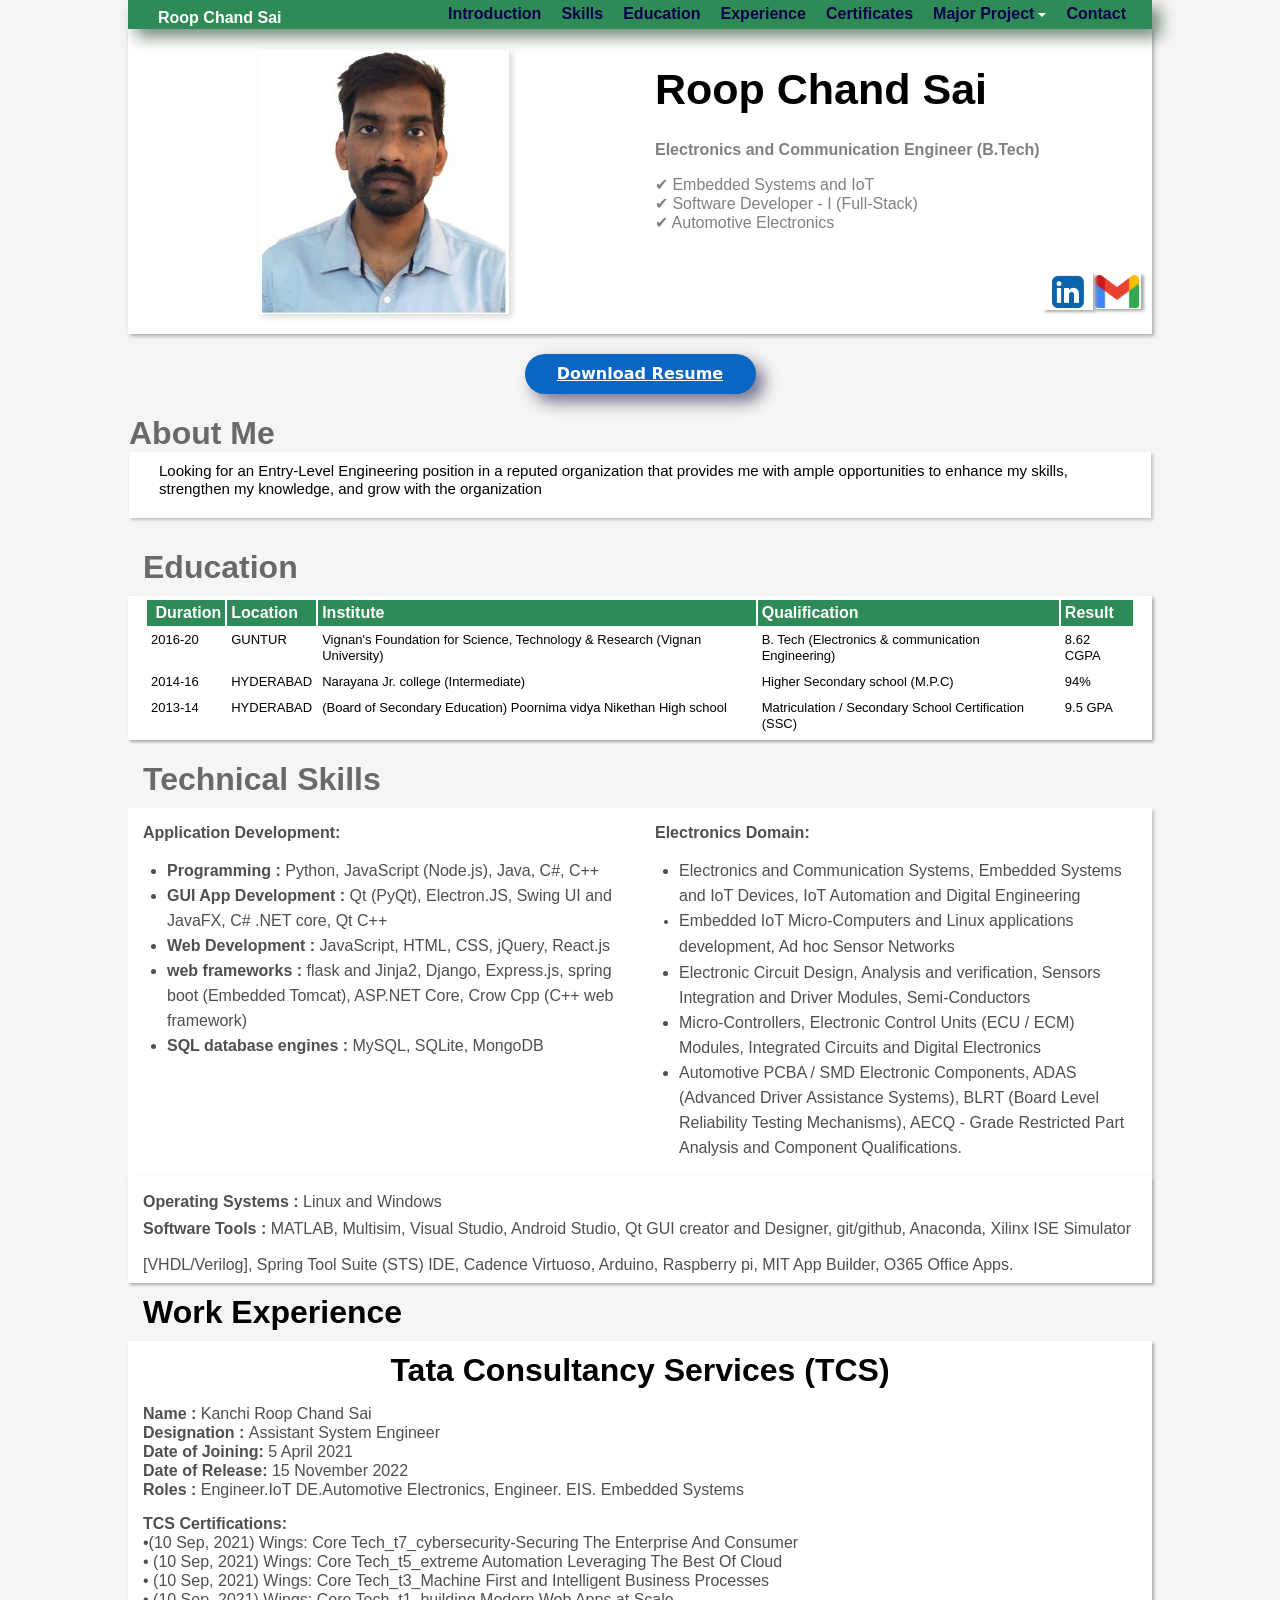
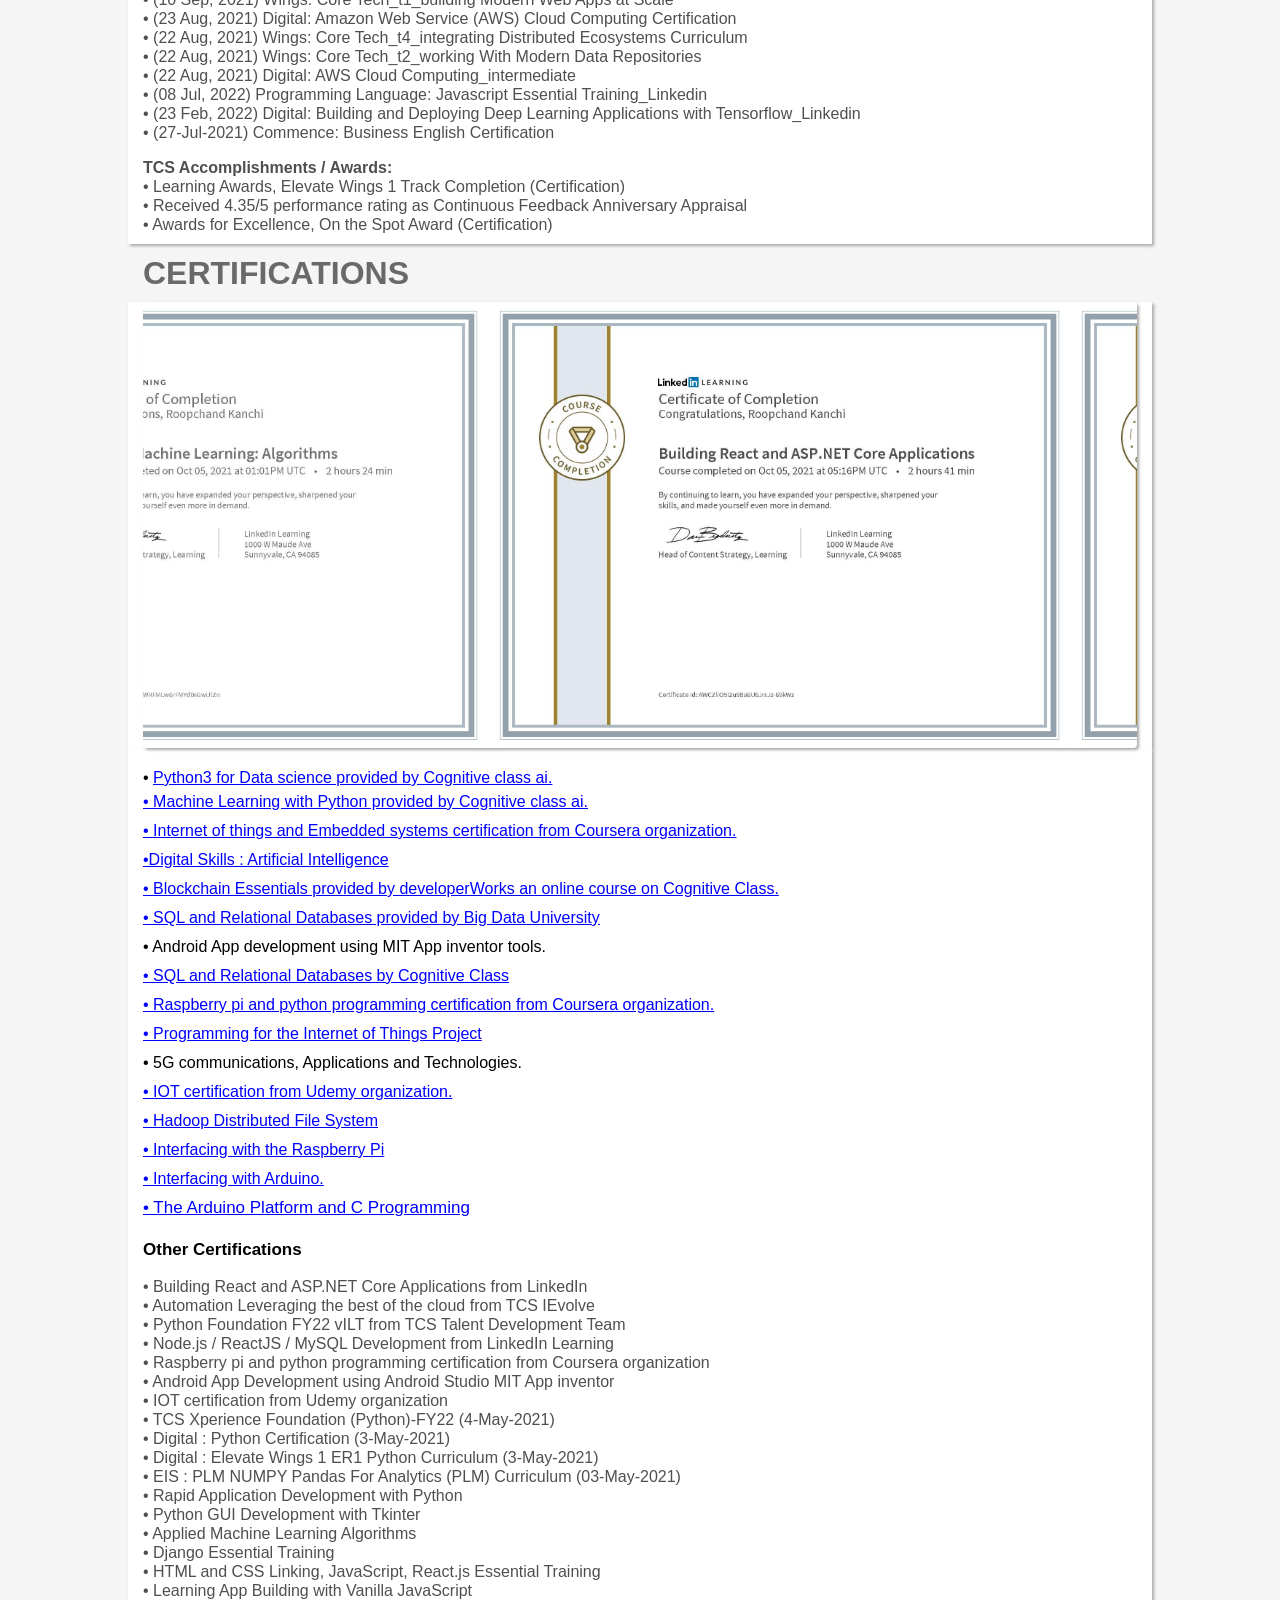
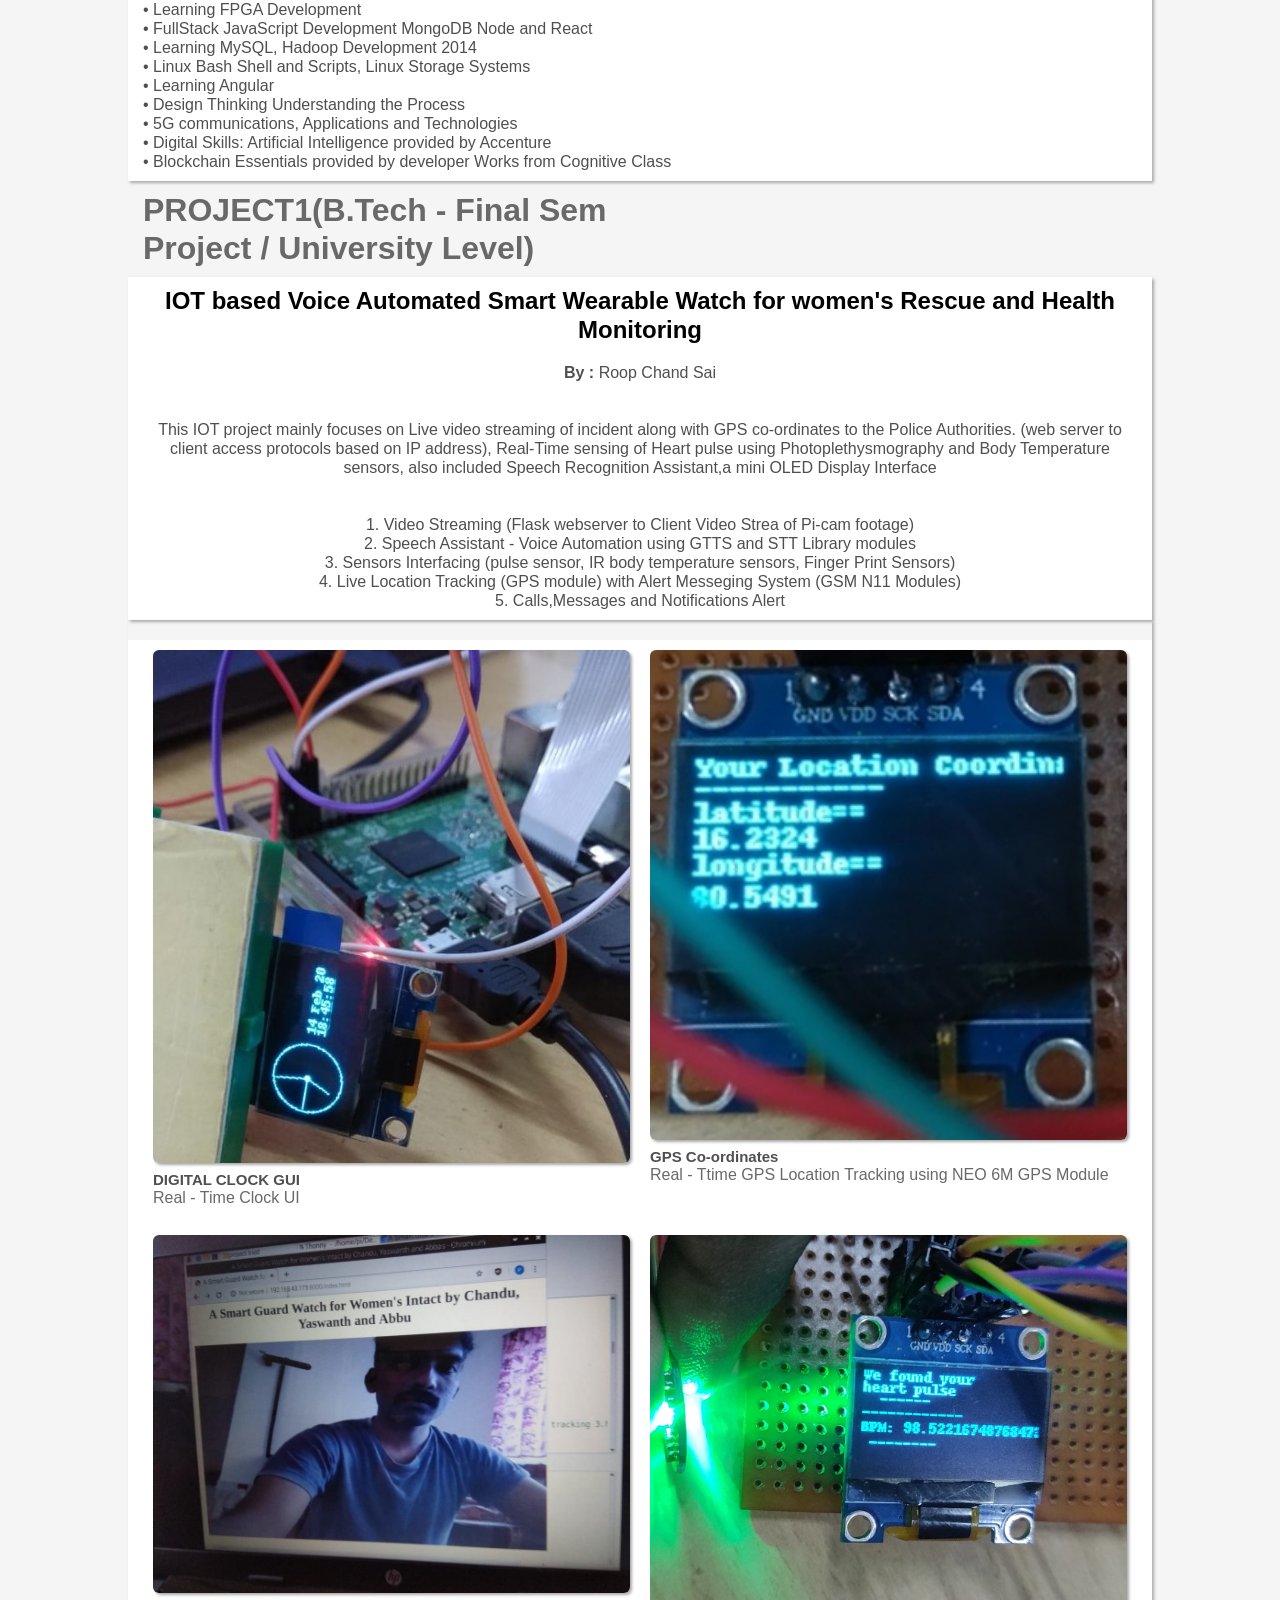
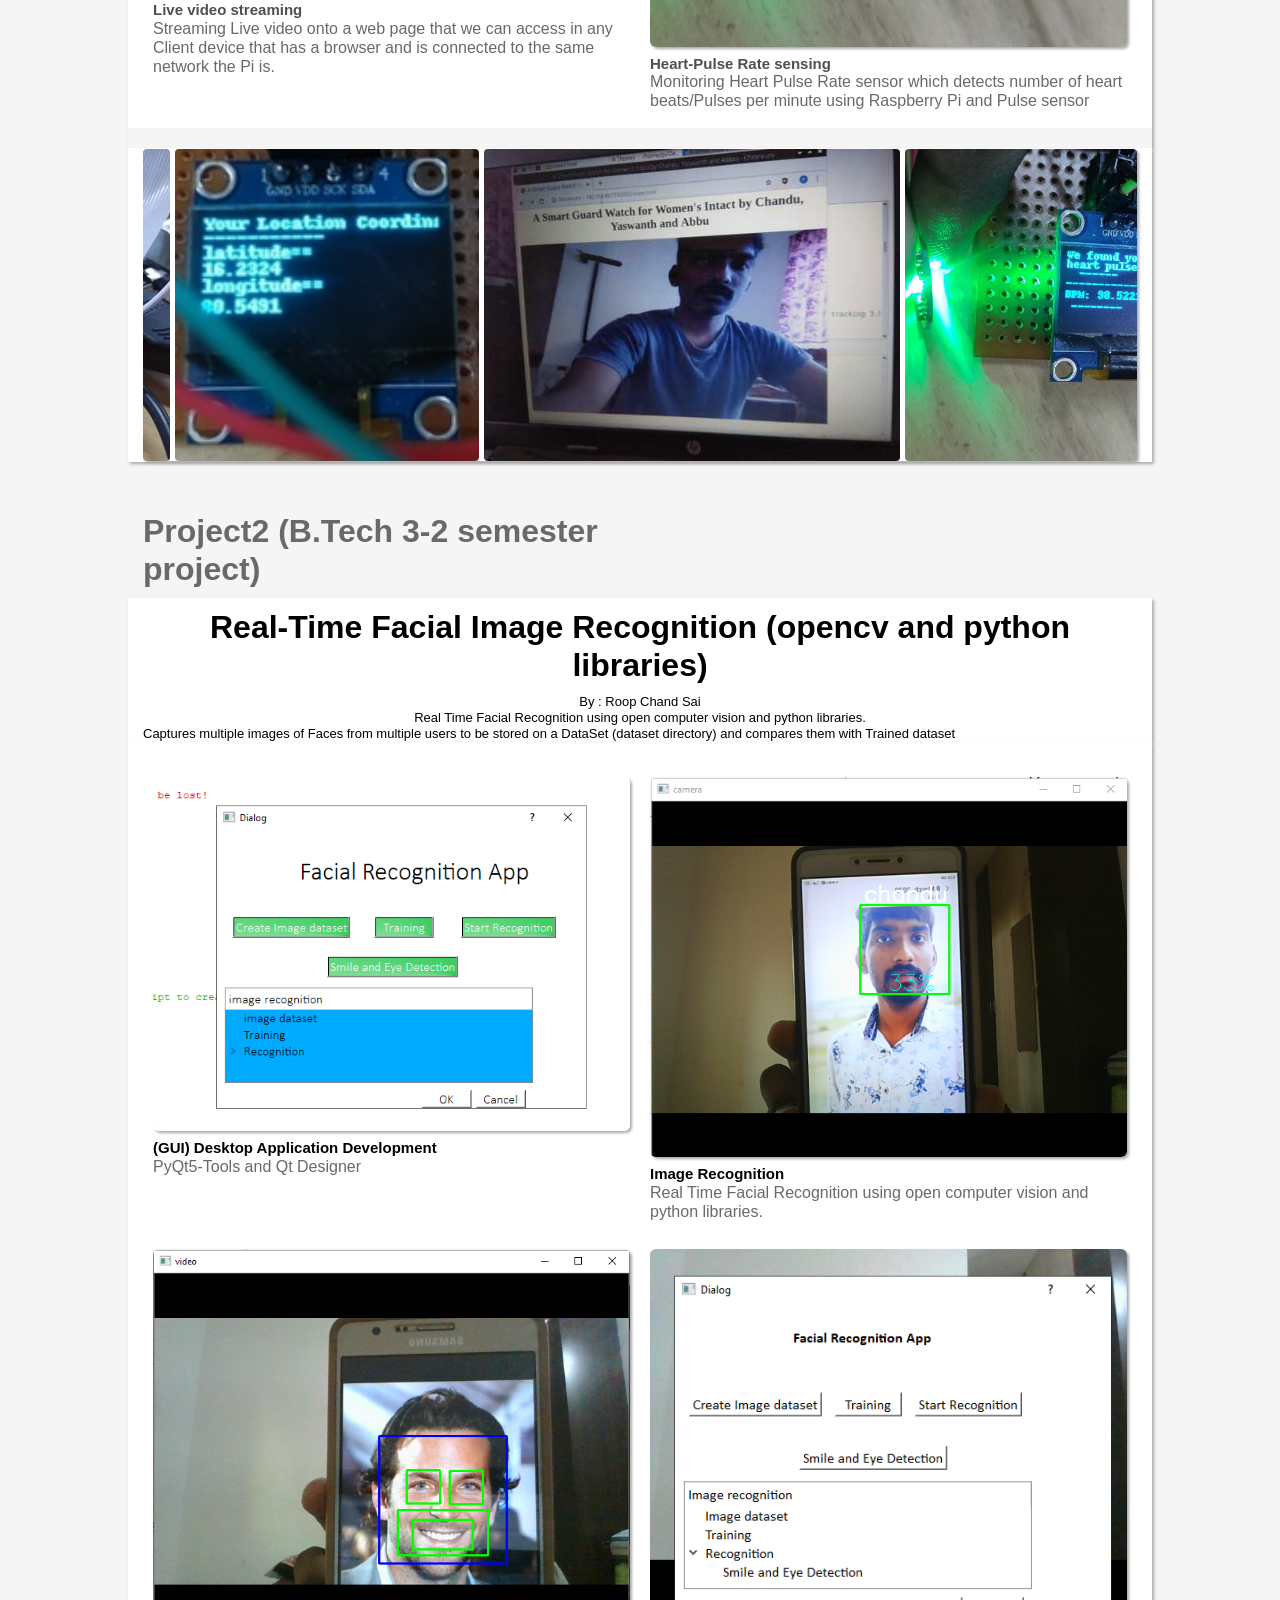
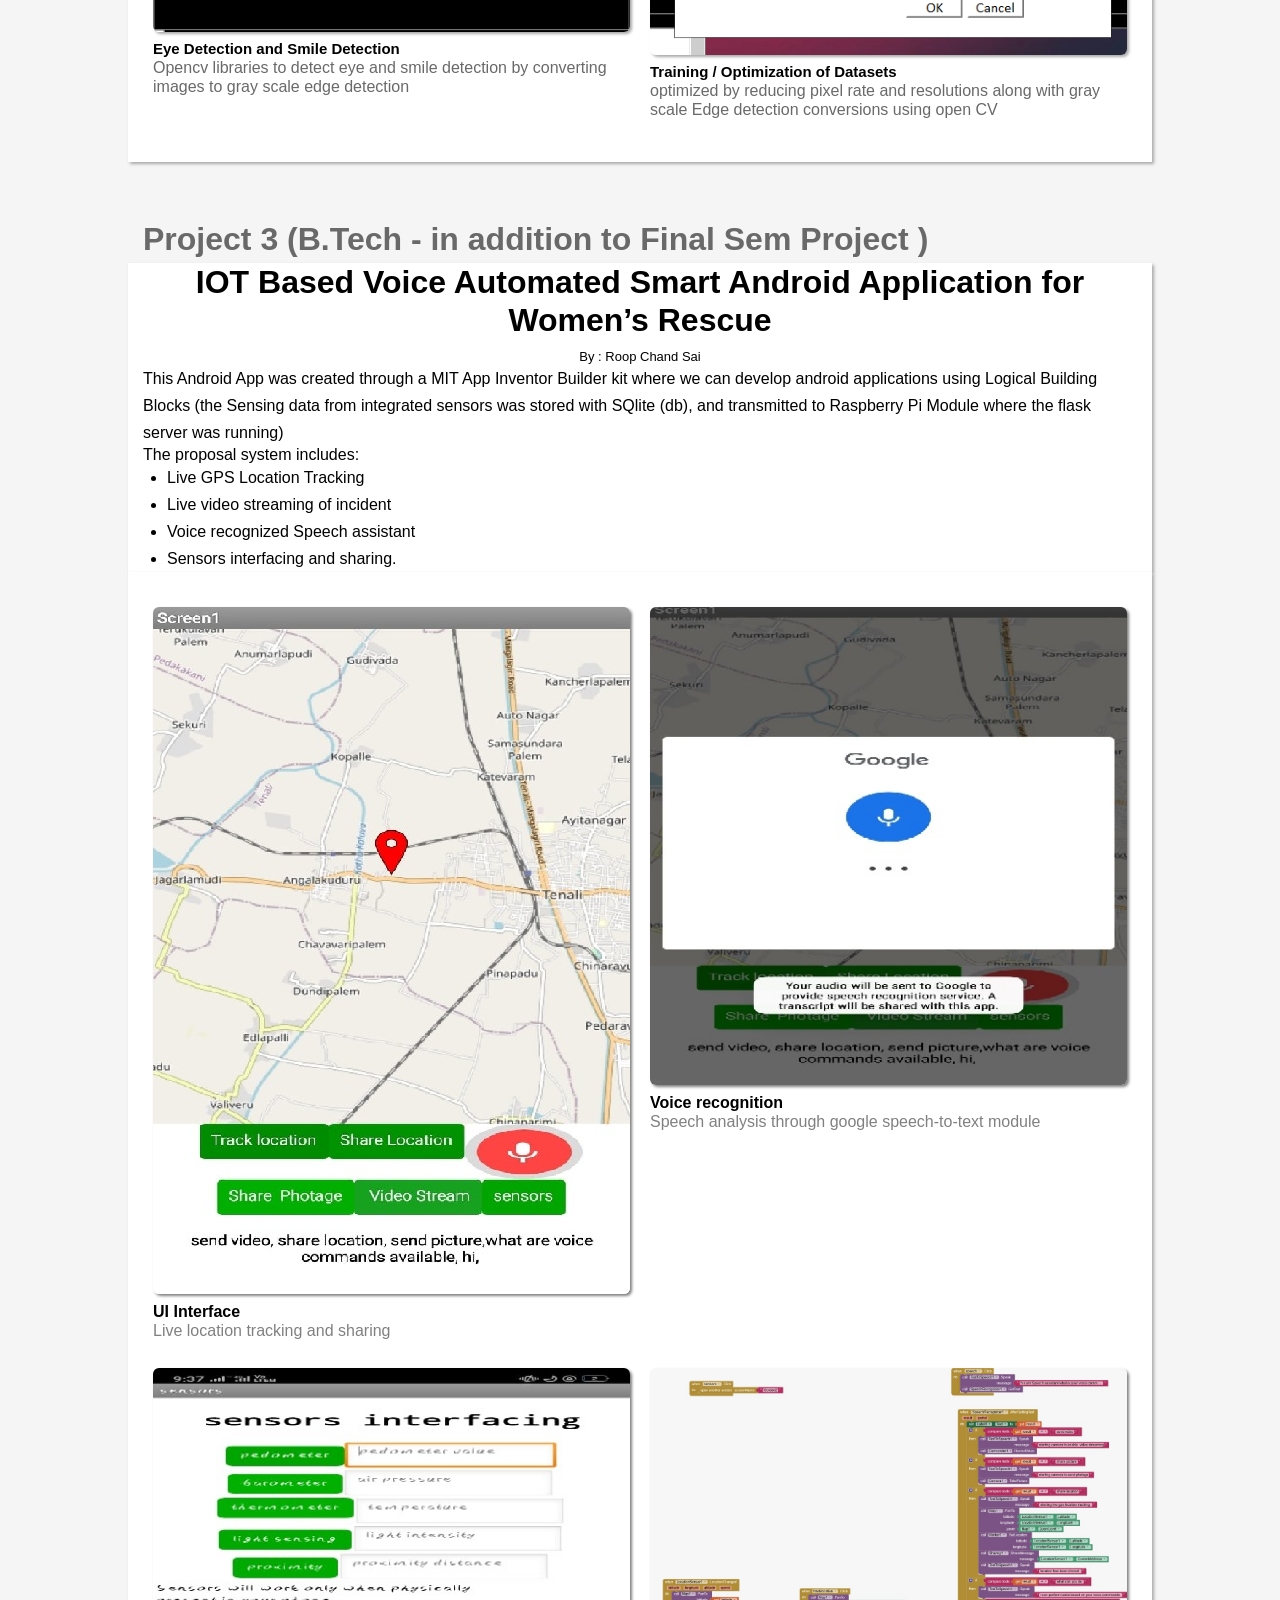
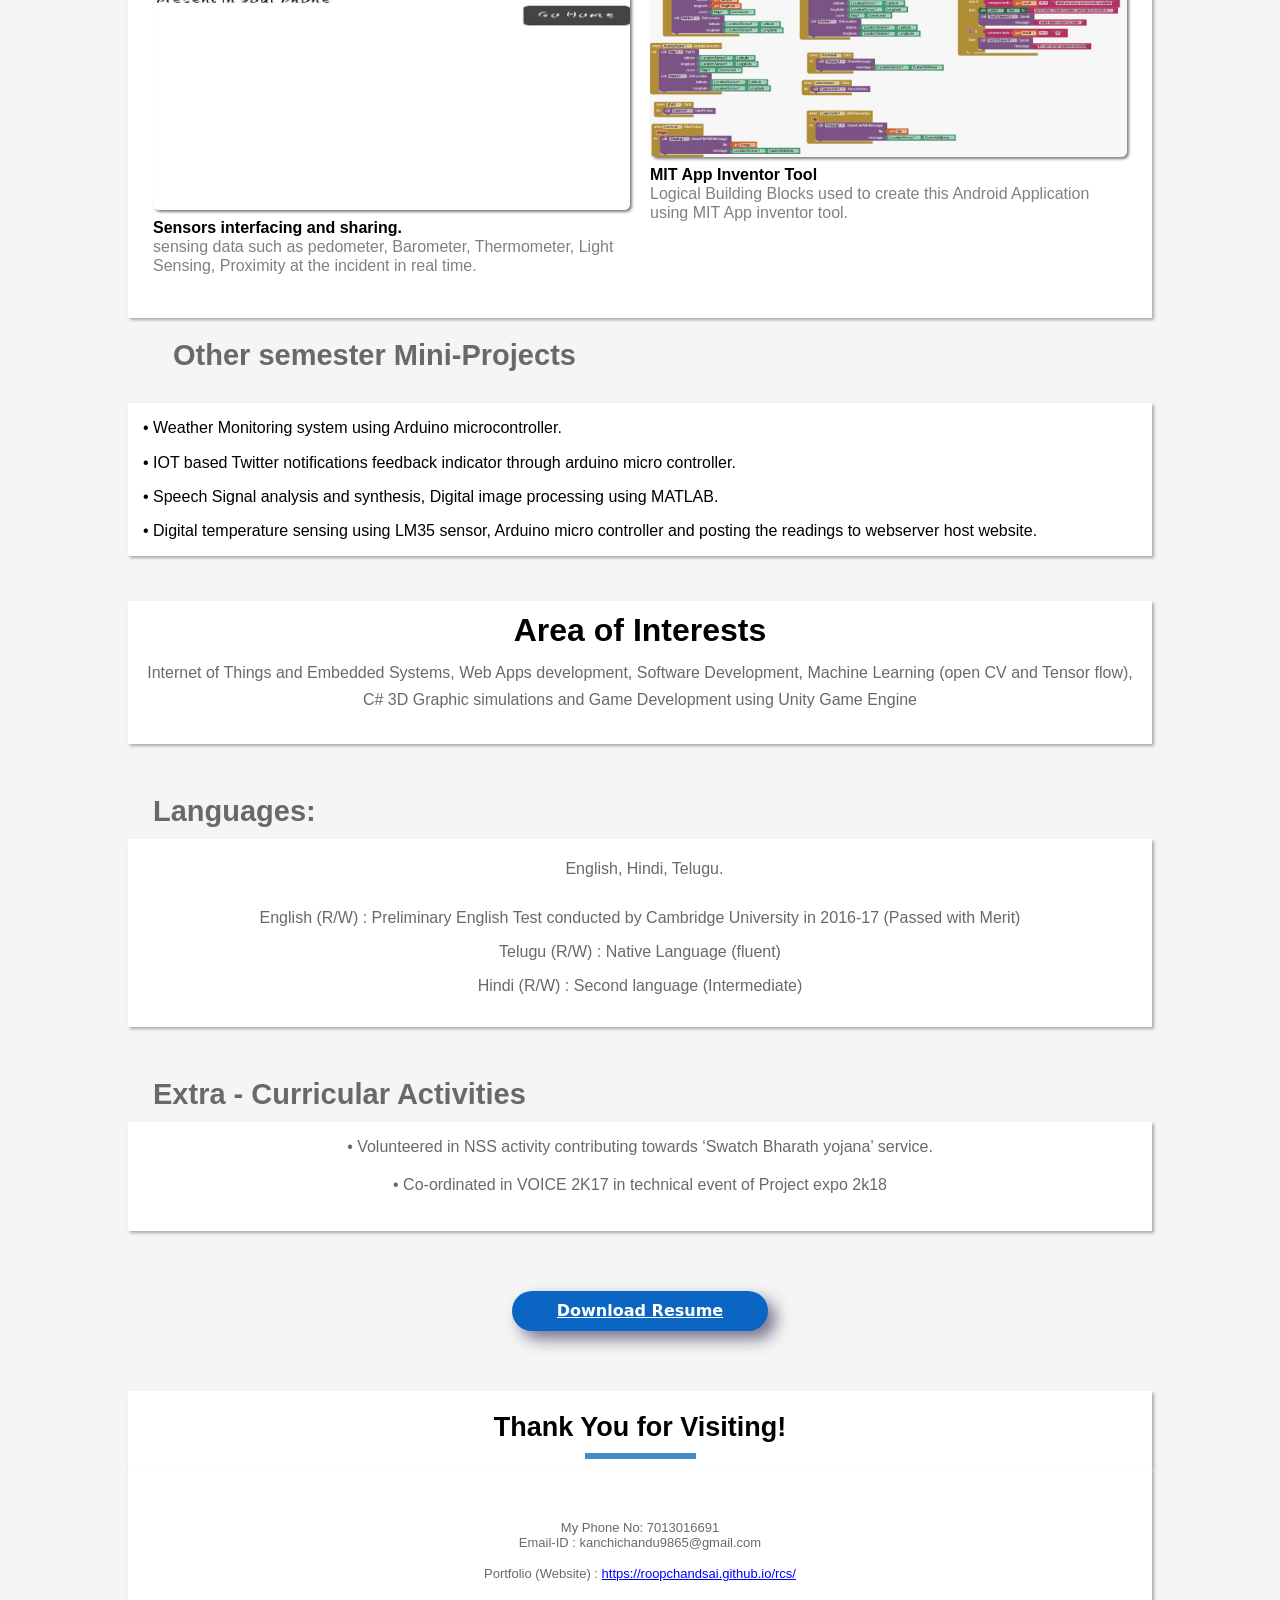
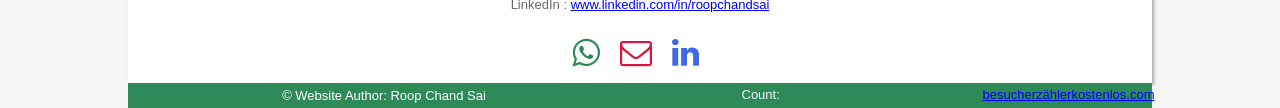
<file: index.html>
<!doctype html>
<html>
<head>
<meta charset="utf-8">
<title>Roop Chand Sai</title>
<meta name="description" content="This is portfolio of Roop Chand Sai">
<meta name="keywords" content="Roop Chand Sai, roopchandsai, kanchiroopchandsai, roopchandsaikanchi,roopchand sai, roopchandsai kanchi, kanchi roopchandsai, roopchandsai, roop chand sai, Roop Chand Sai, Roopchand sai, RoopChand Sai,ROOPCHANDSAI, KANCHI ROOPCHAND SAI, Kanchi Roop Chand Sai">
<meta name="author" content="Roop Chand Sai">

<meta name="viewport" content="width=device-width, initial-scale=1.0">
<link href="icon.ico" rel="shortcut icon" type="image/x-icon">
<link href="css/base/jquery-ui.min.css" rel="stylesheet">
<link href="css/font-awesome.min.css" rel="stylesheet">
<link href="css/RCS_Website.css" rel="stylesheet">
<link href="css/index.css" rel="stylesheet">
<script src="js/jquery-1.12.4.min.js"></script>
<script src="js/popper.min.js"></script>
<script src="js/util.min.js"></script>
<script src="js/collapse.min.js"></script>
<script src="js/dropdown.min.js"></script>
<script src="js/jquery-ui.min.js"></script>
<script src="js/wb.conveyerbelt.min.js"></script>
<link rel="stylesheet" href="magnificpopup/magnific-popup.css">
<script src="magnificpopup/jquery.magnific-popup.min.js"></script>
<script>
   
$(document).ready(function()
{
   $("a[href*='#LayoutGrid1']").click(function(event)
   { 
      event.preventDefault();
      $('html, body').stop().animate({ scrollTop: $('#wb_LayoutGrid1').offset().top }, 600, 'easeOutCirc');
   });
   $('#ThemeableMenu2 .dropdown-toggle').dropdown({popperConfig:{placement:'bottom-start',modifiers:{computeStyle:{gpuAcceleration:false}}}});
   $(document).on('click','.ThemeableMenu2-navbar-collapse.show',function(e)
   {
      if ($(e.target).is('a') && ($(e.target).attr('class') != 'dropdown-toggle')) 
      {
         $(this).collapse('hide');
      }
   });
   
   $("#SlideShow1").conveyerbelt({speed:3, spacing: 5});
   $("a[data-rel='gallery']").attr('rel', 'gallery');
   $("#gallery").magnificPopup({delegate:'a', type:'image', gallery: {enabled: true, navigateByImgClick: true}});
   $("#SlideShow2").conveyerbelt({speed:4, spacing: 5});
   $("a[data-rel='PhotoGallery1']").attr('rel', 'PhotoGallery1');
   $("#PhotoGallery1").magnificPopup({delegate:'a', type:'image', gallery: {enabled: true, navigateByImgClick: true}});
   $("a[data-rel='PhotoGallery2']").attr('rel', 'PhotoGallery2');
   $("#PhotoGallery2").magnificPopup({delegate:'a', type:'image', gallery: {enabled: true, navigateByImgClick: true}});
   $("a[href*='#contact']").click(function(event)
   {
      event.preventDefault();
      $('html, body').stop().animate({ scrollTop: $('#wb_contact').offset().top-80 }, 600, 'easeInQuad');
   });
});
</script>

<script>
$(document).ready(function()
{
   var $progressbars = $('.ui-progressbar');
   
   $progressbars.each(function() 
   {
     var $obj = $(this);
     $obj.data('value', $obj.progressbar('option', 'value'));
     $obj.data('done', false);
     $obj.progressbar('option', 'value', 0);
    
     $obj.css('position', 'relative');
     $obj.append('<div class="progress-label">0%</div>');
   });
   $(window).bind('scroll', function() 
   {
      $progressbars.each(function() 
      {
         var $obj = $(this);
         if (!$obj.data('done') && $(window).scrollTop() + $(window).height() >= $obj.offset().top) 
         {
            $obj.data('done', true);
            $obj.animate({scroll: 1}, 
            { 
               duration: 3000, 
               step: function(now) 
               {
                  var $obj = $(this);
                  var val = Math.round($obj.data('value') * now);
                  $obj.progressbar('option', 'value', val);
                  $obj.find('.progress-label').text(val + '%').css('color', (val > 50) ? "#FFFFFF" : "#265A88");
               }
            });
         }
      });
   }).triggerHandler('scroll');
});
</script>
</head>
<body>
<div id="container">

<div id="wb_Text71" style="position:absolute;left:533px;top:1480px;width:418px;height:15px;z-index:194;">
<span style="color:#000000;font-family:Arial;font-size:13px;">&nbsp;&nbsp;&nbsp;&nbsp; </span></div>
</div>
<div id="wb_LayoutGrid34">
<div id="LayoutGrid34">
<div class="row">
<div class="col-1">

<div id="wb_LayoutGrid1">
<div id="LayoutGrid1">
<div class="row">
<div class="col-1">
<div id="wb_Breadcrumb2" style="display:inline-block;width:100%;z-index:2;vertical-align:top;">
<ul id="Breadcrumb2">
<li><a href="https://roopchandsai.github.io/rcs/">Roop Chand Sai</a></li>
</ul>

</div>
</div>
<div class="col-2">
<div id="wb_ThemeableMenu2" style="display:inline-block;width:100%;z-index:3;">
<div id="ThemeableMenu2" class="ThemeableMenu2" style ="width:100%;height:auto !important;">
<div class="container">
<div class="navbar-header">
<button title="Hamburger Menu" type="button" class="navbar-toggle" data-toggle="collapse" data-target=".ThemeableMenu2-navbar-collapse">
<span class="icon-bar"></span>
<span class="icon-bar"></span>
<span class="icon-bar"></span>
</button>
</div>
<div class="ThemeableMenu2-navbar-collapse collapse">
<ul class="nav navbar-nav">
<li class="nav-item">
<a href="./index.html#Introduction" class="nav-link">Introduction</a>
</li>
<li class="nav-item">
<a href="./index.html#skills" class="nav-link">Skills</a>
</li>
<li class="nav-item">
<a href="./index.html#education" class="nav-link">Education</a>
</li>
<li class="nav-item">
<a href="./index.html#experience" title="experience" class="nav-link">Experience</a>
</li>
<li class="nav-item">
<a href="./index.html#certipicates" title="Certificates" class="nav-link">Certificates</a>
</li>
<li class="nav-item dropdown">
<a href="#" class="dropdown-toggle" data-toggle="dropdown" >Major Project<b class="caret"></b></a>
<ul class="dropdown-menu">
<li class="nav-item dropdown-item">
<a href="./index.html#majorproject" title="IOT based Voice Automated Smart Wearable Watch for women&apos;s Rescue and Health Monitoring" class="nav-link">IOT based Smart Watch</a>
</li>
<li class="nav-item dropdown-item">
<a href="./index.html#minorproject1" class="nav-link">Real-Time Image Recognition (opencv)</a>
</li>
<li class="nav-item dropdown-item">
<a href="./index.html#minorproject2" class="nav-link">IOT Smart Android Application</a>
</li>
<li class="nav-item dropdown-item">
<a href="./index.html#miniprojects" class="nav-link">Other Mini Projects</a>
</li>
<li class="nav-item dropdown-item">
<a href="./index.html#extracurricular" class="nav-link">Extra-Curricular Activities</a>
</li>
</ul>
</li>
<li class="nav-item">
<a href="./index.html#contact" class="nav-link">Contact</a>
</li>
</ul>
</div>
</div>
</div>
</div>
</div>
</div>
</div>
</div>
</div>
</div>
</div>
</div>
<div id="wb_Introduction">
<div id="Introduction">
<div class="row">
<div class="col-1">
<div class="col-1-padding">
<div id="wb_Image1" style="display:inline-block;width:100%;height:auto;z-index:6;">
<img src="images/rcs.png" id="Image1" alt="" width="429" height="605">
</div>
</div>
</div>
<div class="col-2">
<div class="col-2-padding">
<div id="wb_Heading3" style="display:inline-block;width:100%;z-index:7;">
<h1 id="Heading3">Roop Chand Sai</h1>
</div>
<div id="wb_Text3">
<span style="background-color:#FFFFFF;color:#808080;font-family:Arial;font-size:16px;"><strong>Electronics and Communication Engineer (B.Tech)<br></strong></span>
    <br><br>Email&nbsp;&nbsp; </strong>: <a href="mailto:kanchichandu9865@gmail.com" target="_blank" >kanchichandu9865@gmail.com</a><br><strong>Phone</strong> : +91 <a href="tel:7013016691" target="_blank" >7013016691</a></span>
   <br>
   <span style="background-color:#FFFFFF;color:#808080;font-family:Arial;font-size:16px;"> <p>&#10004; Embedded Systems  and IoT<br>&#10004; Software Developer - I (Full-Stack)<br>&#10004; Automotive Electronics<p></span>
</div>
<div id="wb_IconFont1" style="display:inline-block;width:51px;height:37px;text-align:center;z-index:9;">
<a href="https://www.linkedin.com/in/roopchandsai" target="_blank" ><div id="IconFont1"><i class="fa fa-linkedin-square" target="_blank"></i></div></a>
</div>
<div id="wb_Image2" style="display:inline-block;width:44px;height:36px;z-index:10;">
<a href="mailto:kanchichandu9865@gmail.com"  target="_blank" ><img src="images/Gmail_icon_(2020).svg.png" id="Image2" alt="" width="44" height="33"></a>
</div>

</div>
</div>
</div>
</div>
</div>
<div id="FlexContainer1">
<a id="button1" href="./pdf/r.pdf"  target="_blank" style="display:block;width:231px;height:36px;z-index:12;">Download Resume</a>
</div>
<div id="wb_FlexContainer2">
<div id="FlexContainer2">
<div id="wb_Heading1" style="display:inline-block;width:381px;z-index:14;">
<h1 id="Heading1"> About Me</h1>
</div>
<div id="wb_FlexContainer3">
<div id="FlexContainer3">
<div id="wb_Text1">
  
   
   <div>
      <br>
   <span style="color:#000000;font-family:Arial;font-size:15px;">Looking for an Entry-Level Engineering position in a reputed organization that provides me with ample opportunities to enhance my skills, strengthen my knowledge, and grow with the organization</span>
      </div>
</div>
</div>
</div>
</div>
</div>

<div id="wb_LayoutGrid7">
<div id="LayoutGrid7">
<div class="row">
<div class="col-1">
<div class="col-1-padding">
<div id="wb_education" style="display:inline-block;width:100%;z-index:75;">
<h1 id="education">Education</h1>
</div>
</div>
</div>
<div class="col-2">
</div>
</div>
</div>
</div>
<div id="wb_LayoutGrid8">
<div id="LayoutGrid8">
<div class="row">
<div class="col-1">
<table style="display:table;width:100%;height:112px;z-index:76;" id="Table1">
<tr>
<td class="cell0"><p style="font-size:13px;line-height:16px;"><span style="font-size:16px;line-height:18px;font-weight:bold;">&nbsp;</span><span style="font-size:16px;line-height:18px;font-weight:bold;color:#FFFFFF;">Duration</span></p></td>
<td class="cell1"><p style="font-weight:bold;">Location</p></td>
<td class="cell1"><p style="font-weight:bold;"> Institute</p></td>
<td class="cell1"><p style="font-size:13px;line-height:16px;"><span style="font-size:16px;line-height:18px;font-weight:bold;">Qualification</span></p></td>
<td class="cell1"><p style="font-size:13px;line-height:16px;"><span style="font-size:16px;line-height:18px;font-weight:bold;">Result</span></p></td>
</tr>
<tr>
<td class="cell2"><p> 2016-20</p></td>
<td class="cell3"><p> GUNTUR</p></td>
<td class="cell3"><p> Vignan's Foundation for Science, Technology & Research (Vignan University)</p></td>
<td class="cell3"><p>B. Tech (Electronics & communication Engineering)</p></td>
<td class="cell3"><p> 8.62 CGPA </p></td>
</tr>
<tr>
<td class="cell3"><p> 2014-16</p></td>
<td class="cell3"><p> HYDERABAD</p></td>
<td class="cell3"><p> Narayana Jr. college (Intermediate)</p></td>
<td class="cell3"><p>Higher Secondary school (M.P.C)</p></td>
<td class="cell3"><p> 94%</p></td>
</tr>
<tr>
<td class="cell3"><p> 2013-14</p></td>
<td class="cell3"><p> HYDERABAD</p></td>
<td class="cell3"><p>(Board of Secondary Education) Poornima vidya Nikethan High school</p></td>
<td class="cell3"><p>Matriculation / Secondary School Certification (SSC)</p></td>
<td class="cell3"><p> 9.5 GPA</p></td>
</tr>
</table>
</div>
</div>
</div>
</div>
<div id="wb_LayoutGrid3">
<div id="LayoutGrid3">
<div class="row">
<div class="col-1">
<div class="col-1-padding">
<div id="wb_Heading4" style="display:inline-block;width:100%;z-index:77;">
<h1 id="Heading4">Technical Skills</h1>
</div>
</div>
</div>
<div class="col-2">
</div>
</div>
</div>
</div>
<div id="wb_LayoutGrid9">
<div id="LayoutGrid9">
<div class="row">
<div class="col-1">
<div id="wb_Text63">
<span style="color:#000000;font-family:Arial;font-size:13px;">&nbsp;&nbsp; </span>
</div>
<div id="wb_Text5">
<span style="color:#4F4F4F;font-family:Arial;font-size:16px;line-height:19px;"><strong>Application Development:</strong></span>
</div>
<div id="wb_Text70">
<span style="color:#000000;font-family:Arial;font-size:13px;">&nbsp;&nbsp; </span>
</div>

<div id="wb_Text8">
<ul style="list-style-type:disc;">
   <li style="margin:0 0 0 24px;"><b>Programming :</b> Python, JavaScript (Node.js), Java, C#, C++
</li>
</ul>
</div>
   
<div id="wb_Text11">
<ul style="list-style-type:disc;">
<li style="margin:0 0 0 24px;"><b>GUI App Development :</b> Qt (PyQt), Electron.JS, Swing UI and JavaFX, C# .NET core, Qt C++
</li>
</ul>
</div>
   
<div id="wb_Text9">
<ul style="list-style-type:disc;">
<li style="margin:0 0 0 24px;"><b>Web Development :</b> JavaScript, HTML, CSS, jQuery, React.js
</li>
</ul>
</div>
<div id="wb_Text10">
<ul style="list-style-type:disc;">
<li style="margin:0 0 0 24px;"><b>web frameworks :</b> flask and Jinja2, Django, Express.js, spring boot (Embedded Tomcat), ASP.NET Core, Crow Cpp (C++ web framework)
</li>
</ul>
</div>
<div id="wb_Text11">
<ul style="list-style-type:disc;">
<li style="margin:0 0 0 24px;"><b>SQL database engines :</b> MySQL, SQLite, MongoDB
</li>
</ul>
</div>


   
<div id="wb_Text20">
<span style="color:#000000;font-family:Arial;font-size:13px;line-height:16px;">&nbsp; </span>
</div>
</div>
<div class="col-2">
<div id="wb_Text64">
<span style="color:#000000;font-family:Arial;font-size:13px;">&nbsp;&nbsp;&nbsp;&nbsp; </span>
</div>
<div id="wb_Text6">
<span style="color:#4F4F4F;font-family:Arial;font-size:16px;line-height:19px;"><strong>Electronics Domain:</strong></span>
</div>
<div id="wb_Text72">
<span style="color:#000000;font-family:Arial;font-size:13px;">&nbsp; </span>
</div>
<div id="wb_Text12">
<ul style="list-style-type:disc;">
<li style="margin:0 0 0 24px;">Electronics and Communication Systems, Embedded Systems and IoT Devices, IoT Automation and Digital Engineering
</li>
</ul>
</div>
<div id="wb_Text13">
<ul style="font-size:13px;list-style-type:disc;">
<li style="margin:0 0 0 24px;"><span style="font-size:16px;">Embedded IoT Micro-Computers and Linux applications development, Ad hoc Sensor Networks</span>
</li>
</ul>
</div>
<div id="wb_Text14">
<ul style="list-style-type:disc;">
<li style="margin:0 0 0 24px;">Electronic Circuit Design, Analysis and verification, Sensors Integration and Driver Modules, Semi-Conductors
</li>
</ul>
</div>
<div id="wb_Text15">
<ul style="list-style-type:disc;">

<li style="margin:0 0 0 24px;"> Micro-Controllers, Electronic Control Units (ECU / ECM) Modules, Integrated Circuits and Digital Electronics
</li>
</ul>
</div>
<div id="wb_Text16">
<ul style="list-style-type:disc;">
<li style="margin:0 0 0 24px;">Automotive PCBA / SMD Electronic Components, ADAS (Advanced Driver Assistance Systems), BLRT (Board 
Level Reliability Testing Mechanisms), AECQ - Grade Restricted Part Analysis and Component Qualifications.
</li>
</ul>
</div>
   
<div id="wb_Text21">
<span style="color:#000000;font-family:Arial;font-size:13px;line-height:16px;">&nbsp; </span>
</div>
</div>
</div>
</div>
</div>
<div id="wb_LayoutGrid10">
<div id="LayoutGrid10">
<div class="row">
<div class="col-1">
<div id="wb_Text19">
<span style="color:#000000;font-family:Arial;font-size:13px;line-height:16px;">&nbsp;&nbsp;&nbsp;&nbsp; </span>
</div>
<div id="wb_Text17">
<span style="color:#4F4F4F;font-family:Arial;font-size:16px;line-height:19px;"><strong>Operating Systems : </strong>Linux and Windows</span>
</div>
<div id="wb_Text18">
<span style="color:#4F4F4F;font-family:Arial;font-size:16px;line-height:36px;"><strong>Software Tools : </strong>MATLAB, Multisim, Visual Studio, Android Studio, Qt GUI creator and Designer, git/github, Anaconda, Xilinx ISE Simulator [VHDL/Verilog], Spring Tool Suite (STS) IDE, Cadence Virtuoso, Arduino, Raspberry pi, MIT App Builder, O365 Office Apps.</span>
</div>
</div>
</div>
</div>
</div>
<div id="wb_LayoutGrid11">
<div id="LayoutGrid11">
<div class="row">
<div class="col-1">
<div class="col-1-padding">
<div id="wb_Heading5" style="display:inline-block;width:100%;z-index:99;">
<h1 id="experience">Work Experience</h1>
</div>
</div>
</div>
<div class="col-2">
</div>
</div>
</div>
</div>
<div id="wb_LayoutGrid12">
<div id="LayoutGrid12">
<div class="row">
<div class="col-1">
<div class="col-1-padding">
<div id="wb_Heading6" style="display:inline-block;width:100%;z-index:100;">
<h1 id="Heading6">Tata Consultancy Services (TCS)</h1>
</div>
<div id="wb_Text68">
<span style="color:#000000;font-family:Arial;font-size:13px;">&nbsp; </span>
</div>
<div id="wb_Text22">
<span style="color:#4F4F4F;font-family:Arial;font-size:16px;line-height:19px;"><strong>Name : </strong>Kanchi Roop Chand Sai</span>
</div>
   
      
   <div id="wb_Text23">
<span style="color:#4F4F4F;font-family:Arial;font-size:16px;line-height:19px;"><strong>Designation : </strong>Assistant System Engineer</span>
</div>
   
   <div id="wb_Text22">
<span style="color:#4F4F4F;font-family:Arial;font-size:16px;line-height:19px;"><strong>Date of Joining: </strong>5 April 2021</span>
</div>
<div id="wb_Text69">
<span style="color:#4F4F4F;font-family:Arial;font-size:16px;line-height:19px;"><strong>Date of Release:</strong> 15 November 2022 </span>
</div>
<div id="wb_Text23">
<span style="color:#4F4F4F;font-family:Arial;font-size:16px;line-height:19px;"><strong>Roles : </strong>Engineer.IoT DE.Automotive Electronics, Engineer. EIS. Embedded Systems</span>
</div>

   
<div id="wb_Text67">
<span style="color:#000000;font-family:Arial;font-size:13px;">&nbsp; </span>
</div>
<div id="wb_Text24">
<span style="color:#4F4F4F;font-family:Arial;font-size:16px;line-height:19px;"><strong>TCS Certifications: </strong> </span>

 <p><span style="color:#4F4F4F;font-family:Arial;font-size:16px;line-height:19px;">•(10 Sep, 2021) Wings: Core Tech_t7_cybersecurity-Securing The Enterprise And Consumer</p></span>
 <p><span style="color:#4F4F4F;font-family:Arial;font-size:16px;line-height:19px;">• (10 Sep, 2021) Wings: Core Tech_t5_extreme Automation Leveraging The Best Of Cloud</p></span>
 <p><span style="color:#4F4F4F;font-family:Arial;font-size:16px;line-height:19px;">• (10 Sep, 2021) Wings: Core Tech_t3_Machine First and Intelligent Business Processes</p></span>
 <p><span style="color:#4F4F4F;font-family:Arial;font-size:16px;line-height:19px;">• (10 Sep, 2021) Wings: Core Tech_t1_building Modern Web Apps at Scale</p></span>
 <p><span style="color:#4F4F4F;font-family:Arial;font-size:16px;line-height:19px;">• (23 Aug, 2021) Digital: Amazon Web Service (AWS) Cloud Computing Certification</p></span>
 <p><span style="color:#4F4F4F;font-family:Arial;font-size:16px;line-height:19px;">• (22 Aug, 2021) Wings: Core Tech_t4_integrating Distributed Ecosystems Curriculum</p></span>
 <p><span style="color:#4F4F4F;font-family:Arial;font-size:16px;line-height:19px;">• (22 Aug, 2021) Wings: Core Tech_t2_working With Modern Data Repositories</p></span>
 <p><span style="color:#4F4F4F;font-family:Arial;font-size:16px;line-height:19px;">• (22 Aug, 2021) Digital: AWS Cloud Computing_intermediate</p></span>
 <p><span style="color:#4F4F4F;font-family:Arial;font-size:16px;line-height:19px;">• (08 Jul, 2022) Programming Language: Javascript Essential Training_Linkedin</p></span>
 <p><span style="color:#4F4F4F;font-family:Arial;font-size:16px;line-height:19px;">• (23 Feb, 2022) Digital: Building and Deploying Deep Learning Applications with Tensorflow_Linkedin</p></span>
 <p><span style="color:#4F4F4F;font-family:Arial;font-size:16px;line-height:19px;">• (27-Jul-2021) Commence: Business English Certification</p></span>

</div>
<br>
 
    <span style="color:#000000;font-family:Arial;font-size:13px;">&nbsp; </span>  
<div id="wb_Text59">
 
   <span style="color:#4F4F4F;font-family:Arial;font-size:16px;line-height:19px;"><strong>TCS Accomplishments / Awards: </strong> </span>
     <p><span style="color:#4F4F4F;font-family:Arial;font-size:16px;line-height:19px;"> • Learning Awards, Elevate Wings 1 Track Completion (Certification)</p></span>
 <p><span style="color:#4F4F4F;font-family:Arial;font-size:16px;line-height:19px;"> • Received 4.35/5 performance rating as Continuous Feedback Anniversary Appraisal</p></span>
 <p><span style="color:#4F4F4F;font-family:Arial;font-size:16px;line-height:19px;"> • Awards for Excellence, On the Spot Award (Certification)</p></span>

</div>
</div>
</div>
</div>
</div>
</div>
<div id="wb_LayoutGrid13">
<div id="LayoutGrid13">
<div class="row">
<div class="col-1">
<div class="col-1-padding">
<div id="wb_certipicates" style="display:inline-block;width:100%;z-index:108;">
<h5 id="certipicates">CERTIFICATIONS</h5>
</div>
</div>
</div>
<div class="col-2">
</div>
</div>
</div>
</div>
<div id="wb_LayoutGrid14">
<div id="LayoutGrid14">
<div class="row">
<div class="col-1">
<ul id="SlideShow1" style="overflow:hidden;border-radius:4px;z-index:109;">
<li><img class="image" width="1584" height="1224" src="images/Binder1_Page_01.jpg" alt="" title=""></li>
<li><img class="image" width="1584" height="1224" src="images/Binder1_Page_02.jpg" style ="display:none;" alt="" title=""></li>
<li><img class="image" width="1584" height="1224" src="images/Binder1_Page_03.jpg" style ="display:none;" alt="" title=""></li>
<li><img class="image" width="1584" height="1224" src="images/Binder1_Page_04.jpg" style ="display:none;" alt="" title=""></li>
<li><img class="image" width="1584" height="1224" src="images/Binder1_Page_05.jpg" style ="display:none;" alt="" title=""></li>
<li><img class="image" width="1584" height="1224" src="images/Binder1_Page_06.jpg" style ="display:none;" alt="" title=""></li>
<li><img class="image" width="1584" height="1224" src="images/Binder1_Page_07.jpg" style ="display:none;" alt="" title=""></li>
<li><img class="image" width="1584" height="1224" src="images/Binder1_Page_08.jpg" style ="display:none;" alt="" title=""></li>
<li><img class="image" width="1584" height="1224" src="images/Binder1_Page_09.jpg" style ="display:none;" alt="" title=""></li>
<li><img class="image" width="1584" height="1224" src="images/Binder1_Page_10.jpg" style ="display:none;" alt="" title=""></li>
<li><img class="image" width="1584" height="1224" src="images/Binder1_Page_11.jpg" style ="display:none;" alt="" title=""></li>
<li><img class="image" width="1584" height="1224" src="images/Binder1_Page_12.jpg" style ="display:none;" alt="" title=""></li>
<li><img class="image" width="1584" height="1224" src="images/Binder1_Page_13.jpg" style ="display:none;" alt="" title=""></li>
<li><img class="image" width="1584" height="1224" src="images/Binder1_Page_14.jpg" style ="display:none;" alt="" title=""></li>
<li><img class="image" width="1584" height="1224" src="images/Binder1_Page_15.jpg" style ="display:none;" alt="" title=""></li>
<li><img class="image" width="1584" height="1224" src="images/Binder1_Page_16.jpg" style ="display:none;" alt="" title=""></li>
<li><img class="image" width="1584" height="1224" src="images/Binder1_Page_17.jpg" style ="display:none;" alt="" title=""></li>
<li><img class="image" width="1584" height="1224" src="images/Binder1_Page_18.jpg" style ="display:none;" alt="" title=""></li>
<li><img class="image" width="1584" height="1224" src="images/Binder1_Page_19.jpg" style ="display:none;" alt="" title=""></li>
<li><img class="image" width="1584" height="1224" src="images/Binder1_Page_20.jpg" style ="display:none;" alt="" title=""></li>
<li><img class="image" width="1584" height="1224" src="images/Binder1_Page_21.jpg" style ="display:none;" alt="" title=""></li>
<li><img class="image" width="1584" height="1224" src="images/Binder1_Page_22.jpg" style ="display:none;" alt="" title=""></li>
<li><img class="image" width="1584" height="1224" src="images/Binder1_Page_23.jpg" style ="display:none;" alt="" title=""></li>
<li><img class="image" width="1584" height="1224" src="images/Binder1_Page_24.jpg" style ="display:none;" alt="" title=""></li>
<li><img class="image" width="1584" height="1224" src="images/Binder1_Page_25.jpg" style ="display:none;" alt="" title=""></li>
<li><img class="image" width="1584" height="1224" src="images/Binder1_Page_26.jpg" style ="display:none;" alt="" title=""></li>
<li><img class="image" width="1584" height="1224" src="images/Binder1_Page_27.jpg" style ="display:none;" alt="" title=""></li>
<li><img class="image" width="1584" height="1224" src="images/Binder1_Page_28.jpg" style ="display:none;" alt="" title=""></li>
<li><img class="image" width="1584" height="1224" src="images/Binder1_Page_29.jpg" style ="display:none;" alt="" title=""></li>
<li><img class="image" width="1584" height="1224" src="images/Binder1_Page_30.jpg" style ="display:none;" alt="" title=""></li>
<li><img class="image" width="1584" height="1224" src="images/Binder1_Page_31.jpg" style ="display:none;" alt="" title=""></li>
<li><img class="image" width="1584" height="1224" src="images/Binder1_Page_32.jpg" style ="display:none;" alt="" title=""></li>
<li><img class="image" width="1584" height="1224" src="images/Binder1_Page_33.jpg" style ="display:none;" alt="" title=""></li>
<li><img class="image" width="1584" height="1224" src="images/Binder1_Page_34.jpg" style ="display:none;" alt="" title=""></li>
<li><img class="image" width="1584" height="1224" src="images/Binder1_Page_35.jpg" style ="display:none;" alt="" title=""></li>
<li><img class="image" width="1584" height="1224" src="images/Binder1_Page_36.jpg" style ="display:none;" alt="" title=""></li>
<li><img class="image" width="1584" height="1224" src="images/Binder1_Page_37.jpg" style ="display:none;" alt="" title=""></li>
<li><img class="image" width="1584" height="1224" src="images/Binder1_Page_38.jpg" style ="display:none;" alt="" title=""></li>
<li><img class="image" width="1584" height="1224" src="images/Binder1_Page_39.jpg" style ="display:none;" alt="" title=""></li>
<li><img class="image" width="1584" height="1224" src="images/Binder1_Page_40.jpg" style ="display:none;" alt="" title=""></li>
<li><img class="image" width="1584" height="1224" src="images/Binder1_Page_41.jpg" style ="display:none;" alt="" title=""></li>
<li><img class="image" width="1584" height="1224" src="images/Binder1_Page_42.jpg" style ="display:none;" alt="" title=""></li>
<li><img class="image" width="1584" height="1224" src="images/Binder1_Page_43.jpg" style ="display:none;" alt="" title=""></li>
<li><img class="image" width="1584" height="1224" src="images/Binder1_Page_46.jpg" style ="display:none;" alt="" title=""></li>
<li><img class="image" width="1584" height="1224" src="images/Binder1_Page_47.jpg" style ="display:none;" alt="" title=""></li>
<li><img class="image" width="1584" height="1224" src="images/Binder1_Page_48.jpg" style ="display:none;" alt="" title=""></li>
</ul>
</div>
</div>
</div>
</div>
<div id="wb_LayoutGrid15">
<div id="LayoutGrid15">
<div class="row">
<div class="col-1">
<div class="col-1-padding">
<div id="wb_Text25">
<span style="color:#000000;font-family:Arial;font-size:16px;">• <a href="https://courses.cognitiveclass.ai/certificates/75b00b97c3804fd78715734f5a33f264" target="_blank" >Python3 for Data science provided by Cognitive class ai.</a></span>
</div>
<div id="wb_Text26">
<span style="color:#000000;font-family:Arial;font-size:16px;"><a href="https://courses.cognitiveclass.ai/certificates/17dba1bd14754f02a0ec894b6575a12e" target="_blank" >• Machine Learning with Python provided by Cognitive class ai.</a></span>
</div>
<div id="wb_Text27">
<span style="color:#000000;font-family:Arial;font-size:16px;"><a href="https://www.coursera.org/account/accomplishments/verify/3QRMLHMYP9G3?utm_medium=certificate&utm_source=link&utm_campaign=copybutton_certificate&utm_content=cert_image" target="_blank" >• Internet of things and Embedded systems certification from Coursera organization.</a></span>
</div>
<div id="wb_Text28">
<span style="color:#000000;font-family:Arial;font-size:16px;"><a href="https://www.futurelearn.com/certificates/rf1dgfy" target="_blank" >•Digital Skills : Artificial Intelligence</a></span>
</div>
<div id="wb_Text29">
<span style="color:#000000;font-family:Arial;font-size:16px;"><a href="https://courses.cognitiveclass.ai/certificates/615cd4d4979741fb996d5641590439d4" target="_blank" >• Blockchain Essentials provided by developerWorks an online course on Cognitive Class.</a></span>
</div>
<div id="wb_Text30">
<span style="color:#000000;font-family:Arial;font-size:16px;"><a href="https://courses.cognitiveclass.ai/certificates/3a55c8f14d5c471286e43f16b1ea1864" target="_blank" >• SQL and Relational Databases provided by Big Data University</a></span>
</div>
<div id="wb_Text31">
<span style="color:#000000;font-family:Arial;font-size:16px;">• Android App development using MIT App inventor tools.</span>
</div>
<div id="wb_Text32">
<span style="color:#000000;font-family:Arial;font-size:16px;"><a href="https://courses.cognitiveclass.ai/certificates/3a55c8f14d5c471286e43f16" target="_blank" >• SQL and Relational Databases by Cognitive Class</a></span>
</div>
<div id="wb_Text33">
<span style="color:#000000;font-family:Arial;font-size:16px;"><a href="https://www.coursera.org/verify/A72ZDY6K3WZN" target="_blank" >• Raspberry pi and python programming certification from Coursera organization.</a></span>
</div>
<div id="wb_Text34">
<span style="color:#000000;font-family:Arial;font-size:16px;"><a href="https://www.coursera.org/verify/N4FCRE2E3J9S" target="_blank" >• Programming for the Internet of Things Project</a></span>
</div>
<div id="wb_Text35">
<span style="color:#000000;font-family:Arial;font-size:16px;">• 5G communications, Applications and Technologies.</span>
</div>
<div id="wb_Text36">
<span style="color:#000000;font-family:Arial;font-size:16px;"><a href="https://www.ude.my/UC-CMXE6HPE" target="_blank" >• IOT certification from Udemy organization.</a></span>
</div>
<div id="wb_Text37">
<span style="color:#000000;font-family:Arial;font-size:16px;"><a href="https://roopchandsai.github.io/rcs/#" target="_blank" >• Hadoop Distributed File System</a></span>
</div>
<div id="wb_Text38">
<span style="color:#000000;font-family:Arial;font-size:16px;"><a href="https://www.coursera.org/verify/9NK57F4Q7YJN" target="_blank" >• Interfacing with the Raspberry Pi</a></span>
</div>
<div id="wb_Text39">
<span style="color:#000000;font-family:Arial;font-size:16px;"><a href="https://www.coursera.org/verify/PKUKT9QUZVA8" target="_blank" >• Interfacing with Arduino.</a></span>
</div>
<div id="wb_Text40">
<span style="color:#000000;font-family:Arial;font-size:17px;"><a href="https://www.coursera.org/verify/RCLJ6B4KHSRK" target="_blank" >• The Arduino Platform and C Programming</a></span>
</div>
   
   <div>
      <span style="color:#000000;font-family:Arial;font-size:17px;"><p><b>Other Certifications</b></p></span>
      <div>
         
<p><span style="color:#4F4F4F;font-family:Arial;font-size:16px;line-height:19px;">• Building React and ASP.NET Core Applications from LinkedIn</span></p>
<p><span  style="color:#4F4F4F;font-family:Arial;font-size:16px;line-height:19px;">• Automation Leveraging the best of the cloud from TCS IEvolve</span></p>
<p><span style="color:#4F4F4F;font-family:Arial;font-size:16px;line-height:19px;">• Python Foundation FY22 vILT from TCS Talent Development Team</span></p>
<p><span style="color:#4F4F4F;font-family:Arial;font-size:16px;line-height:19px;">• Node.js / ReactJS / MySQL Development from LinkedIn Learning</span></p>
<p><span style="color:#4F4F4F;font-family:Arial;font-size:16px;line-height:19px;">• Raspberry pi and python programming certification from Coursera organization</span></p>
<p><span  style="color:#4F4F4F;font-family:Arial;font-size:16px;line-height:19px;">• Android App Development using Android Studio MIT App inventor</span></p>
<p><span  style="color:#4F4F4F;font-family:Arial;font-size:16px;line-height:19px;">• IOT certification from Udemy organization</span></p>
<p><span style="color:#4F4F4F;font-family:Arial;font-size:16px;line-height:19px;">• TCS Xperience Foundation (Python)-FY22 (4-May-2021)</span></p>
<p><span  style="color:#4F4F4F;font-family:Arial;font-size:16px;line-height:19px;">• Digital : Python Certification (3-May-2021)</span></p>
<p><span  style="color:#4F4F4F;font-family:Arial;font-size:16px;line-height:19px;">• Digital : Elevate Wings 1 ER1 Python Curriculum (3-May-2021)</span></p>
<p><span  style="color:#4F4F4F;font-family:Arial;font-size:16px;line-height:19px;">• EIS : PLM NUMPY Pandas For Analytics (PLM) Curriculum (03-May-2021)</span></p>
<p><span  style="color:#4F4F4F;font-family:Arial;font-size:16px;line-height:19px;">• Rapid Application Development with Python</span></p>
<p><span  style="color:#4F4F4F;font-family:Arial;font-size:16px;line-height:19px;">• Python GUI Development with Tkinter</span></p>
<p><span style="color:#4F4F4F;font-family:Arial;font-size:16px;line-height:19px;">• Applied Machine Learning Algorithms</span></p>
<p><span style="color:#4F4F4F;font-family:Arial;font-size:16px;line-height:19px;">• Django Essential Training</span></p>
<p><span  style="color:#4F4F4F;font-family:Arial;font-size:16px;line-height:19px;">• HTML and CSS Linking, JavaScript, React.js Essential Training</span></p>
<p><span  style="color:#4F4F4F;font-family:Arial;font-size:16px;line-height:19px;">• Learning App Building with Vanilla JavaScript</span></p>
<p><span  style="color:#4F4F4F;font-family:Arial;font-size:16px;line-height:19px;">• Learning FPGA Development</span></p>
<p><span  style="color:#4F4F4F;font-family:Arial;font-size:16px;line-height:19px;">• FullStack JavaScript Development MongoDB Node and React</span></p>
<p><span  style="color:#4F4F4F;font-family:Arial;font-size:16px;line-height:19px;">• Learning MySQL, Hadoop Development 2014</span></p>
<p><span  style="color:#4F4F4F;font-family:Arial;font-size:16px;line-height:19px;">• Linux Bash Shell and Scripts, Linux Storage Systems</span></p>
<p><span  style="color:#4F4F4F;font-family:Arial;font-size:16px;line-height:19px;">• Learning Angular</span></p>
<p><span style="color:#4F4F4F;font-family:Arial;font-size:16px;line-height:19px;">• Design Thinking Understanding the Process</span></p>
<p><span  style="color:#4F4F4F;font-family:Arial;font-size:16px;line-height:19px;">• 5G communications, Applications and Technologies</span></p>
<p><span  style="color:#4F4F4F;font-family:Arial;font-size:16px;line-height:19px;">• Digital Skills: Artificial Intelligence provided by Accenture</span></p>
<p><span style="color:#4F4F4F;font-family:Arial;font-size:16px;line-height:19px;">• Blockchain Essentials provided by developer Works from Cognitive Class</span></p>
    
         
      </div>
      
   </div>
   
   
</div>
</div>
</div>
</div>
</div>
<div id="wb_LayoutGrid16">
<div id="LayoutGrid16">
<div class="row">
<div class="col-1">
<div class="col-1-padding">
<div id="wb_majorproject" style="display:inline-block;width:100%;z-index:126;">
<h3 id="majorproject">PROJECT1(B.Tech - Final Sem Project / University Level)</h3>
</div>
</div>
</div>
<div class="col-2">
</div>
</div>
</div>
</div>
<div id="wb_LayoutGrid17">
<div id="LayoutGrid17">
<div class="row">
<div class="col-1">
<div id="wb_Heading9" style="display:inline-block;width:100%;z-index:127;">
<h1 id="Heading9">IOT based Voice Automated Smart Wearable Watch for women's Rescue and Health Monitoring</h1>
</div>
<div id="wb_Text41">
<span style="color:#4F4F4F;font-family:Arial;font-size:16px;"><strong> <br>By : </strong>Roop Chand Sai<br><br><br>This IOT project mainly focuses on Live video streaming of incident along with GPS co-ordinates to the Police Authorities. (web server to client access protocols based on IP address), Real-Time sensing of Heart pulse using Photoplethysmography  and Body Temperature sensors, also included  Speech Recognition Assistant,a mini OLED Display Interface<br>&nbsp; <br>&nbsp; </span>
   <br>&nbsp; 
   <p><span style="color:#4F4F4F;font-family:Arial;font-size:16px;"> 1. Video Streaming (Flask webserver to Client Video Strea of Pi-cam footage)</span></p>
   <p><span style="color:#4F4F4F;font-family:Arial;font-size:16px;"> 2. Speech Assistant - Voice Automation using GTTS and STT Library modules</span></p>
  <p> <span style="color:#4F4F4F;font-family:Arial;font-size:16px;"> 3. Sensors Interfacing (pulse sensor, IR body temperature sensors, Finger Print Sensors)</span></p>
  <p> <span style="color:#4F4F4F;font-family:Arial;font-size:16px;"> 4. Live Location Tracking (GPS module) with Alert Messeging System (GSM N11 Modules)</span></p>
  <p> <span style="color:#4F4F4F;font-family:Arial;font-size:16px;"> 5. Calls,Messages and Notifications Alert</span></p>
</div>

</div>
</div>
</div>
</div>
<div id="wb_galleryPhotoGrid">
<div id="galleryPhotoGrid">
<div class="row">
<div class="col-1">
<div id="wb_gallery" style="display:inline-block;width:100%;z-index:130;">
<div id="gallery">
   <div class="thumbnails">
      <div class="thumbnail">
         <a href="images/mp1.jpg" data-rel="" title="DIGITAL CLOCK GUI"><img alt="Real - Time Clock UI" src="images/mp1.jpg" class="image" title="DIGITAL CLOCK GUI" width="414" height="445"></a>
<div class="caption">DIGITAL CLOCK GUI<div class="description">Real - Time Clock UI</div>
</div>
      </div>
      <div class="thumbnail">
         <a href="images/m2.jpg" data-rel="" title="GPS Co-ordinates"><img alt="Real - Ttime GPS Location Tracking using NEO 6M GPS Module" src="images/m2.jpg" class="image" title="GPS Co-ordinates" width="414" height="425"></a>
<div class="caption">GPS Co-ordinates<div class="description">Real - Ttime GPS Location Tracking using NEO 6M GPS Module</div>
</div>
      </div>
      <div class="clearfix visible-col2"></div>
      <div class="thumbnail">
         <a href="images/m3.jpg" data-rel="" title="Live video streaming"><img alt="Streaming Live video onto a web page that we can access in any Client device that has a browser and is connected to the same network the Pi is." src="images/m3.jpg" class="image" title="Live video streaming" width="414" height="311"></a>
<div class="caption">Live video streaming<div class="description">Streaming Live video onto a web page that we can access in any Client device that has a browser and is connected to the same network the Pi is.</div>
</div>
      </div>
      <div class="thumbnail">
         <a href="images/m4.jpg" data-rel="" title="Heart-Pulse Rate sensing"><img alt="Monitoring Heart Pulse Rate sensor which detects number of heart beats/Pulses per minute using Raspberry Pi and Pulse sensor" src="images/m4.jpg" class="image" title="Heart-Pulse Rate sensing" width="414" height="357"></a>
<div class="caption">Heart-Pulse Rate sensing<div class="description">Monitoring Heart Pulse Rate sensor which detects number of heart beats/Pulses per minute using Raspberry Pi and Pulse sensor</div>
</div>
      </div>
      <div class="clearfix visible-col2"></div>
   </div>
</div>
</div>
</div>
</div>
</div>
</div>
<div id="wb_LayoutGrid18">
<div id="LayoutGrid18">
<div class="row">
<div class="col-1">
<ul id="SlideShow2" style="overflow:hidden;border-radius:4px;z-index:131;">
<li><img class="image" width="291" height="312" src="images/(0).jpg" alt="" title=""></li>
<li><img class="image" width="291" height="312" src="images/(1).jpg" style ="display:none;" alt="" title=""></li>
<li><img class="image" width="291" height="312" src="images/(2).jpg" style ="display:none;" alt="" title=""></li>
<li><img class="image" width="291" height="312" src="images/(3).jpg" style ="display:none;" alt="" title=""></li>
<li><img class="image" width="291" height="312" src="images/(4).jpg" style ="display:none;" alt="" title=""></li>
<li><img class="image" width="291" height="312" src="images/(5).jpg" style ="display:none;" alt="" title=""></li>
<li><img class="image" width="291" height="312" src="images/(6).jpg" style ="display:none;" alt="" title=""></li>
<li><img class="image" width="291" height="312" src="images/(7).jpg" style ="display:none;" alt="" title=""></li>
<li><img class="image" width="291" height="312" src="images/(8).jpg" style ="display:none;" alt="" title=""></li>
<li><img class="image" width="291" height="312" src="images/(9).jpg" style ="display:none;" alt="" title=""></li>
<li><img class="image" width="291" height="312" src="images/(10).jpg" style ="display:none;" alt="" title=""></li>
<li><img class="image" width="291" height="312" src="images/(11).jpg" style ="display:none;" alt="" title=""></li>
<li><img class="image" width="291" height="312" src="images/(12).jpg" style ="display:none;" alt="" title=""></li>
<li><img class="image" width="291" height="312" src="images/(14).jpg" style ="display:none;" alt="" title=""></li>
<li><img class="image" width="291" height="312" src="images/(15).jpg" style ="display:none;" alt="" title=""></li>
<li><img class="image" width="291" height="312" src="images/(16).jpg" style ="display:none;" alt="" title=""></li>
<li><img class="image" width="291" height="312" src="images/(17).jpg" style ="display:none;" alt="" title=""></li>
<li><img class="image" width="291" height="312" src="images/(18).jpg" style ="display:none;" alt="" title=""></li>
<li><img class="image" width="291" height="312" src="images/(19).jpg" style ="display:none;" alt="" title=""></li>
</ul>
</div>
</div>
</div>
</div>
<div id="wb_LayoutGrid19">
<div id="LayoutGrid19">
<div class="row">
<div class="col-1">
<div id="wb_minorproject1" style="display:inline-block;width:100%;z-index:132;">
<h3 id="minorproject1">Project2 (B.Tech 3-2 semester project) </h3>
</div>
</div>
<div class="col-2">
</div>
</div>
</div>
</div>
<div id="wb_LayoutGrid20">
<div id="LayoutGrid20">
<div class="row">
<div class="col-1">
<div id="wb_Heading7" style="display:inline-block;width:100%;z-index:133;">
<h1 id="Heading7">Real-Time Facial Image Recognition (opencv and python libraries)</h1>
</div>
<div id="wb_Text42">
<span style="color:#000000;font-family:Arial;font-size:13px;line-height:16px;">By : Roop Chand Sai</span>
</div>
<div id="wb_Text43">
<span style="color:#000000;font-family:Arial;font-size:13px;line-height:16px;">Real Time Facial Recognition using open computer vision and python libraries.</span>
</div>
<div id="wb_Text44">
<span style="color:#000000;font-family:Arial;font-size:13px;line-height:16px;">Captures multiple images of Faces from multiple users to be stored on a DataSet (dataset directory) and compares them with Trained dataset </span>
</div>
<div id="wb_Text45">
&nbsp;
</div>
</div>
</div>
</div>
</div>
<div id="wb_LayoutGrid22">
<div id="LayoutGrid22">
<div class="row">
<div class="col-1">
<div id="wb_PhotoGallery1" style="display:inline-block;width:100%;z-index:138;">
<div id="PhotoGallery1">
   <div class="thumbnails">
      <div class="thumbnail">
         <a href="images/cv1.jpg" data-rel="" title="(GUI) Desktop Application Development"><img alt="PyQt5-Tools and Qt Designer" src="images/cv1.jpg" class="image" title="(GUI) Desktop Application Development" width="414" height="307"></a>
<div class="caption">(GUI) Desktop Application Development<div class="description">PyQt5-Tools and Qt Designer</div>
</div>
      </div>
      <div class="thumbnail">
         <a href="images/cv2.jpg" data-rel="" title="Image Recognition"><img alt="Real Time Facial Recognition using open computer vision and python libraries." src="images/cv2.jpg" class="image" title="Image Recognition" width="414" height="330"></a>
<div class="caption">Image Recognition<div class="description">Real Time Facial Recognition using open computer vision and python libraries.</div>
</div>
      </div>
      <div class="clearfix visible-col2"></div>
      <div class="thumbnail">
         <a href="images/cv3.jpg" data-rel="" title="Eye Detection and Smile Detection"><img alt="Opencv libraries to detect eye and smile detection by converting images to gray scale edge detection" src="images/cv3.jpg" class="image" title="Eye Detection and Smile Detection" width="414" height="332"></a>
<div class="caption">Eye Detection and Smile Detection<div class="description">Opencv libraries to detect eye and smile detection by converting images to gray scale edge detection</div>
</div>
      </div>
      <div class="thumbnail">
         <a href="images/cv4.jpg" data-rel="" title="Training / Optimization of Datasets"><img alt="Training the input data of Multiple Faces to be optimized by reducing pixel rate and resolutions along with gray scale images" src="images/cv4.jpg" class="image" title="Training / Optimization of Datasets" width="414" height="352"></a>
<div class="caption">Training / Optimization of Datasets<div class="description">optimized by reducing pixel rate and resolutions along with gray scale Edge detection conversions using open CV</div>
</div>
      </div>
      <div class="clearfix visible-col2"></div>
   </div>
</div>
</div>
</div>
</div>
</div>
</div>
<div id="wb_LayoutGrid21">
<div id="LayoutGrid21">
<div class="row">
<div class="col-1">
<div id="wb_minorproject2" style="display:inline-block;width:100%;z-index:139;">
<h1 id="minorproject2"><br>Project 3 (B.Tech - in addition to Final Sem Project )<br></h1>
</div>
</div>
</div>
</div>
</div>
<div id="wb_LayoutGrid23">
<div id="LayoutGrid23">
<div class="row">
<div class="col-1">
<div id="wb_Heading11" style="display:inline-block;width:100%;z-index:140;">
<h1 id="Heading11">IOT Based Voice Automated Smart Android Application for Women’s Rescue </h1>
</div>
<div id="wb_Text46">
<span style="color:#000000;font-family:Arial;font-size:13px;line-height:16px;">By : Roop Chand Sai</span>
</div>
<div id="wb_Text47">
<span style="color:#000000;font-family:Arial;font-size:16px;line-height:27px;">This Android App was created through a MIT App Inventor Builder kit where we can develop android applications using Logical Building Blocks (the Sensing data from integrated sensors was stored with SQlite (db), and transmitted to Raspberry Pi Module where the flask server was running) </span>
  <br><br>
</div>
<div id="wb_Text48">
<span style="color:#000000;font-family:Arial;font-size:16px;line-height:18px;">The proposal system includes: </span>
</div>
<div id="wb_Text49">
<ul style="list-style-type:disc;">
<li style="margin:0 0 0 24px;">Live GPS Location Tracking 
</li>
</ul>
</div>
<div id="wb_Text50">
<ul style="list-style-type:disc;">
<li style="margin:0 0 0 24px;">Live video streaming of incident
</li>
</ul>
</div>
<div id="wb_Text51">
<ul style="list-style-type:disc;">
<li style="margin:0 0 0 24px;">Voice recognized Speech assistant
</li>
</ul>
</div>
<div id="wb_Text52">
<ul style="list-style-type:disc;">
<li style="margin:0 0 0 24px;">Sensors interfacing and sharing.
</li>
</ul>
</div>
</div>
</div>
</div>
</div>
<div id="wb_LayoutGrid24">
<div id="LayoutGrid24">
<div class="row">
<div class="col-1">
<div id="wb_PhotoGallery2" style="display:inline-block;width:100%;z-index:148;">
<div id="PhotoGallery2">
   <div class="thumbnails">
      <div class="thumbnail">
         <a href="1.jpeg" data-rel="" title="UI Interface"><img alt="Live location tracking and sharing" src="1.jpeg" class="image" title="UI Interface" width="414" height="596"></a>
<div class="caption">UI Interface<div class="description">Live location tracking and sharing</div>
</div>
      </div>
      <div class="thumbnail">
         <a href="2.jpeg" data-rel="" title="Voice recognition"><img alt="Speech analysis through google speech-to-text module" src="2.jpeg" class="image" title="Voice recognition" width="414" height="415"></a>
<div class="caption">Voice recognition<div class="description">Speech analysis through google speech-to-text module</div>
</div>
      </div>
      <div class="clearfix visible-col2"></div>
      <div class="thumbnail">
         <a href="3.jpeg" data-rel="" title="Sensors interfacing and sharing."><img alt="sensing data such as pedometer, Barometer, Thermometer, Light Sensing, Proximity at the incident in real time." src="3.jpeg" class="image" title="Sensors interfacing and sharing." width="414" height="384"></a>
<div class="caption">Sensors interfacing and sharing.<div class="description">sensing data such as pedometer, Barometer, Thermometer, Light Sensing, Proximity at the incident in real time.</div>
</div>
      </div>
      <div class="thumbnail">
         <a href="4.jpeg" data-rel="" title="MIT App Inventor Tool"><img alt="Logical Building Blocks used to create this Android Application using MIT App inventor tool." src="4.jpeg" class="image" title="MIT App Inventor Tool" width="414" height="338"></a>
<div class="caption">MIT App Inventor Tool<div class="description">Logical Building Blocks used to create this Android Application using MIT App inventor tool.</div>
</div>
      </div>
      <div class="clearfix visible-col2"></div>
   </div>
</div>
</div>
</div>
</div>
</div>
</div>
<div id="wb_LayoutGrid25">
<div id="LayoutGrid25">
<div class="row">
<div class="col-1">
<div class="col-1-padding">
<div id="wb_miniprojects" style="display:inline-block;width:100%;z-index:149;">
<h3 id="miniprojects">Other semester Mini-Projects </h3>
</div>
</div>
</div>
<div class="col-2">
</div>
</div>
</div>
</div>
<div id="wb_LayoutGrid36">
<div id="LayoutGrid36">
<div class="row">
<div class="col-1">
<div id="wb_Text76">
<span style="color:#000000;font-family:Arial;font-size:13px;">&nbsp; </span>
</div>
<div id="wb_Text77">
<span style="color:#000000;font-family:Arial;font-size:16px;">• Weather Monitoring system using Arduino microcontroller.</span>
</div>
<div id="wb_Text78">
<span style="color:#000000;font-family:Arial;font-size:13px;">&nbsp; </span>
</div>
<div id="wb_Text79">
<span style="color:#000000;font-family:Arial;font-size:16px;">• IOT based Twitter notifications feedback indicator through arduino micro controller.</span>
</div>
<div id="wb_Text80">
<span style="color:#000000;font-family:Arial;font-size:13px;">&nbsp; </span>
</div>
<div id="wb_Text81">
<span style="color:#000000;font-family:Arial;font-size:16px;">• Speech Signal analysis and synthesis, Digital image processing using MATLAB.</span>
</div>
<div id="wb_Text82">
<span style="color:#000000;font-family:Arial;font-size:13px;">&nbsp; </span>
</div>
<div id="wb_Text83">
<span style="color:#000000;font-family:Arial;font-size:16px;">• Digital temperature sensing using LM35 sensor, Arduino micro controller and posting the readings to webserver host website.</span>
</div>
<div id="wb_Text84">
<span style="color:#000000;font-family:Arial;font-size:13px;">&nbsp; </span>
</div>
<div id="wb_Text85">
&nbsp;
</div>
</div>
</div>
</div>
</div>
<div id="wb_LayoutGrid29">
<div id="LayoutGrid29">
<div class="row">
<div class="col-1">
<div class="col-1-padding">
<div id="wb_Text87">
<span style="color:#000000;font-family:Arial;font-size:13px;">&nbsp;&nbsp; </span>
</div>
</div>
</div>
<div class="col-2">
</div>
</div>
</div>
</div>
<div id="wb_LayoutGrid26">
<div id="LayoutGrid26">
<div class="row">
<div class="col-1">
<div id="wb_Heading13" style="display:inline-block;width:100%;z-index:161;">
<h1 id="Heading13">Area of Interests</h1>
</div>
<div id="wb_Text53">
<span style="color:#696969;font-family:Arial;font-size:16px;line-height:27px;">Internet of Things and Embedded Systems, Web Apps development, Software Development,
Machine Learning (open CV and Tensor flow), C# 3D Graphic simulations and Game Development using Unity Game Engine</span>
</div>
<div id="wb_Text65">
<span style="color:#000000;font-family:Arial;font-size:13px;">&nbsp; </span>
</div>
<div id="wb_Text54">

</div>
<div id="wb_Text55">
&nbsp;
</div>
<div id="wb_Text60">
<span style="color:#000000;font-family:Arial;font-size:13px;">&nbsp; </span>
</div>
</div>
</div>
</div>
</div>
<div id="wb_LayoutGrid28">
<div id="LayoutGrid28">
<div class="row">
<div class="col-1">
<div id="wb_Heading15" style="display:inline-block;width:100%;z-index:167;">
<h1 id="Heading15">Languages: </h1>
</div>
</div>
</div>
</div>
</div>
<div id="wb_LayoutGrid27">
<div id="LayoutGrid27">
<div class="row">
<div class="col-1">
<div id="wb_Heading14" style="display:inline-block;width:100%;z-index:168;">
<h1 id="Heading14"> </h1>
</div>
<div id="wb_Text56">
<span style="color:#696969;font-family:Arial;font-size:16px;">&nbsp; <span style="color:#696969;font-family:Arial;font-size:16px;line-height:19px;">English, Hindi, Telugu.</span></span>
</div>
<div id="wb_Text66">
<span style="color:#000000;font-family:Arial;font-size:13px;">&nbsp;&nbsp; </span>
</div>
<div id="wb_Text57">
<span style="color:#696969;font-family:Arial;font-size:16px;line-height:18px;">
<p>English (R/W)  : Preliminary English Test conducted by Cambridge University in 2016-17 (Passed with Merit)</p>
<p>Telugu (R/W)   : Native Language (fluent)</p>
<p>Hindi (R/W)    : Second language (Intermediate)</p>
 </span>
</div>
<div id="wb_Text58">
<span style="color:#000000;font-family:Arial;font-size:13px;line-height:16px;">&nbsp;&nbsp; </span>
</div>
</div>
</div>
</div>
</div>
<div id="wb_LayoutGrid38">
<div id="LayoutGrid38">
<div class="row">
<div class="col-1">
<div id="wb_extracurricular" style="display:inline-block;width:100%;z-index:173;">
<h1 id="extracurricular">Extra - Curricular Activities</h1>
</div>
</div>
</div>
</div>
</div>
<div id="wb_LayoutGrid39">
<div id="LayoutGrid39">
<div class="row">
<div class="col-1">
<div id="wb_Text91">
<span style="color:#000000;font-family:Arial;font-size:13px;">&nbsp;&nbsp; </span>
</div>
<div id="wb_Text90">
<span style="color:#696969;font-family:Arial;font-size:16px;">• Volunteered in NSS activity contributing towards ‘Swatch Bharath yojana’ service.<br><br>• Co-ordinated in VOICE 2K17 in technical event of Project expo 2k18<br><br></span>
</div>
<div id="wb_Text88">
<span style="color:#696969;font-family:Arial;font-size:16px;line-height:18px;">&nbsp; </span>
</div>
</div>
</div>
</div>
</div>
<div id="wb_LayoutGrid31">
<div id="LayoutGrid31">
<div class="row">
<div class="col-1">
<div class="col-1-padding">
<div id="wb_Text62">
&nbsp;
</div>
</div>
</div>
<div class="col-2">
</div>
</div>
</div>
</div>
<div id="wb_LayoutGrid30">
<div id="LayoutGrid30">
<div class="row">
<div class="col-1">
<div class="col-1-padding">
<a id="button1" href="./pdf/r.pdf"  target="_blank" style="display:inline-block;width:256px;height:39px;z-index:180;">Download Resume</a>
</div>
</div>
</div>
</div>
</div>
<div id="wb_LayoutGrid37">
<div id="LayoutGrid37">
<div class="row">
<div class="col-1">
<div class="col-1-padding">
<div id="wb_Text86">
&nbsp;
</div>
</div>
</div>
<div class="col-2">
</div>
</div>
</div>
</div>
<div id="wb_contact">
<div id="contact">
<div class="row">
<div class="col-1">
<div id="wb_Heading2" style="display:inline-block;width:100%;z-index:182;">
<h1 id="Heading2">Thank You for Visiting!</h1>
</div>
<div id="wb_Shape3" style="display:inline-block;width:111px;height:6px;z-index:183;position:relative;">
<div id="Shape3"></div>
</div>
</div>
</div>
</div>
</div>
<div id="wb_LayoutGrid33">
<form name="LayoutGrid6" method="post" action="mailto:yourname@yourdomain.com" enctype="text/plain" id="LayoutGrid33">
<div class="row">
<div class="col-1">
<div id="wb_Text74">
<span style="color:#696969;font-family:Arial;font-size:13px;"><br>
   <br>My Phone No: 7013016691
   <br>Email-ID : kanchichandu9865@gmail.com<br>
<br>Portfolio (Website) : <a href="https://roopchandsai.github.io/rcs/"target="_blank">https://roopchandsai.github.io/rcs/</a><br>
<br>LinkedIn : <a href="https://www.linkedin.com/in/roopchandsai"
   "target="_blank">www.linkedin.com/in/roopchandsai</a><br>
   
   </span>
</div>
<div id="wb_FontAwesomeIcon3" style="display:inline-block;width:32px;height:32px;text-align:center;z-index:185;">
<a href="sms:7013016691" target="_blank" ><div id="FontAwesomeIcon3"><i class="fa fa-whatsapp"></i></div></a>
</div>
<div id="wb_FontAwesomeIcon8" style="display:inline-block;width:32px;height:32px;text-align:center;z-index:186;">
<a href="mailto:kanchichandu9865@gmail.com" target="_blank" ><div id="FontAwesomeIcon8"><i class="fa fa-envelope-o"></i></div></a>
</div>
<div id="wb_FontAwesomeIcon10" style="display:inline-block;width:32px;height:32px;text-align:center;z-index:187;">
<a href="https://in.linkedin.com/in/roop-chand-sai-kanchi-232380198" target="_blank" ><div id="FontAwesomeIcon10"><i class="fa fa-linkedin"></i></div></a>
</div>
 
</div>
</div>
</form>
</div>
<div id="wb_LayoutGrid32">
<div id="LayoutGrid32">
<div class="row">
<div class="col-1">
<div id="wb_Text73">
<span style="color:#FFFFFF;font-family:Arial;font-size:13px;">© Website Author: Roop Chand Sai</span>
</div>
</div>
<div class="col-2">
<div id="wb_LayoutGrid35">
<div id="LayoutGrid35">
<div class="row">
<div class="col-1">
<label for="" id="Label12" style="display:inline-block;width:76px;line-height:16px;z-index:190;">Count:</label>
</div>
<div class="col-2">
<label for="" id="Label13" style="display:inline-block;width:76px;line-height:16px;z-index:191;"> <a href='http://xn--besucherzhlerkostenlos-84b.com/'>besucherzählerkostenlos.com</a> <script type='text/javascript' src='https://www.freevisitorcounters.com/auth.php?id=d5cabbad87d3290ef151e83cfa98c252b7c2ca0b'></script>
<script type="text/javascript" src="https://www.freevisitorcounters.com/en/home/counter/921102/t/5"></script></label>
</div>
</div>
</div>
</div>
</div>
</div>
</div>
</div>
</body>
</html>
</file>
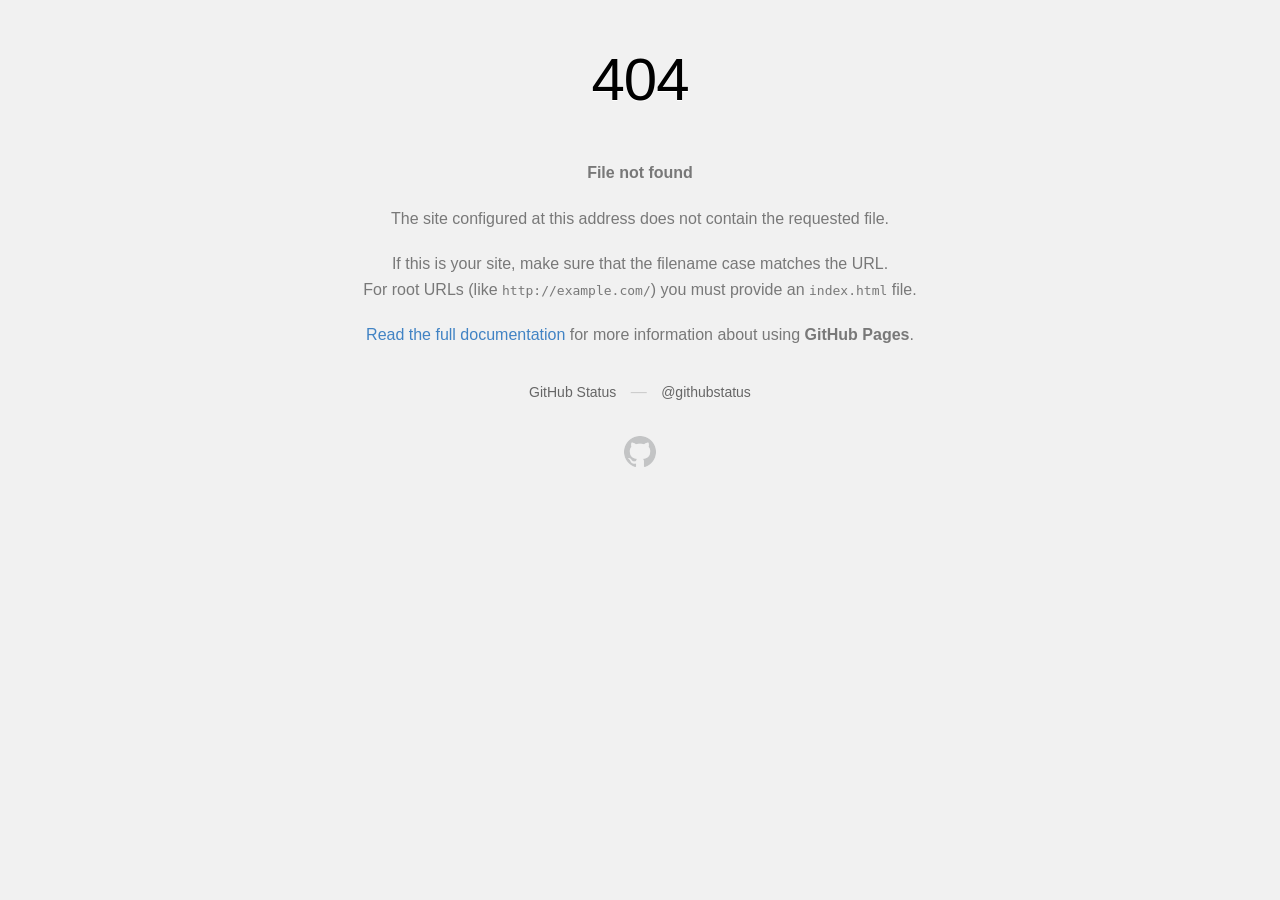
<file: index_files/profile.html>
<!DOCTYPE html>
<html>
  <head>
    <meta http-equiv="Content-type" content="text/html; charset=utf-8">
    <meta http-equiv="Content-Security-Policy" content="default-src 'none'; style-src 'unsafe-inline'; img-src data:; connect-src 'self'">
    <title>Page not found &middot; GitHub Pages</title>
    <style type="text/css" media="screen">
      body {
        background-color: #f1f1f1;
        margin: 0;
        font-family: "Helvetica Neue", Helvetica, Arial, sans-serif;
      }

      .container { margin: 50px auto 40px auto; width: 600px; text-align: center; }

      a { color: #4183c4; text-decoration: none; }
      a:hover { text-decoration: underline; }

      h1 { width: 800px; position:relative; left: -100px; letter-spacing: -1px; line-height: 60px; font-size: 60px; font-weight: 100; margin: 0px 0 50px 0; text-shadow: 0 1px 0 #fff; }
      p { color: rgba(0, 0, 0, 0.5); margin: 20px 0; line-height: 1.6; }

      ul { list-style: none; margin: 25px 0; padding: 0; }
      li { display: table-cell; font-weight: bold; width: 1%; }

      .logo { display: inline-block; margin-top: 35px; }
      .logo-img-2x { display: none; }
      @media
      only screen and (-webkit-min-device-pixel-ratio: 2),
      only screen and (   min--moz-device-pixel-ratio: 2),
      only screen and (     -o-min-device-pixel-ratio: 2/1),
      only screen and (        min-device-pixel-ratio: 2),
      only screen and (                min-resolution: 192dpi),
      only screen and (                min-resolution: 2dppx) {
        .logo-img-1x { display: none; }
        .logo-img-2x { display: inline-block; }
      }

      #suggestions {
        margin-top: 35px;
        color: #ccc;
      }
      #suggestions a {
        color: #666666;
        font-weight: 200;
        font-size: 14px;
        margin: 0 10px;
      }

    </style>
  </head>
  <body>

    <div class="container">

      <h1>404</h1>
      <p><strong>File not found</strong></p>

      <p>
        The site configured at this address does not
        contain the requested file.
      </p>

      <p>
        If this is your site, make sure that the filename case matches the URL.<br>
        For root URLs (like <code>http://example.com/</code>) you must provide an
        <code>index.html</code> file.
      </p>

      <p>
        <a href="https://help.github.com/pages/">Read the full documentation</a>
        for more information about using <strong>GitHub Pages</strong>.
      </p>

      <div id="suggestions">
        <a href="https://githubstatus.com">GitHub Status</a> &mdash;
        <a href="https://twitter.com/githubstatus">@githubstatus</a>
      </div>

      <a href="/" class="logo logo-img-1x">
        <img width="32" height="32" title="" alt="" src="[data-uri]">
      </a>

      <a href="/" class="logo logo-img-2x">
        <img width="32" height="32" title="" alt="" src="[data-uri]">
      </a>
    </div>
  </body>
</html>
</file>
<file: css/RCS_Website.css>
h1, .h1
{
   font-family: Arial;
   font-weight: bold;
   font-size: 32px;
   text-decoration: none;
   color: #000000;
   background-color: transparent;
   margin: 0px 0px 0px 0px;
   padding: 0px 0px 0px 0px;
   display: inline;
}
h2, .h2
{
   font-family: Arial;
   font-weight: bold;
   font-size: 27px;
   text-decoration: none;
   color: #000000;
   background-color: transparent;
   margin: 0px 0px 0px 0px;
   padding: 0px 0px 0px 0px;
   display: inline;
}
h3, .h3
{
   font-family: Arial;
   font-weight: bold;
   font-size: 24px;
   text-decoration: none;
   color: #000000;
   background-color: transparent;
   margin: 0px 0px 0px 0px;
   padding: 0px 0px 0px 0px;
   display: inline;
}
h4, .h4
{
   font-family: Arial;
   font-weight: bold;
   font-size: 21px;
   font-style: italic;
   text-decoration: none;
   color: #000000;
   background-color: transparent;
   margin: 0px 0px 0px 0px;
   padding: 0px 0px 0px 0px;
   display: inline;
}
h5, .h5
{
   font-family: Arial;
   font-weight: bold;
   font-size: 19px;
   text-decoration: none;
   color: #000000;
   background-color: transparent;
   margin: 0px 0px 0px 0px;
   padding: 0px 0px 0px 0px;
   display: inline;
}
h6, .h6
{
   font-family: Arial;
   font-weight: bold;
   font-size: 16px;
   text-decoration: none;
   color: #000000;
   background-color: transparent;
   margin: 0px 0px 0px 0px;
   padding: 0px 0px 0px 0px;
   display: inline;
}
.CustomStyle
{
   font-family: "Courier New";
   font-weight: bold;
   font-size: 16px;
   text-decoration: none;
   color: #2E74B5;
   background-color: transparent;
}
</file>
<file: css/index.css>
div#container
{
   width: 898px;
   position: relative;
   margin: 0 auto 0 auto;
   text-align: left;
}
body
{
   background-color: #F5F5F5;
   color: #000000;
   font-family: Arial;
   font-weight: normal;
   font-size: 13px;
   line-height: 1.1875;
   margin: 0;
   text-align: center;
}
a
{
   color: #0000FF;
   text-decoration: underline;
}
a:visited
{
   color: #800080;
}
a:active
{
   color: #FF0000;
}
a:hover
{
   color: #0000FF;
   text-decoration: underline;
}
input:focus, textarea:focus, select:focus
{
   outline: none;
}
#wb_LayoutGrid1
{
   clear: both;
   position: sticky;
   left: 0;
   right: 0;
   top: 0;
   z-index: 7777;
   table-layout: fixed;
   display: table;
   text-align: center;
   width: 100%;
   background-color: #2E8B57;
   background-image: none;
   border: 0px solid #2E8B57;
   box-sizing: border-box;
   margin: 0;
   margin-right: auto;
   margin-left: auto;
   max-width: 1024px;
   filter: drop-shadow(8px 8px 8px rgba(33, 66, 37, 0.62));
}
#LayoutGrid1
{
   box-sizing: border-box;
   padding: 0px 15px 0px 15px;
   margin-right: auto;
   margin-left: auto;
}
#LayoutGrid1 > .row
{
   margin-right: -15px;
   margin-left: -15px;
}
#LayoutGrid1 > .row > .col-1, #LayoutGrid1 > .row > .col-2
{
   box-sizing: border-box;
   font-size: 0px;
   min-height: 1px;
   padding-right: 15px;
   padding-left: 15px;
   position: relative;
}
#LayoutGrid1 > .row > .col-1, #LayoutGrid1 > .row > .col-2
{
   float: left;
}
#LayoutGrid1 > .row > .col-1
{
   background-color: transparent;
   background-image: none;
   border: 0px solid #FFFFFF;
   border-radius: 6px;
   width: 25%;
   text-align: left;
}
#LayoutGrid1 > .row > .col-2
{
   background-color: transparent;
   background-image: none;
   border: 0px solid #FFFFFF;
   border-radius: 6px;
   width: 75%;
   text-align: left;
}
#LayoutGrid1:before,
#LayoutGrid1:after,
#LayoutGrid1 .row:before,
#LayoutGrid1 .row:after
{
   display: table;
   content: " ";
}
#LayoutGrid1:after,
#LayoutGrid1 .row:after
{
   clear: both;
}
@media (max-width: 320px)
{
#LayoutGrid1 > .row > .col-1, #LayoutGrid1 > .row > .col-2
{
   float: none;
   width: 100% !important;
}
}
#wb_Text91 
{
   background-color: transparent;
   background-image: none;
   border: 0px solid #000000;
   border-radius: 0px;
   padding: 0;
   margin: 0;
   text-align: left;
}
#wb_Text91 div
{
   text-align: left;
}
#wb_Text91
{
   display: block;
   margin: 0;
   box-sizing: border-box;
   width: 100%;
}
#wb_LayoutGrid34
{
   clear: both;
   position: -webkit-sticky;
   position: sticky;
   top: 0;
   z-index: 7776;
   table-layout: fixed;
   display: table;
   text-align: center;
   width: 100%;
   background-color: transparent;
   background-image: none;
   border: 0px solid #CCCCCC;
   box-sizing: border-box;
   margin: 0;
}
#LayoutGrid34
{
   box-sizing: border-box;
   padding: 0px 0px 0px 0px;
   margin-right: auto;
   margin-left: auto;
}
#LayoutGrid34 > .row
{
   margin-right: -15px;
   margin-left: -15px;
}
#LayoutGrid34 > .row > .col-1
{
   box-sizing: border-box;
   font-size: 0px;
   min-height: 1px;
   padding-right: 15px;
   padding-left: 15px;
   position: relative;
}
#LayoutGrid34 > .row > .col-1
{
   float: left;
}
#LayoutGrid34 > .row > .col-1
{
   background-color: transparent;
   background-image: none;
   border: 0px solid #FFFFFF;
   border-radius: 0px;
   width: 100%;
   text-align: left;
}
#LayoutGrid34:before,
#LayoutGrid34:after,
#LayoutGrid34 .row:before,
#LayoutGrid34 .row:after
{
   display: table;
   content: " ";
}
#LayoutGrid34:after,
#LayoutGrid34 .row:after
{
   clear: both;
}
@media (max-width: 480px)
{
#LayoutGrid34 > .row > .col-1
{
   float: none;
   width: 100% !important;
}
}
#wb_Text72 
{
   background-color: transparent;
   background-image: none;
   border: 0px solid #000000;
   border-radius: 0px;
   padding: 0;
   margin: 0;
   text-align: left;
}
#wb_Text72 div
{
   text-align: left;
}
#wb_Text72
{
   display: block;
   margin: 0;
   box-sizing: border-box;
   width: 100%;
}
#wb_Text70 
{
   background-color: transparent;
   background-image: none;
   border: 0px solid #000000;
   border-radius: 0px;
   padding: 0;
   margin: 0;
   text-align: left;
}
#wb_Text70 div
{
   text-align: left;
}
#wb_Text70
{
   display: block;
   margin: 0;
   box-sizing: border-box;
   width: 100%;
}
#wb_Text68 
{
   background-color: transparent;
   background-image: none;
   border: 0px solid #000000;
   border-radius: 0px;
   padding: 0;
   margin: 0;
   text-align: left;
}
#wb_Text68 div
{
   text-align: left;
}
#wb_Text68
{
   display: block;
   margin: 0;
   box-sizing: border-box;
   width: 100%;
}
#wb_Text64 
{
   background-color: transparent;
   background-image: none;
   border: 0px solid #000000;
   border-radius: 0px;
   padding: 0;
   margin: 0;
   text-align: left;
}
#wb_Text64 div
{
   text-align: left;
}
#wb_Text64
{
   display: block;
   margin: 0;
   box-sizing: border-box;
   width: 100%;
}
#wb_Text63 
{
   background-color: transparent;
   background-image: none;
   border: 0px solid #000000;
   border-radius: 0px;
   padding: 0;
   margin: 0;
   text-align: left;
}
#wb_Text63 div
{
   text-align: left;
}
#wb_Text63
{
   display: block;
   margin: 0;
   box-sizing: border-box;
   width: 100%;
}
#wb_Heading14
{
   background-color: transparent;
   background-image: none;
   border: 0px solid #000000;
   border-radius: 0px;
   box-sizing: border-box;
   vertical-align: top;
   margin: 0;
   padding: 10px 10px 10px 10px;
   text-align: center;
}
#Heading14
{
   color: #000000;
   font-family: Arial;
   font-weight: bold;
   font-style: normal;
   font-size: 32px;
   margin: 0;
   text-align: center;
}
#wb_Text56 
{
   background-color: transparent;
   background-image: none;
   border: 0px solid #000000;
   border-radius: 0px;
   padding: 0;
   margin: 0;
   text-align: center;
}
#wb_Text56 div
{
   text-align: center;
}
#wb_Text56
{
   display: block;
   margin: 0;
   box-sizing: border-box;
   width: 100%;
}
#Breadcrumb2
{
   padding: 8px 15px 2px 15px;
   list-style: none;
   background-color: transparent;
   background-image: none;
   border: 0px solid #C0C0C0;
   border-radius: 0px;
   font-family: Arial;
   font-weight: bold;
   font-style: normal;
   font-size: 0;
   margin: 0;
   text-align: left;
}
#Breadcrumb2 > li
{
   display: inline-block;
   font-size: 16px;
}
#Breadcrumb2 a
{
   color: #FFFFFF;
   text-decoration: none;
}
#Breadcrumb2 a:hover
{
   color: #8A2BE2;
   text-decoration: none;
}
#Breadcrumb2 > .active
{
   color: #8A2BE2;
}
#Breadcrumb2 > li + li:before
{
   content: "";
   padding: 0 2px;
   color: #FFFFFF;
}
#Breadcrumb2 li:hover
{
   color: #007BFF;
   -webkit-transition: color 500ms linear 0ms;
   transition: color 500ms linear 0ms;
}
#Breadcrumb2 li
{
   color: #FFFFFF;
   -webkit-transition: color 500ms linear 0ms;
   transition: color 500ms linear 0ms;
}
#Breadcrumb2 li a:hover
{
   color: #007BFF;
   -webkit-transition: color 500ms linear 0ms;
   transition: color 500ms linear 0ms;
}
#Breadcrumb2 li a
{
   color: #FFFFFF;
   -webkit-transition: color 500ms linear 0ms;
   transition: color 500ms linear 0ms;
}
.ThemeableMenu2 .hide 
{
   display: none!important;
}
.ThemeableMenu2 .hidden
{
   display: none!important;
   visibility: hidden!important;
}
.ThemeableMenu2 .nav
{
   font-family: Arial;
   font-weight: bold;
   font-size: 16px;
   font-style: normal;
   color: #2E8B57;
   text-align: left;
}
#ThemeableMenu2, .ThemeableMenu2 .nav, .ThemeableMenu2 *
{
   margin: 0;
   padding: 0;
   box-sizing: border-box;
   line-height: 1;
   list-style: none;
}
.ThemeableMenu2 .nav:before,
.ThemeableMenu2 .nav:after 
{
   content: " ";
   display: table;
}
.ThemeableMenu2 .nav:after 
{
   clear: both;
}
.ThemeableMenu2 .nav a 
{
   text-decoration: none;
}
.ThemeableMenu2 .nav ul
{
   margin-top: 0;
   margin-bottom: 0;
}
.ThemeableMenu2 .nav ul ul
{
   margin-bottom: 0;
}
.ThemeableMenu2 .container 
{
   margin-right: auto;
   margin-left: auto;
   padding: 0;
}
.ThemeableMenu2 .container:before,
.ThemeableMenu2 .container:after 
{
   content: " ";
   display: table;
}
.ThemeableMenu2 .container:after 
{
   clear: both;
}
.ThemeableMenu2 .collapse 
{
   display: none;
}
.ThemeableMenu2 .collapse.show 
{
   display: block;
}
.ThemeableMenu2 .collapsing 
{
   position: relative;
   height: 0;
   overflow: hidden;
   -webkit-transition: height .35s ease;
   transition: height .35s ease;
}
.ThemeableMenu2 .caret, .ThemeableMenu2 .caret-right
{
   display: inline-block;
   width: 0;
   height: 0;
   margin-left: 4px;
   vertical-align: middle;
   border-top: 4px solid #000;
   border-right: 4px solid transparent;
   border-left: 4px solid transparent;
   border-bottom: 0 dotted;
}
.ThemeableMenu2 .dropdown 
{
   position: relative;
}
.ThemeableMenu2 .dropdown-toggle:focus 
{
   outline: 0;
}
.ThemeableMenu2 .dropdown-menu 
{
   position: absolute;
   top: 100%;
   left: 0;
   z-index: 1000;
   display: none;
   float: left;
   min-width: 160px;
   padding: 5px 0;
   margin: 2px 0 0;
   list-style: none;
   font-size: 16px;
   background-color: #FFFFFF;
   background-image: none;
   border: 1px solid rgba(60,179,113,1.00);
   border-radius: 0px;
   background-clip: padding-box;
}
.ThemeableMenu2 .dropdown-menu .divider
{
   height: 1px;
   margin: 9px 0;
   overflow: hidden;
   background-color: #3CB371;
}
.ThemeableMenu2 .dropdown-menu>li>a 
{
   display: block;
   padding: 3px 20px 3px 20px;
   clear: both;
   line-height: 1.428571429;
   color: #2E8B57;
   white-space: nowrap;
}
.ThemeableMenu2 .dropdown-menu>li>a:hover,
.ThemeableMenu2 .dropdown-menu>li>a:focus 
{
   text-decoration: none;
   color: #2E8B57;
   background-color: #90EE90;
   background-image: none;
}
.ThemeableMenu2 .dropdown-menu>li>a.active,
.ThemeableMenu2 .dropdown-menu>li>a.active:hover,
.ThemeableMenu2 .dropdown-menu>li>a.active:focus
{
   color: #2E8B57;
   background-color: #90EE90;
   background-image: none;
   text-decoration: none;
   outline: 0;
}
.ThemeableMenu2 .show>.dropdown-menu 
{
   display: block;
}
.ThemeableMenu2 .show>a 
{
   outline: 0;
}
.ThemeableMenu2 .dropdown-header 
{
   display: block;
   padding: 3px 20px;
   line-height: 1.428571429;
   color: #aeaeae;
}
.ThemeableMenu2 .dropdown-backdrop 
{
   position: fixed;
   left: 0;
   right: 0;
   bottom: 0;
   top: 0;
   z-index: 990;
}
.ThemeableMenu2 .nav>li 
{
   position: relative;
   display: block;
}
.ThemeableMenu2 .nav>li>a
{
   position: relative;
   display: block;
   padding: 5px 10px 5px 10px;
}
.ThemeableMenu2 .nav .show>a,
.ThemeableMenu2 .nav .show>a:hover,
.ThemeableMenu2 .nav .show>a:focus 
{
   background-color: #ccc;
   border-color: #2E8B57;
}
.ThemeableMenu2 .nav .nav-divider 
{
   height: 1px;
   margin: 9px 0;
   overflow: hidden;
   background-color: #3CB371;
}
.ThemeableMenu2 .nav>li>a>img 
{
   max-width: none;
}
.ThemeableMenu2 .nav .caret 
{
   border-top-color: #2E8B57;
   border-bottom-color: #2E8B57;
}
.ThemeableMenu2
{
   position: relative;
}
.ThemeableMenu2:before,
.ThemeableMenu2:after
{
   content: " ";
   display: table;
}
.ThemeableMenu2:after
{
   clear: both;
}
.ThemeableMenu2 .navbar-header:before,
.ThemeableMenu2 .navbar-header:after
{
   content: " ";
   display: table;
}
.ThemeableMenu2 .navbar-header:after
{
   clear: both;
}
.ThemeableMenu2-navbar-collapse 
{
   overflow-x: visible;
   -webkit-overflow-scrolling: touch;
}
.ThemeableMenu2-navbar-collapse:before,
.ThemeableMenu2-navbar-collapse:after
{
   content: " ";
   display: table;
}
.ThemeableMenu2-navbar-collapse:after
{
   clear: both;
}
.ThemeableMenu2-navbar-collapse.show 
{
   overflow-y: auto;
}
.ThemeableMenu2 .navbar-toggle 
{
   position: relative;
   float: right;
   padding: 6px 10px 5px 10px;
   background-color: transparent;
   border: 1px solid transparent;
   border-radius: 0px;
}
.ThemeableMenu2 .navbar-toggle .icon-bar 
{
   display: block;
   width: 22px;
   height: 2px;
   border-radius: 1px;
}
.ThemeableMenu2 .navbar-toggle .icon-bar+.icon-bar
{
   margin-top: 4px;
}
.ThemeableMenu2 .navbar-nav
{
   margin: 6px -15px;
}
.ThemeableMenu2 .navbar-nav>li>.dropdown-menu
{
   margin-top: 0;
   border-top-right-radius: 0;
   border-top-left-radius: 0;
}
.ThemeableMenu2 .navbar-nav>li>a
{
   color: #2E8B57;
}
.ThemeableMenu2 .navbar-nav>li>a:hover,
.ThemeableMenu2 .navbar-nav>li>a:focus
{
   background-color: #90EE90;
   background-image: none;
   color: #2E8B57;
   text-decoration: none;
}
.ThemeableMenu2 .navbar-nav>li>a.active,
.ThemeableMenu2 .navbar-nav>li>a.active:hover,
.ThemeableMenu2 .navbar-nav>li>a.active:focus
{
   color: #2E8B57;
   background-color: #90EE90;
   background-image: none;
}
.ThemeableMenu2 .navbar-toggle
{
   border: 1px solid rgba(46,139,87,0.10);
}
.ThemeableMenu2 .navbar-toggle:hover,
.ThemeableMenu2 .navbar-toggle:focus
{
   background-color: transparent;
}
.ThemeableMenu2 .navbar-toggle .icon-bar
{
   background-color: #FFFFFF;
}
.ThemeableMenu2-navbar-collapse
{
   border-color: rgba(60,179,113,1.00);
}
.ThemeableMenu2 .navbar-nav>.dropdown>a:hover .caret,
.ThemeableMenu2 .navbar-nav>.dropdown>a:focus .caret
{
   border-top-color: #2E8B57;
   border-bottom-color: #2E8B57;
}
.ThemeableMenu2 .navbar-nav>.show>a,
.ThemeableMenu2 .navbar-nav>.show>a:hover,
.ThemeableMenu2 .navbar-nav>.show>a:focus
{
   background-color: #90EE90;
   background-image: none;
   color: #2E8B57;
}
.ThemeableMenu2 .navbar-nav>.show>a .caret,
.ThemeableMenu2 .navbar-nav>.show>a:hover .caret,
.ThemeableMenu2 .navbar-nav>.show>a:focus .caret
{
   border-top-color: #2E8B57;
   border-bottom-color: #2E8B57;
}
.ThemeableMenu2 .navbar-nav>.dropdown>a .caret
{
   border-top-color: #2E8B57;
   border-bottom-color: #2E8B57;
}
.ThemeableMenu2 .navbar-link
{
   color: #2E8B57;
}
.ThemeableMenu2 .navbar-link:hover
{
   color: #2E8B57;
}
.ThemeableMenu2 .navbar-header
{
   color: #FFFFFF;
}
@media (min-width: 480px) 
{
.ThemeableMenu2 .navbar-right .dropdown-menu
{
   right: 0;
   left: auto;
}
.ThemeableMenu2 .navbar-header
{
   float: left;
}
.ThemeableMenu2-navbar-collapse
{
   width: auto;
   border-top: 0;
   box-shadow: none;
}
.ThemeableMenu2-navbar-collapse.collapse
{
   display: block!important;
   height: auto!important;
   padding-bottom: 0;
   overflow: visible!important;
}
.ThemeableMenu2-navbar-collapse.show
{
   overflow-y: auto;
}
.ThemeableMenu2 .navbar-toggle
{
   display: none;
}
.ThemeableMenu2 .navbar-nav 
{
   float: right;
   margin: 0;
}
.ThemeableMenu2 .navbar-nav>li 
{
   float: left;
}
.ThemeableMenu2 .container>.navbar-header,
.ThemeableMenu2 .container>.ThemeableMenu2-navbar-collapse
{
   margin-right: 0;
   margin-left: 0;
}
.ThemeableMenu2 .navbar-nav>.dropdown>a:hover .caret,
.ThemeableMenu2 .navbar-nav>.dropdown>a:focus .caret
{
   border-top-color: #007BFF;
   border-bottom-color: #007BFF;
}
}
@media (max-width: 480px) 
{
.ThemeableMenu2 
{
   background-color: #2E8B57;
   background-image: none;
   border: 1px solid rgba(46,139,87,1.00);
}
.ThemeableMenu2 .navbar-nav
{
   margin: 0;
   background-color: #FFFFFF;
   background-image: none;
}
.ThemeableMenu2 .navbar-nav .show .dropdown-menu
{
   position: static !important;
   transform: translate3d(0px, 0px, 0px) !important;
   float: none;
   width: auto;
   margin-top: 0;
   background-color: transparent;
   border: 0;
   box-shadow: none;
}
.ThemeableMenu2 .navbar-nav .show .dropdown-menu>li>a,
.ThemeableMenu2 .navbar-nav .show .dropdown-menu .dropdown-header
{
   padding: 5px 20px 5px 20px;
}
.ThemeableMenu2 .navbar-nav .show .dropdown-menu>li>a 
{
   line-height: 20px;
}
}
@media (min-width: 480px) 
{
.ThemeableMenu2 
{
   background-color: #2E8B57;
   background-image: none;
   border: 1px solid rgba(46,139,87,1.00);
   border-radius: 0px;
}
.ThemeableMenu2 .navbar-nav>li>a
{
   color: #FFFFFF;
}
.ThemeableMenu2 .navbar-nav>li>a:hover,
.ThemeableMenu2 .navbar-nav>li>a:focus
{
   color: #007BFF;
   background-color: transparent;
   background-image: none;
}
.ThemeableMenu2 .navbar-nav>li>a.active,
.ThemeableMenu2 .navbar-nav>li>a.active:hover,
.ThemeableMenu2 .navbar-nav>li>a.active:focus
{
   color: #007BFF;
   background-color: transparent;
   background-image: none;
}
.ThemeableMenu2 .navbar-nav>.show>a,
.ThemeableMenu2 .navbar-nav>.show>a:hover,
.ThemeableMenu2 .navbar-nav>.show>a:focus
{
   background-color: transparent;
   background-image: none;
   color: #007BFF;
}
.ThemeableMenu2 .navbar-nav>.dropdown>a:hover .caret
{
   border-top-color: #007BFF;
   border-bottom-color: #007BFF;
}
.ThemeableMenu2 .navbar-nav>.dropdown>a .caret
{
   border-top-color: #FFFFFF;
   border-bottom-color: #FFFFFF;
}
.ThemeableMenu2 .navbar-nav > li > a.active > .caret,
.ThemeableMenu2 .navbar-nav > li > a.active:hover > .caret,
.ThemeableMenu2 .navbar-nav > li > a.active:focus > .caret
{
   border-top-color: #007BFF;
   border-bottom-color: #007BFF;
}
.ThemeableMenu2 .navbar-nav>.show>a .caret,
.ThemeableMenu2 .navbar-nav>.show>a:hover .caret,
.ThemeableMenu2 .navbar-nav>.show>a:focus .caret
{
   border-top-color: #007BFF;
   border-bottom-color: #007BFF;
}
.ThemeableMenu2 .navbar-link
{
   color: #FFFFFF;
}
.ThemeableMenu2 .navbar-link:hover 
{
   color: #fff;
}
}
#ThemeableMenu2 i
{
   font-size: 16px;
   position: relative;
   left: 0;
   top: 0;
   margin-right: 4px;
   width: 16px;
}
#ThemeableMenu2 li
{
   color: #ffffff;
   -webkit-transition: color 500ms linear 0ms;
   transition: color 500ms linear 0ms;
}
#ThemeableMenu2 li:hover
{
   color: #007BFF;
   -webkit-transition: color 500ms linear 0ms;
   transition: color 500ms linear 0ms;
}
#ThemeableMenu2 li a
{
   color: #09004A;
   -webkit-transition: color 500ms linear 0ms;
   transition: color 500ms linear 0ms;
}
#ThemeableMenu2 li a:hover
{
   color: #007BFF;
   -webkit-transition: color 500ms linear 0ms;
   transition: color 500ms linear 0ms;
}
#wb_ThemeableMenu2
{
   z-index: 1111 !important;
}
#wb_Introduction
{
   clear: both;
   position: relative;
   table-layout: fixed;
   display: table;
   text-align: center;
   width: 100%;
   background-color: #FFFFFF;
   background-image: none;
   border: 0px solid #A9A9A9;
   box-sizing: border-box;
   margin: 0;
   margin-right: auto;
   margin-left: auto;
   max-width: 1024px;
   box-shadow: 2px 2px 4px #A9A9A9;
}
#Introduction
{
   box-sizing: border-box;
   padding: 10px 15px 10px 15px;
   margin-right: auto;
   margin-left: auto;
}
#Introduction > .row
{
   margin-right: -15px;
   margin-left: -15px;
}
#Introduction > .row > .col-1, #Introduction > .row > .col-2
{
   box-sizing: border-box;
   font-size: 0px;
   min-height: 1px;
   padding-right: 15px;
   padding-left: 15px;
   position: relative;
}
#Introduction > .row > .col-1, #Introduction > .row > .col-2
{
   float: left;
}
#Introduction > .row > .col-1
{
   background-color: #FFFFFF;
   background-image: none;
   border: 0px solid #D3D3D3;
   border-radius: 25px;
   width: 50%;
   text-align: left;
}
#Introduction > .row > .col-1 > .col-1-padding
{
   box-sizing: border-box;
   width: 100%;
   padding: 10px 0px 10px 0px;
}
#Introduction > .row > .col-2
{
   background-color: transparent;
   background-image: none;
   border: 0px solid #FFFFFF;
   border-radius: 0px;
   width: 50%;
   text-align: right;
}
#Introduction > .row > .col-2 > .col-2-padding
{
   box-sizing: border-box;
   width: 100%;
   padding: 10px 0px 10px 0px;
}
#Introduction:before,
#Introduction:after,
#Introduction .row:before,
#Introduction .row:after
{
   display: table;
   content: " ";
}
#Introduction:after,
#Introduction .row:after
{
   clear: both;
}
@media (max-width: 480px)
{
#Introduction > .row > .col-1, #Introduction > .row > .col-2
{
   float: none;
   width: 100%;
}
}
#wb_Text3 
{
   background-color: transparent;
   background-image: none;
   border: 0px solid #000000;
   border-radius: 0px;
   padding: 25px 0px 25px 0px;
   margin: 0;
   text-align: left;
}
#wb_Text3 div
{
   text-align: left;
}
#wb_Text3
{
   display: block;
   margin: 0;
   box-sizing: border-box;
   width: 100%;
}
#wb_Heading3
{
   background-color: transparent;
   background-image: none;
   border: 0px solid #000000;
   border-radius: 0px;
   box-sizing: border-box;
   vertical-align: top;
   margin: 0;
   padding: 15px 0px 0px 0px;
   text-align: left;
}
#Heading3
{
   color: #000000;
   font-family: Arial;
   font-weight: bold;
   font-style: normal;
   font-size: 43px;
   margin: 0;
   text-align: left;
}
#wb_Image1
{
   margin: 0;
   vertical-align: top;
}
#Image1
{
   border-width: 0;
   filter: drop-shadow(3px 3px 3px rgba(105,105,105,0.25));
   display: block;
   width: 100%;
   height: auto;
   max-width: 250px;
   margin-left: auto;
   margin-right: auto;
   vertical-align: top;
}
#wb_IconFont1
{
   background-color: transparent;
   background-image: none;
   border: 0px solid #245580;
   border-radius: 0px;
   text-align: center;
   margin: 0;
   padding: 0;
   box-shadow: 3px 2px 3px #A9A9A9;
   vertical-align: top;
   display:inline-block;
   position:relative;
}
#IconFont1
{
   height: 37px;
   width: 51px;
}
#IconFont1 i
{
   color: #0963AD;
   display: inline-block;
   font-size: 37px;
   line-height: 37px;
   vertical-align: middle;
   width: 36px;
}
#IconFont1:hover i
{
   color: #337AB7;
}
#wb_Image2
{
   height: 100%;
   margin: 0;
   vertical-align: top;
}
#Image2
{
   border: 0px solid #000000;
   border-radius: 0px;
   padding: 0px 2px 0px 2px;
   box-shadow: 3px 2px 3px #A9A9A9;
   display: inline-block;
   width: 100%;
   height: 100%;
   vertical-align: top;
   object-fit: scale-down;
}
#wb_IconFont2
{
   background-color: transparent;
   background-image: none;
   border: 0px solid #245580;
   border-radius: 0px;
   text-align: center;
   margin: 0;
   padding: 0;
   box-shadow: 3px 2px 3px #A9A9A9;
   vertical-align: top;
   display:inline-block;
   position:relative;
}
#IconFont2
{
   height: 36px;
   width: 51px;
}
#IconFont2 i
{
   color: #000000;
   display: inline-block;
   font-size: 36px;
   line-height: 36px;
   vertical-align: middle;
   width: 35px;
}
#IconFont2:hover i
{
   color: #337AB7;
}
#FlexContainer1
{
   display: -webkit-flex;
   display: flex;
   position: relative;
   padding: 20px 10px 10px 10px;
   -webkit-flex-direction: row;
   flex-direction: row;
   -webkit-flex-wrap: nowrap;
   flex-wrap: nowrap;
   -webkit-justify-content: space-around;
   justify-content: space-around;
   -webkit-align-items: center;
   align-items: center;
   -webkit-align-content: flex-start;
   align-content: flex-start;
   margin: 0;
   background-color: transparent;
   background-image: none;
   border: 0px solid #CCCCCC;
   box-sizing: border-box;
   font-size: 0px;
}
#button1 {
  align-items: center;
  background-color: #0A66C2;
  border: 0;
  border-radius: 100px;
  box-sizing: border-box;
  color: #ffffff;
  cursor: pointer;
  display: inline-flex;
  font-family: -apple-system, system-ui, system-ui, "Segoe UI", Roboto, "Helvetica Neue", "Fira Sans", Ubuntu, Oxygen, "Oxygen Sans", Cantarell, "Droid Sans", "Apple Color Emoji", "Segoe UI Emoji", "Segoe UI Symbol", "Lucida Grande", Helvetica, Arial, sans-serif;
  font-size: 16px;
  font-weight: 600;
  justify-content: center;
  line-height: 20px;
  max-width: 480px;
  min-height: 40px;
  min-width: 0px;
  overflow: hidden;
  padding: 10px;
  padding-left: 20px;
  padding-right: 20px;
  text-align: center;
  touch-action: manipulation;
  transition: background-color 0.167s cubic-bezier(0.4, 0, 0.2, 1) 0s, box-shadow 0.167s cubic-bezier(0.4, 0, 0.2, 1) 0s, color 0.167s cubic-bezier(0.4, 0, 0.2, 1) 0s;
  user-select: none;
  -webkit-user-select: none;
  vertical-align: middle;
  filter: drop-shadow(8px 8px 8px rgba(35, 35, 77, 0.61));
}

#button1:hover,
#button1:focus { 
  background-color: #16437E;
  color: #ffffff;
}

#button1:active {
  background: #09223b;
  color: rgb(255, 255, 255, .7);
}

#button1:disabled { 
  cursor: not-allowed;
  background: rgba(0, 0, 0, .08);
  color: rgba(0, 0, 0, .3);
}

#wb_FlexContainer2
{
   background-color: transparent;
   background-image: none;
   border: 0px solid #CCCCCC;
   box-sizing: border-box;
   position: relative;
}
#FlexContainer2
{
   display: -webkit-flex;
   display: flex;
   position: relative;
   padding: 10px 1px 10px 1px;
   -webkit-flex-direction: column;
   flex-direction: column;
   -webkit-flex-wrap: nowrap;
   flex-wrap: nowrap;
   -webkit-justify-content: flex-start;
   justify-content: flex-start;
   -webkit-align-items: flex-start;
   align-items: flex-start;
   -webkit-align-content: flex-start;
   align-content: flex-start;
   margin-top: 0px;
   margin-bottom: 0px;
   margin-right: auto;
   margin-left: auto;
   max-width: 1024px;
   background-color: transparent;
   background-image: none;
   box-sizing: border-box;
   font-size: 0px;
}
#wb_Heading1
{
   background-color: transparent;
   background-image: none;
   border: 0px solid #000000;
   border-radius: 0px;
   margin: 0;
   padding: 0;
   text-align: left;
   -webkit-flex-grow: 0;
   flex-grow: 0;
   -webkit-flex-shrink: 0;
   flex-shrink: 0;
   -webkit-align-self: auto;
   align-self: auto;
}
#Heading1
{
   color: #696969;
   font-family: Arial;
   font-weight: bold;
   font-style: normal;
   font-size: 32px;
   margin: 0;
   text-align: left;
}
#wb_FlexContainer3
{
   background-color: #FFFFFF;
   background-image: none;
   border: 0px solid #CCCCCC;
   box-sizing: border-box;
   position: relative;
   box-shadow: 2px 2px 3px #C0C0C0;
}
#FlexContainer3
{
   display: -webkit-flex;
   display: flex;
   position: relative;
   padding: 10px 50px 20px 30px;
   -webkit-flex-direction: row;
   flex-direction: row;
   -webkit-flex-wrap: nowrap;
   flex-wrap: nowrap;
   -webkit-justify-content: flex-start;
   justify-content: flex-start;
   -webkit-align-items: center;
   align-items: center;
   -webkit-align-content: flex-start;
   align-content: flex-start;
   margin-top: 0px;
   margin-bottom: 0px;
   margin-right: auto;
   margin-left: auto;
   max-width: 1024px;
   -webkit-flex-grow: 0;
   flex-grow: 0;
   -webkit-flex-shrink: 0;
   flex-shrink: 0;
   -webkit-align-self: auto;
   align-self: auto;
   box-sizing: border-box;
   font-size: 0px;
}
#wb_Text1 
{
   background-color: transparent;
   background-image: none;
   border: 0px solid #000000;
   border-radius: 0px;
   -webkit-flex-grow: 1;
   flex-grow: 1;
   -webkit-flex-shrink: 1;
   flex-shrink: 1;
   -webkit-align-self: auto;
   align-self: auto;
   padding: 0;
   margin: 0;
   text-align: left;
}
#wb_Text1 div
{
   text-align: left;
}
#wb_LayoutGrid2
{
   clear: both;
   position: relative;
   table-layout: fixed;
   display: table;
   text-align: center;
   width: 100%;
   background-color: #FFFFFF;
   background-image: none;
   border: 4px solid #FFFFFF;
   box-sizing: border-box;
   margin: 0;
   margin-right: auto;
   margin-left: auto;
   max-width: 1024px;
   box-shadow: 2px 2px 3px #C0C0C0;
}
#LayoutGrid2
{
   box-sizing: border-box;
   padding: 0px 15px 0px 15px;
   margin-right: auto;
   margin-left: auto;
}
#LayoutGrid2 > .row
{
   margin-right: -15px;
   margin-left: -15px;
}
#LayoutGrid2 > .row > .col-1, #LayoutGrid2 > .row > .col-2
{
   box-sizing: border-box;
   font-size: 0px;
   min-height: 1px;
   padding-right: 15px;
   padding-left: 15px;
   position: relative;
}
#LayoutGrid2 > .row > .col-1, #LayoutGrid2 > .row > .col-2
{
   float: left;
}
#LayoutGrid2 > .row > .col-1
{
   background-color: #FFFFFF;
   background-image: none;
   border: 0px solid #FFFFFF;
   border-radius: 4px;
   width: 50%;
   text-align: left;
}
#LayoutGrid2 > .row > .col-1 > .col-1-padding
{
   box-sizing: border-box;
   width: 100%;
   padding: 10px 0px 10px 0px;
}
#LayoutGrid2 > .row > .col-2
{
   background-color: #FFFFFF;
   background-image: none;
   border: 0px solid #FFFFFF;
   border-radius: 4px;
   width: 50%;
   text-align: left;
}
#LayoutGrid2 > .row > .col-2 > .col-2-padding
{
   box-sizing: border-box;
   width: 100%;
   padding: 10px 0px 10px 0px;
}
#LayoutGrid2:before,
#LayoutGrid2:after,
#LayoutGrid2 .row:before,
#LayoutGrid2 .row:after
{
   display: table;
   content: " ";
}
#LayoutGrid2:after,
#LayoutGrid2 .row:after
{
   clear: both;
}
@media (max-width: 480px)
{
#LayoutGrid2 > .row > .col-1, #LayoutGrid2 > .row > .col-2
{
   float: none;
   width: 100% !important;
}
}
#wb_skills
{
   clear: both;
   position: relative;
   table-layout: fixed;
   display: table;
   text-align: center;
   width: 100%;
   background-color: #FFFFFF;
   background-image: none;
   border: 1px solid #FFFFFF;
   box-sizing: border-box;
   margin: 0;
   margin-right: auto;
   margin-left: auto;
   max-width: 1024px;
}
#skills
{
   box-sizing: border-box;
   padding: 5px 15px 5px 15px;
   margin-right: auto;
   margin-left: auto;
}
#skills > .row
{
   margin-right: -15px;
   margin-left: -15px;
}
#skills > .row > .col-1, #skills > .row > .col-2
{
   box-sizing: border-box;
   font-size: 0px;
   min-height: 1px;
   padding-right: 15px;
   padding-left: 15px;
   position: relative;
}
#skills > .row > .col-1, #skills > .row > .col-2
{
   float: left;
}
#skills > .row > .col-1
{
   background-color: transparent;
   background-image: none;
   border: 1px solid #FFFFFF;
   border-radius: 0px;
   width: 16.66666667%;
   text-align: left;
}
#skills > .row > .col-2
{
   background-color: #FFFFFF;
   background-image: none;
   border: 0px solid #FFFFFF;
   border-radius: 0px;
   width: 83.33333333%;
   text-align: left;
}
#skills:before,
#skills:after,
#skills .row:before,
#skills .row:after
{
   display: table;
   content: " ";
}
#skills:after,
#skills .row:after
{
   clear: both;
}
@media (max-width: 480px)
{
#skills > .row > .col-1, #skills > .row > .col-2
{
   float: none;
   width: 100%;
}
}
#wb_LayoutGrid6
{
   clear: both;
   position: relative;
   table-layout: fixed;
   display: table;
   text-align: center;
   width: 100%;
   background-color: #FFFFFF;
   background-image: none;
   border: 0px solid #CCCCCC;
   box-sizing: border-box;
   margin: 0;
   margin-right: auto;
   margin-left: auto;
   max-width: 1024px;
}
#LayoutGrid6
{
   box-sizing: border-box;
   padding: 0px 15px 25px 15px;
   margin-right: auto;
   margin-left: auto;
}
#LayoutGrid6 > .row
{
   margin-right: -15px;
   margin-left: -15px;
}
#LayoutGrid6 > .row > .col-1
{
   box-sizing: border-box;
   font-size: 0px;
   min-height: 1px;
   padding-right: 15px;
   padding-left: 15px;
   position: relative;
}
#LayoutGrid6 > .row > .col-1
{
   float: left;
}
#LayoutGrid6 > .row > .col-1
{
   background-color: transparent;
   background-image: none;
   border: 0px solid #FFFFFF;
   border-radius: 0px;
   width: 100%;
   text-align: center;
}
#LayoutGrid6:before,
#LayoutGrid6:after,
#LayoutGrid6 .row:before,
#LayoutGrid6 .row:after
{
   display: table;
   content: " ";
}
#LayoutGrid6:after,
#LayoutGrid6 .row:after
{
   clear: both;
}
@media (max-width: 480px)
{
#LayoutGrid6 > .row > .col-1
{
   float: none;
   width: 100%;
}
}
#progressbar_uidesign
{
   margin: 0px 0px 10px 0px;
   position: relative;
}
#progressbar_uidesign, #progressbar_uidesign .ui-corner-right
{
   border-bottom-right-radius: 25px;
   border-top-right-radius: 25px;
}
#progressbar_uidesign, #progressbar_uidesign .ui-corner-left
{
   border-bottom-left-radius: 25px;
   border-top-left-radius: 25px;
}
#progressbar_uidesign,ui-widget-content
{
   border-color: #F0F8FF;
   background-color: #E6E6FA;
   background-image: none;
}
#progressbar_uidesign .ui-widget-header
{
   border-color: #2E8B57;
   background-color: #2E8B57;
   background-image: none;
}
#progressbar_jquery
{
   margin: 0px 0px 10px 0px;
   position: relative;
}
#progressbar_jquery, #progressbar_jquery .ui-corner-right
{
   border-bottom-right-radius: 25px;
   border-top-right-radius: 25px;
}
#progressbar_jquery, #progressbar_jquery .ui-corner-left
{
   border-bottom-left-radius: 25px;
   border-top-left-radius: 25px;
}
#progressbar_jquery,ui-widget-content
{
   border-color: #E6E6FA;
   background-color: #E6E6FA;
   background-image: none;
}
#progressbar_jquery .ui-widget-header
{
   border-color: #2E8B57;
   background-color: #2E8B57;
   background-image: none;
}
#progressbar_php
{
   margin: 0px 0px 10px 0px;
   position: relative;
}
#progressbar_php, #progressbar_php .ui-corner-right
{
   border-bottom-right-radius: 25px;
   border-top-right-radius: 25px;
}
#progressbar_php, #progressbar_php .ui-corner-left
{
   border-bottom-left-radius: 25px;
   border-top-left-radius: 25px;
}
#progressbar_php,ui-widget-content
{
   border-color: #E6E6FA;
   background-color: #E6E6FA;
   background-image: none;
}
#progressbar_php .ui-widget-header
{
   border-color: #2E8B57;
   background-color: #2E8B57;
   background-image: none;
}
#progressbar_html
{
   margin: 0px 0px 10px 0px;
   position: relative;
}
#progressbar_html, #progressbar_html .ui-corner-right
{
   border-bottom-right-radius: 25px;
   border-top-right-radius: 25px;
}
#progressbar_html, #progressbar_html .ui-corner-left
{
   border-bottom-left-radius: 25px;
   border-top-left-radius: 25px;
}
#progressbar_html,ui-widget-content
{
   border-color: #F0F8FF;
   background-color: rgba(230,230,250,0.50);
   background-image: none;
}
#progressbar_html .ui-widget-header
{
   border-color: #2E8B57;
   background-color: #2E8B57;
   background-image: none;
}
#Label5
{
   border: 0px solid #CCCCCC;
   border-radius: 4px;
   background-color: transparent;
   background-image: none;
   color: #000000;
   font-family: Arial;
   font-weight: bold;
   font-style: normal;
   font-size: 13px;
   box-sizing: border-box;
   padding: 4px 4px 4px 4px;
   margin: 0;
   text-align: left;
   vertical-align: top;
}
#Label6
{
   border: 0px solid #CCCCCC;
   border-radius: 4px;
   background-color: transparent;
   background-image: none;
   color: #000000;
   font-family: Arial;
   font-weight: bold;
   font-style: normal;
   font-size: 13px;
   box-sizing: border-box;
   padding: 4px 4px 4px 4px;
   margin: 0;
   text-align: left;
   vertical-align: top;
}
#Label7
{
   border: 0px solid #CCCCCC;
   border-radius: 4px;
   background-color: transparent;
   background-image: none;
   color: #000000;
   font-family: Arial;
   font-weight: bold;
   font-style: normal;
   font-size: 13px;
   box-sizing: border-box;
   padding: 4px 4px 4px 4px;
   margin: 0;
   text-align: left;
   vertical-align: top;
}
#Label8
{
   border: 0px solid #CCCCCC;
   border-radius: 4px;
   background-color: transparent;
   background-image: none;
   color: #000000;
   font-family: Arial;
   font-weight: bold;
   font-style: normal;
   font-size: 13px;
   box-sizing: border-box;
   padding: 4px 4px 4px 4px;
   margin: 0;
   text-align: left;
   vertical-align: top;
}
#wb_LayoutGrid4
{
   clear: both;
   position: relative;
   table-layout: fixed;
   display: table;
   text-align: center;
   width: 100%;
   background-color: #FFFFFF;
   background-image: none;
   border: 1px solid #FFFFFF;
   box-sizing: border-box;
   margin: 0;
   margin-right: auto;
   margin-left: auto;
   max-width: 1024px;
}
#LayoutGrid4
{
   box-sizing: border-box;
   padding: 5px 15px 5px 15px;
   margin-right: auto;
   margin-left: auto;
}
#LayoutGrid4 > .row
{
   margin-right: -15px;
   margin-left: -15px;
}
#LayoutGrid4 > .row > .col-1, #LayoutGrid4 > .row > .col-2
{
   box-sizing: border-box;
   font-size: 0px;
   min-height: 1px;
   padding-right: 15px;
   padding-left: 15px;
   position: relative;
}
#LayoutGrid4 > .row > .col-1, #LayoutGrid4 > .row > .col-2
{
   float: left;
}
#LayoutGrid4 > .row > .col-1
{
   background-color: transparent;
   background-image: none;
   border: 1px solid #FFFFFF;
   border-radius: 0px;
   width: 16.66666667%;
   text-align: left;
}
#LayoutGrid4 > .row > .col-2
{
   background-color: #FFFFFF;
   background-image: none;
   border: 0px solid #FFFFFF;
   border-radius: 0px;
   width: 83.33333333%;
   text-align: left;
}
#LayoutGrid4:before,
#LayoutGrid4:after,
#LayoutGrid4 .row:before,
#LayoutGrid4 .row:after
{
   display: table;
   content: " ";
}
#LayoutGrid4:after,
#LayoutGrid4 .row:after
{
   clear: both;
}
@media (max-width: 480px)
{
#LayoutGrid4 > .row > .col-1, #LayoutGrid4 > .row > .col-2
{
   float: none;
   width: 100%;
}
}
#wb_LayoutGrid5
{
   clear: both;
   position: relative;
   table-layout: fixed;
   display: table;
   text-align: center;
   width: 100%;
   background-color: #FFFFFF;
   background-image: none;
   border: 0px solid #CCCCCC;
   box-sizing: border-box;
   margin: 0;
   margin-right: auto;
   margin-left: auto;
   max-width: 1024px;
}
#LayoutGrid5
{
   box-sizing: border-box;
   padding: 0px 15px 25px 15px;
   margin-right: auto;
   margin-left: auto;
}
#LayoutGrid5 > .row
{
   margin-right: -15px;
   margin-left: -15px;
}
#LayoutGrid5 > .row > .col-1
{
   box-sizing: border-box;
   font-size: 0px;
   min-height: 1px;
   padding-right: 15px;
   padding-left: 15px;
   position: relative;
}
#LayoutGrid5 > .row > .col-1
{
   float: left;
}
#LayoutGrid5 > .row > .col-1
{
   background-color: transparent;
   background-image: none;
   border: 0px solid #FFFFFF;
   border-radius: 0px;
   width: 100%;
   text-align: center;
}
#LayoutGrid5:before,
#LayoutGrid5:after,
#LayoutGrid5 .row:before,
#LayoutGrid5 .row:after
{
   display: table;
   content: " ";
}
#LayoutGrid5:after,
#LayoutGrid5 .row:after
{
   clear: both;
}
@media (max-width: 480px)
{
#LayoutGrid5 > .row > .col-1
{
   float: none;
   width: 100%;
}
}
#Progressbar1
{
   margin: 0px 0px 10px 0px;
   position: relative;
}
#Progressbar1, #Progressbar1 .ui-corner-right
{
   border-bottom-right-radius: 25px;
   border-top-right-radius: 25px;
}
#Progressbar1, #Progressbar1 .ui-corner-left
{
   border-bottom-left-radius: 25px;
   border-top-left-radius: 25px;
}
#Progressbar1,ui-widget-content
{
   border-color: #E6E6FA;
   background-color: #E6E6FA;
   background-image: none;
}
#Progressbar1 .ui-widget-header
{
   border-color: #00BFFF;
   background-color: #1E90FF;
   background-image: none;
}
#Progressbar2
{
   margin: 0px 0px 10px 0px;
   position: relative;
}
#Progressbar2, #Progressbar2 .ui-corner-right
{
   border-bottom-right-radius: 25px;
   border-top-right-radius: 25px;
}
#Progressbar2, #Progressbar2 .ui-corner-left
{
   border-bottom-left-radius: 25px;
   border-top-left-radius: 25px;
}
#Progressbar2,ui-widget-content
{
   border-color: #E6E6FA;
   background-color: #E6E6FA;
   background-image: none;
}
#Progressbar2 .ui-widget-header
{
   border-color: #00BFFF;
   background-color: #1E90FF;
   background-image: none;
}
#Progressbar3
{
   margin: 0px 0px 10px 0px;
   position: relative;
}
#Progressbar3, #Progressbar3 .ui-corner-right
{
   border-bottom-right-radius: 25px;
   border-top-right-radius: 25px;
}
#Progressbar3, #Progressbar3 .ui-corner-left
{
   border-bottom-left-radius: 25px;
   border-top-left-radius: 25px;
}
#Progressbar3,ui-widget-content
{
   border-color: #E6E6FA;
   background-color: #E6E6FA;
   background-image: none;
}
#Progressbar3 .ui-widget-header
{
   border-color: #00BFFF;
   background-color: #1E90FF;
   background-image: none;
}
#Progressbar4
{
   margin: 0px 0px 10px 0px;
   position: relative;
}
#Progressbar4, #Progressbar4 .ui-corner-right
{
   border-bottom-right-radius: 25px;
   border-top-right-radius: 25px;
}
#Progressbar4, #Progressbar4 .ui-corner-left
{
   border-bottom-left-radius: 25px;
   border-top-left-radius: 25px;
}
#Progressbar4,ui-widget-content
{
   border-color: #E6E6FA;
   background-color: #E6E6FA;
   background-image: none;
}
#Progressbar4 .ui-widget-header
{
   border-color: #00BFFF;
   background-color: #1E90FF;
   background-image: none;
}
#Label1
{
   border: 0px solid #CCCCCC;
   border-radius: 4px;
   background-color: transparent;
   background-image: none;
   color: #000000;
   font-family: Arial;
   font-weight: bold;
   font-style: normal;
   font-size: 13px;
   box-sizing: border-box;
   padding: 4px 4px 4px 4px;
   margin: 0;
   text-align: left;
   vertical-align: top;
}
#Label2
{
   border: 0px solid #CCCCCC;
   border-radius: 4px;
   background-color: transparent;
   background-image: none;
   color: #000000;
   font-family: Arial;
   font-weight: bold;
   font-style: normal;
   font-size: 13px;
   box-sizing: border-box;
   padding: 4px 4px 4px 4px;
   margin: 0;
   text-align: left;
   vertical-align: top;
}
#Label3
{
   border: 0px solid #CCCCCC;
   border-radius: 4px;
   background-color: transparent;
   background-image: none;
   color: #000000;
   font-family: Arial;
   font-weight: bold;
   font-style: normal;
   font-size: 13px;
   box-sizing: border-box;
   padding: 4px 4px 4px 4px;
   margin: 0;
   text-align: left;
   vertical-align: top;
}
#Label4
{
   border: 0px solid #CCCCCC;
   border-radius: 4px;
   background-color: transparent;
   background-image: none;
   color: #000000;
   font-family: Arial;
   font-weight: bold;
   font-style: normal;
   font-size: 13px;
   box-sizing: border-box;
   padding: 4px 4px 4px 4px;
   margin: 0;
   text-align: left;
   vertical-align: top;
}
#Label9
{
   border: 0px solid #CCCCCC;
   border-radius: 4px;
   background-color: transparent;
   background-image: none;
   color: #000000;
   font-family: Arial;
   font-weight: bold;
   font-style: normal;
   font-size: 13px;
   box-sizing: border-box;
   padding: 4px 4px 4px 4px;
   margin: 0;
   text-align: left;
   vertical-align: top;
}
#Label10
{
   border: 0px solid #CCCCCC;
   border-radius: 4px;
   background-color: transparent;
   background-image: none;
   color: #000000;
   font-family: Arial;
   font-weight: bold;
   font-style: normal;
   font-size: 13px;
   box-sizing: border-box;
   padding: 4px 4px 4px 4px;
   margin: 0;
   text-align: left;
   vertical-align: top;
}
#Progressbar6
{
   margin: 0px 0px 10px 0px;
   position: relative;
}
#Progressbar6, #Progressbar6 .ui-corner-right
{
   border-bottom-right-radius: 25px;
   border-top-right-radius: 25px;
}
#Progressbar6, #Progressbar6 .ui-corner-left
{
   border-bottom-left-radius: 25px;
   border-top-left-radius: 25px;
}
#Progressbar6,ui-widget-content
{
   border-color: #E6E6FA;
   background-color: #E6E6FA;
   background-image: none;
}
#Progressbar6 .ui-widget-header
{
   border-color: #2E8B57;
   background-color: #2E8B57;
   background-image: none;
}
#Progressbar5
{
   margin: 0px 0px 10px 0px;
   position: relative;
}
#Progressbar5, #Progressbar5 .ui-corner-right
{
   border-bottom-right-radius: 25px;
   border-top-right-radius: 25px;
}
#Progressbar5, #Progressbar5 .ui-corner-left
{
   border-bottom-left-radius: 25px;
   border-top-left-radius: 25px;
}
#Progressbar5,ui-widget-content
{
   border-color: #E6E6FA;
   background-color: #E6E6FA;
   background-image: none;
}
#Progressbar5 .ui-widget-header
{
   border-color: #2E8B57;
   background-color: #2E8B57;
   background-image: none;
}
#Progressbar7
{
   margin: 0px 0px 10px 0px;
   position: relative;
}
#Progressbar7, #Progressbar7 .ui-corner-right
{
   border-bottom-right-radius: 25px;
   border-top-right-radius: 25px;
}
#Progressbar7, #Progressbar7 .ui-corner-left
{
   border-bottom-left-radius: 25px;
   border-top-left-radius: 25px;
}
#Progressbar7,ui-widget-content
{
   border-color: #E6E6FA;
   background-color: #E6E6FA;
   background-image: none;
}
#Progressbar7 .ui-widget-header
{
   border-color: #87CEFA;
   background-color: #1E90FF;
   background-image: none;
}
#Label11
{
   border: 0px solid #CCCCCC;
   border-radius: 4px;
   background-color: transparent;
   background-image: none;
   color: #000000;
   font-family: Arial;
   font-weight: bold;
   font-style: normal;
   font-size: 13px;
   box-sizing: border-box;
   padding: 4px 4px 4px 4px;
   margin: 0;
   text-align: left;
   vertical-align: top;
}
#wb_IconFont3
{
   background-color: transparent;
   background-image: none;
   border: 0px solid #3CB371;
   border-radius: 0px;
   text-align: center;
   margin: 0;
   padding: 0;
   vertical-align: top;
   display:inline-block;
   position:relative;
}
#IconFont3
{
   height: 43px;
   width: 33px;
}
#IconFont3 i
{
   color: #2E8B57;
   display: inline-block;
   font-size: 33px;
   line-height: 43px;
   vertical-align: middle;
   width: 36px;
}
#IconFont3:hover i
{
   color: #3CB371;
}
#wb_IconFont4
{
   background-color: transparent;
   background-image: none;
   border: 0px solid #32CD32;
   border-radius: 0px;
   text-align: center;
   margin: 0;
   padding: 0;
   vertical-align: top;
   display:inline-block;
   position:relative;
}
#IconFont4
{
   height: 48px;
   width: 33px;
}
#IconFont4 i
{
   color: #1E90FF;
   display: inline-block;
   font-size: 33px;
   line-height: 48px;
   vertical-align: middle;
   width: 32px;
}
#IconFont4:hover i
{
   color: #87CEFA;
}
#wb_Text2 
{
   background-color: transparent;
   background-image: none;
   border: 0px solid #000000;
   border-radius: 0px;
   padding: 0;
   margin: 0;
   text-align: left;
}
#wb_Text2 div
{
   text-align: left;
}
#wb_Text2
{
   display: block;
   margin: 0;
   box-sizing: border-box;
   width: 100%;
}
#wb_Text4 
{
   background-color: transparent;
   background-image: none;
   border: 0px solid #000000;
   border-radius: 0px;
   padding: 0;
   margin: 0;
   text-align: left;
}
#wb_Text4 div
{
   text-align: left;
}
#wb_Text4
{
   display: block;
   margin: 0;
   box-sizing: border-box;
   width: 100%;
}
#wb_LayoutGrid7
{
   clear: both;
   position: relative;
   table-layout: fixed;
   display: table;
   text-align: center;
   width: 100%;
   background-color: transparent;
   background-image: none;
   border: 0px solid #CCCCCC;
   box-sizing: border-box;
   margin: 0;
   margin-right: auto;
   margin-left: auto;
   max-width: 1024px;
}
#LayoutGrid7
{
   box-sizing: border-box;
   padding: 0px 15px 0px 15px;
   margin-right: auto;
   margin-left: auto;
}
#LayoutGrid7 > .row
{
   margin-right: -15px;
   margin-left: -15px;
}
#LayoutGrid7 > .row > .col-1, #LayoutGrid7 > .row > .col-2
{
   box-sizing: border-box;
   font-size: 0px;
   min-height: 1px;
   padding-right: 15px;
   padding-left: 15px;
   position: relative;
}
#LayoutGrid7 > .row > .col-1, #LayoutGrid7 > .row > .col-2
{
   float: left;
}
#LayoutGrid7 > .row > .col-1
{
   background-color: transparent;
   background-image: none;
   border: 0px solid #FFFFFF;
   border-radius: 0px;
   width: 50%;
   text-align: left;
}
#LayoutGrid7 > .row > .col-1 > .col-1-padding
{
   box-sizing: border-box;
   width: 100%;
   padding: 10px 0px 10px 0px;
}
#LayoutGrid7 > .row > .col-2
{
   background-color: transparent;
   background-image: none;
   border: 0px solid #FFFFFF;
   border-radius: 0px;
   width: 50%;
   text-align: left;
}
#LayoutGrid7:before,
#LayoutGrid7:after,
#LayoutGrid7 .row:before,
#LayoutGrid7 .row:after
{
   display: table;
   content: " ";
}
#LayoutGrid7:after,
#LayoutGrid7 .row:after
{
   clear: both;
}
@media (max-width: 480px)
{
#LayoutGrid7 > .row > .col-1, #LayoutGrid7 > .row > .col-2
{
   float: none;
   width: 100% !important;
}
}
#wb_education
{
   background-color: transparent;
   background-image: none;
   border: 0px solid #4F4F4F;
   border-radius: 0px;
   box-sizing: border-box;
   vertical-align: top;
   margin: 0;
   padding: 10px 0px 0px 0px;
   text-align: left;
}
#education
{
   color: #696969;
   font-family: Arial;
   font-weight: bold;
   font-style: normal;
   font-size: 32px;
   margin: 0;
   text-align: left;
}
#wb_LayoutGrid8
{
   clear: both;
   position: relative;
   table-layout: fixed;
   display: table;
   text-align: center;
   width: 100%;
   background-color: #FFFFFF;
   background-image: none;
   border: 0px solid #CCCCCC;
   box-sizing: border-box;
   margin: 0;
   margin-right: auto;
   margin-left: auto;
   max-width: 1024px;
   box-shadow: 2px 2px 3px #A9A9A9;
}
#LayoutGrid8
{
   box-sizing: border-box;
   padding: 0px 15px 0px 15px;
   margin-right: auto;
   margin-left: auto;
}
#LayoutGrid8 > .row
{
   margin-right: -15px;
   margin-left: -15px;
}
#LayoutGrid8 > .row > .col-1
{
   box-sizing: border-box;
   font-size: 0px;
   min-height: 1px;
   padding-right: 15px;
   padding-left: 15px;
   position: relative;
}
#LayoutGrid8 > .row > .col-1
{
   float: left;
}
#LayoutGrid8 > .row > .col-1
{
   background-color: transparent;
   background-image: none;
   border: 0px solid #FFFFFF;
   border-radius: 0px;
   width: 100%;
   text-align: left;
}
#LayoutGrid8:before,
#LayoutGrid8:after,
#LayoutGrid8 .row:before,
#LayoutGrid8 .row:after
{
   display: table;
   content: " ";
}
#LayoutGrid8:after,
#LayoutGrid8 .row:after
{
   clear: both;
}
@media (max-width: 480px)
{
#LayoutGrid8 > .row > .col-1
{
   float: none;
   width: 100% !important;
}
}
#Table1
{
   border: 2px solid #FFFFFF;
   border-radius: 0px;
   background-color: #FFFFFF;
   background-image: none;
   border-collapse: separate;
   border-spacing: 2px;
   margin: 0;
}
#Table1 td
{
   padding: 4px 4px 4px 4px;
}
#Table1 td div
{
   white-space: nowrap;
}
#Table1 p, #Table1 ul
{
   margin: 0;
   padding: 0;
}
#Table1 .cell0
{
   background-color: #2E8B57;
   background-image: none;
   border: 0px #C0C0C0 solid;
   text-align: left;
   vertical-align: top;
   color: #696969;
   font-family: Arial;
   font-size: 16px;
   line-height: 18px;
}
#Table1 .cell1
{
   background-color: #2E8B57;
   background-image: none;
   border: 0px #C0C0C0 solid;
   text-align: left;
   vertical-align: top;
   color: #FFFFFF;
   font-family: Arial;
   font-size: 16px;
   line-height: 18px;
}
#Table1 .cell2
{
   background-color: #FFFFFF;
   background-image: none;
   border: 0px #C0C0C0 solid;
   text-align: left;
   vertical-align: top;
   color: #000000;
   font-family: Arial;
   font-size: 13px;
   line-height: 16px;
}
#Table1 .cell3
{
   background-color: transparent;
   background-image: none;
   border: 0px #C0C0C0 solid;
   text-align: left;
   vertical-align: top;
   color: #000000;
   font-family: Arial;
   font-size: 13px;
   line-height: 16px;
}
#wb_LayoutGrid3
{
   clear: both;
   position: relative;
   table-layout: fixed;
   display: table;
   text-align: center;
   width: 100%;
   background-color: transparent;
   background-image: none;
   border: 0px solid #CCCCCC;
   box-sizing: border-box;
   margin: 0;
   margin-right: auto;
   margin-left: auto;
   max-width: 1024px;
}
#LayoutGrid3
{
   box-sizing: border-box;
   padding: 0px 15px 0px 15px;
   margin-right: auto;
   margin-left: auto;
}
#LayoutGrid3 > .row
{
   margin-right: -15px;
   margin-left: -15px;
}
#LayoutGrid3 > .row > .col-1, #LayoutGrid3 > .row > .col-2
{
   box-sizing: border-box;
   font-size: 0px;
   min-height: 1px;
   padding-right: 15px;
   padding-left: 15px;
   position: relative;
}
#LayoutGrid3 > .row > .col-1, #LayoutGrid3 > .row > .col-2
{
   float: left;
}
#LayoutGrid3 > .row > .col-1
{
   background-color: transparent;
   background-image: none;
   border: 0px solid #FFFFFF;
   border-radius: 0px;
   width: 50%;
   text-align: left;
}
#LayoutGrid3 > .row > .col-1 > .col-1-padding
{
   box-sizing: border-box;
   width: 100%;
   padding: 10px 0px 10px 0px;
}
#LayoutGrid3 > .row > .col-2
{
   background-color: transparent;
   background-image: none;
   border: 0px solid #FFFFFF;
   border-radius: 0px;
   width: 50%;
   text-align: left;
}
#LayoutGrid3:before,
#LayoutGrid3:after,
#LayoutGrid3 .row:before,
#LayoutGrid3 .row:after
{
   display: table;
   content: " ";
}
#LayoutGrid3:after,
#LayoutGrid3 .row:after
{
   clear: both;
}
@media (max-width: 480px)
{
#LayoutGrid3 > .row > .col-1, #LayoutGrid3 > .row > .col-2
{
   float: none;
   width: 100% !important;
}
}
#wb_Heading4
{
   background-color: transparent;
   background-image: none;
   border: 0px solid #000000;
   border-radius: 0px;
   box-sizing: border-box;
   vertical-align: top;
   margin: 0;
   padding: 10px 0px 0px 0px;
   text-align: left;
}
#Heading4
{
   color: #696969;
   font-family: Arial;
   font-weight: bold;
   font-style: normal;
   font-size: 32px;
   margin: 0;
   text-align: left;
}
#wb_LayoutGrid9
{
   clear: both;
   position: relative;
   table-layout: fixed;
   display: table;
   text-align: center;
   width: 100%;
   background-color: #FFFFFF;
   background-image: none;
   border: 0px solid #CCCCCC;
   box-sizing: border-box;
   margin: 0;
   margin-right: auto;
   margin-left: auto;
   max-width: 1024px;
   box-shadow: 2px 2px 3px #C0C0C0;
}
#LayoutGrid9
{
   box-sizing: border-box;
   padding: 0px 15px 0px 15px;
   margin-right: auto;
   margin-left: auto;
}
#LayoutGrid9 > .row
{
   margin-right: -15px;
   margin-left: -15px;
}
#LayoutGrid9 > .row > .col-1, #LayoutGrid9 > .row > .col-2
{
   box-sizing: border-box;
   font-size: 0px;
   min-height: 1px;
   padding-right: 15px;
   padding-left: 15px;
   position: relative;
}
#LayoutGrid9 > .row > .col-1, #LayoutGrid9 > .row > .col-2
{
   float: left;
}
#LayoutGrid9 > .row > .col-1
{
   background-color: transparent;
   background-image: none;
   border: 0px solid #FFFFFF;
   border-radius: 6px;
   width: 50%;
   text-align: left;
}
#LayoutGrid9 > .row > .col-2
{
   background-color: transparent;
   background-image: none;
   border: 0px solid #FFFFFF;
   border-radius: 6px;
   width: 50%;
   text-align: left;
}
#LayoutGrid9:before,
#LayoutGrid9:after,
#LayoutGrid9 .row:before,
#LayoutGrid9 .row:after
{
   display: table;
   content: " ";
}
#LayoutGrid9:after,
#LayoutGrid9 .row:after
{
   clear: both;
}
@media (max-width: 480px)
{
#LayoutGrid9 > .row > .col-1, #LayoutGrid9 > .row > .col-2
{
   float: none;
   width: 100% !important;
}
}
#wb_Text5 
{
   background-color: transparent;
   background-image: none;
   border: 0px solid #000000;
   border-radius: 0px;
   padding: 0;
   margin: 0;
   text-align: left;
}
#wb_Text5 div
{
   text-align: left;
}
#wb_Text5
{
   display: block;
   margin: 0;
   box-sizing: border-box;
   width: 100%;
}
#wb_Text6 
{
   background-color: transparent;
   background-image: none;
   border: 0px solid #000000;
   border-radius: 0px;
   padding: 0;
   margin: 0;
   text-align: left;
}
#wb_Text6 div
{
   text-align: left;
}
#wb_Text6
{
   display: block;
   margin: 0;
   box-sizing: border-box;
   width: 100%;
}
#wb_Text7 
{
   background-color: transparent;
   background-image: none;
   border: 0px solid #000000;
   border-radius: 0px;
   padding: 0;
   margin: 0;
   text-align: left;
}
#wb_Text7
{
   color: #4F4F4F;
   font-family: Arial;
   font-weight: normal;
   font-size: 16px;
   line-height: 25px;
}
#wb_Text7 p, #wb_Text7 ul
{
   margin: 0;
   padding: 0;
}
#wb_Text7
{
   display: block;
   margin: 0;
   box-sizing: border-box;
   width: 100%;
}
#wb_Text8 
{
   background-color: transparent;
   background-image: none;
   border: 0px solid #000000;
   border-radius: 0px;
   padding: 0;
   margin: 0;
   text-align: left;
}
#wb_Text8
{
   color: #4F4F4F;
   font-family: Arial;
   font-weight: normal;
   font-size: 16px;
   line-height: 25px;
}
#wb_Text8 p, #wb_Text8 ul
{
   margin: 0;
   padding: 0;
}
#wb_Text8
{
   display: block;
   margin: 0;
   box-sizing: border-box;
   width: 100%;
}
#wb_Text9 
{
   background-color: transparent;
   background-image: none;
   border: 0px solid #000000;
   border-radius: 0px;
   padding: 0;
   margin: 0;
   text-align: left;
}
#wb_Text9
{
   color: #4F4F4F;
   font-family: Arial;
   font-weight: normal;
   font-size: 16px;
   line-height: 25px;
}
#wb_Text9 p, #wb_Text9 ul
{
   margin: 0;
   padding: 0;
}
#wb_Text9
{
   display: block;
   margin: 0;
   box-sizing: border-box;
   width: 100%;
}
#wb_Text10 
{
   background-color: transparent;
   background-image: none;
   border: 0px solid #000000;
   border-radius: 0px;
   padding: 0;
   margin: 0;
   text-align: left;
}
#wb_Text10
{
   color: #4F4F4F;
   font-family: Arial;
   font-weight: normal;
   font-size: 16px;
   line-height: 25px;
}
#wb_Text10 p, #wb_Text10 ul
{
   margin: 0;
   padding: 0;
}
#wb_Text10
{
   display: block;
   margin: 0;
   box-sizing: border-box;
   width: 100%;
}
#wb_Text11 
{
   background-color: transparent;
   background-image: none;
   border: 0px solid #000000;
   border-radius: 0px;
   padding: 0;
   margin: 0;
   text-align: left;
}
#wb_Text11
{
   color: #4F4F4F;
   font-family: Arial;
   font-weight: normal;
   font-size: 16px;
   line-height: 25px;
}
#wb_Text11 p, #wb_Text11 ul
{
   margin: 0;
   padding: 0;
}
#wb_Text11
{
   display: block;
   margin: 0;
   box-sizing: border-box;
   width: 100%;
}
#wb_Text12 
{
   background-color: transparent;
   background-image: none;
   border: 0px solid #000000;
   border-radius: 0px;
   padding: 0;
   margin: 0;
   text-align: left;
}
#wb_Text12
{
   color: #4F4F4F;
   font-family: Arial;
   font-weight: normal;
   font-size: 16px;
   line-height: 25px;
}
#wb_Text12 p, #wb_Text12 ul
{
   margin: 0;
   padding: 0;
}
#wb_Text12
{
   display: block;
   margin: 0;
   box-sizing: border-box;
   width: 100%;
}
#wb_Text13 
{
   background-color: transparent;
   background-image: none;
   border: 0px solid #000000;
   border-radius: 0px;
   padding: 0;
   margin: 0;
   text-align: left;
}
#wb_Text13
{
   color: #4F4F4F;
   font-family: Arial;
   font-weight: normal;
   font-size: 16px;
   line-height: 25px;
}
#wb_Text13 p, #wb_Text13 ul
{
   margin: 0;
   padding: 0;
}
#wb_Text13
{
   display: block;
   margin: 0;
   box-sizing: border-box;
   width: 100%;
}
#wb_Text14 
{
   background-color: transparent;
   background-image: none;
   border: 0px solid #000000;
   border-radius: 0px;
   padding: 0;
   margin: 0;
   text-align: left;
}
#wb_Text14
{
   color: #4F4F4F;
   font-family: Arial;
   font-weight: normal;
   font-size: 16px;
   line-height: 25px;
}
#wb_Text14 p, #wb_Text14 ul
{
   margin: 0;
   padding: 0;
}
#wb_Text14
{
   display: block;
   margin: 0;
   box-sizing: border-box;
   width: 100%;
}
#wb_Text15 
{
   background-color: transparent;
   background-image: none;
   border: 0px solid #000000;
   border-radius: 0px;
   padding: 0;
   margin: 0;
   text-align: left;
}
#wb_Text15
{
   color: #4F4F4F;
   font-family: Arial;
   font-weight: normal;
   font-size: 16px;
   line-height: 25px;
}
#wb_Text15 p, #wb_Text15 ul
{
   margin: 0;
   padding: 0;
}
#wb_Text15
{
   display: block;
   margin: 0;
   box-sizing: border-box;
   width: 100%;
}
#wb_Text16 
{
   background-color: transparent;
   background-image: none;
   border: 0px solid #000000;
   border-radius: 0px;
   padding: 0;
   margin: 0;
   text-align: left;
}
#wb_Text16
{
   color: #4F4F4F;
   font-family: Arial;
   font-weight: normal;
   font-size: 16px;
   line-height: 25px;
}
#wb_Text16 p, #wb_Text16 ul
{
   margin: 0;
   padding: 0;
}
#wb_Text16
{
   display: block;
   margin: 0;
   box-sizing: border-box;
   width: 100%;
}
#wb_LayoutGrid10
{
   clear: both;
   position: relative;
   table-layout: fixed;
   display: table;
   text-align: center;
   width: 100%;
   background-color: #FFFFFF;
   background-image: none;
   border: 0px solid #CCCCCC;
   box-sizing: border-box;
   margin: 0;
   margin-right: auto;
   margin-left: auto;
   max-width: 1024px;
   box-shadow: 2px 2px 3px #A9A9A9;
}
#LayoutGrid10
{
   box-sizing: border-box;
   padding: 0px 15px 0px 15px;
   margin-right: auto;
   margin-left: auto;
}
#LayoutGrid10 > .row
{
   margin-right: -15px;
   margin-left: -15px;
}
#LayoutGrid10 > .row > .col-1
{
   box-sizing: border-box;
   font-size: 0px;
   min-height: 1px;
   padding-right: 15px;
   padding-left: 15px;
   position: relative;
}
#LayoutGrid10 > .row > .col-1
{
   float: left;
}
#LayoutGrid10 > .row > .col-1
{
   background-color: transparent;
   background-image: none;
   border: 0px solid #FFFFFF;
   border-radius: 0px;
   width: 100%;
   text-align: left;
}
#LayoutGrid10:before,
#LayoutGrid10:after,
#LayoutGrid10 .row:before,
#LayoutGrid10 .row:after
{
   display: table;
   content: " ";
}
#LayoutGrid10:after,
#LayoutGrid10 .row:after
{
   clear: both;
}
@media (max-width: 480px)
{
#LayoutGrid10 > .row > .col-1
{
   float: none;
   width: 100% !important;
}
}
#wb_Text17 
{
   background-color: transparent;
   background-image: none;
   border: 0px solid #000000;
   border-radius: 0px;
   padding: 0;
   margin: 0;
   text-align: left;
}
#wb_Text17 div
{
   text-align: left;
}
#wb_Text17
{
   display: block;
   margin: 0;
   box-sizing: border-box;
   width: 100%;
}
#wb_Text18 
{
   background-color: transparent;
   background-image: none;
   border: 0px solid #000000;
   border-radius: 25px;
   padding: 0;
   margin: 0;
   text-align: left;
}
#wb_Text18 div
{
   text-align: left;
}
#wb_Text18
{
   display: block;
   margin: 0;
   box-sizing: border-box;
   width: 100%;
}
#wb_Text19 
{
   background-color: transparent;
   background-image: none;
   border: 0px solid #000000;
   border-radius: 0px;
   padding: 0;
   margin: 0;
   text-align: left;
}
#wb_Text19 div
{
   text-align: left;
}
#wb_Text19
{
   display: block;
   margin: 0;
   box-sizing: border-box;
   width: 100%;
}
#wb_Text20 
{
   background-color: transparent;
   background-image: none;
   border: 0px solid #000000;
   border-radius: 0px;
   padding: 0;
   margin: 0;
   text-align: left;
}
#wb_Text20 div
{
   text-align: left;
}
#wb_Text20
{
   display: block;
   margin: 0;
   box-sizing: border-box;
   width: 100%;
}
#wb_Text21 
{
   background-color: transparent;
   background-image: none;
   border: 0px solid #000000;
   border-radius: 0px;
   padding: 0;
   margin: 0;
   text-align: left;
}
#wb_Text21 div
{
   text-align: left;
}
#wb_Text21
{
   display: block;
   margin: 0;
   box-sizing: border-box;
   width: 100%;
}
#wb_LayoutGrid11
{
   clear: both;
   position: relative;
   table-layout: fixed;
   display: table;
   text-align: center;
   width: 100%;
   background-color: transparent;
   background-image: none;
   border: 0px solid #CCCCCC;
   box-sizing: border-box;
   margin: 0;
   margin-right: auto;
   margin-left: auto;
   max-width: 1024px;
}
#LayoutGrid11
{
   box-sizing: border-box;
   padding: 0px 15px 0px 15px;
   margin-right: auto;
   margin-left: auto;
}
#LayoutGrid11 > .row
{
   margin-right: -15px;
   margin-left: -15px;
}
#LayoutGrid11 > .row > .col-1, #LayoutGrid11 > .row > .col-2
{
   box-sizing: border-box;
   font-size: 0px;
   min-height: 1px;
   padding-right: 15px;
   padding-left: 15px;
   position: relative;
}
#LayoutGrid11 > .row > .col-1, #LayoutGrid11 > .row > .col-2
{
   float: left;
}
#LayoutGrid11 > .row > .col-1
{
   background-color: transparent;
   background-image: none;
   border: 0px solid #FFFFFF;
   border-radius: 0px;
   width: 50%;
   text-align: left;
}
#LayoutGrid11 > .row > .col-1 > .col-1-padding
{
   box-sizing: border-box;
   width: 100%;
   padding: 10px 0px 10px 0px;
}
#LayoutGrid11 > .row > .col-2
{
   background-color: transparent;
   background-image: none;
   border: 0px solid #FFFFFF;
   border-radius: 0px;
   width: 50%;
   text-align: left;
}
#LayoutGrid11:before,
#LayoutGrid11:after,
#LayoutGrid11 .row:before,
#LayoutGrid11 .row:after
{
   display: table;
   content: " ";
}
#LayoutGrid11:after,
#LayoutGrid11 .row:after
{
   clear: both;
}
@media (max-width: 480px)
{
#LayoutGrid11 > .row > .col-1, #LayoutGrid11 > .row > .col-2
{
   float: none;
   width: 100% !important;
}
}
#wb_Heading5
{
   background-color: transparent;
   background-image: none;
   border: 0px solid #000000;
   border-radius: 0px;
   box-sizing: border-box;
   vertical-align: top;
   margin: 0;
   padding: 0;
   text-align: left;
}
#Heading5
{
   color: #696969;
   font-family: Arial;
   font-weight: bold;
   font-style: normal;
   font-size: 32px;
   margin: 0;
   text-align: left;
}
#wb_LayoutGrid12
{
   clear: both;
   position: relative;
   table-layout: fixed;
   display: table;
   text-align: center;
   width: 100%;
   background-color: #FFFFFF;
   background-image: none;
   border: 0px solid #CCCCCC;
   box-sizing: border-box;
   margin: 0;
   margin-right: auto;
   margin-left: auto;
   max-width: 1024px;
   box-shadow: 2px 2px 3px #A9A9A9;
}
#LayoutGrid12
{
   box-sizing: border-box;
   padding: 0px 15px 0px 15px;
   margin-right: auto;
   margin-left: auto;
}
#LayoutGrid12 > .row
{
   margin-right: -15px;
   margin-left: -15px;
}
#LayoutGrid12 > .row > .col-1
{
   box-sizing: border-box;
   font-size: 0px;
   min-height: 1px;
   padding-right: 15px;
   padding-left: 15px;
   position: relative;
}
#LayoutGrid12 > .row > .col-1
{
   float: left;
}
#LayoutGrid12 > .row > .col-1
{
   background-color: transparent;
   background-image: none;
   border: 0px solid #FFFFFF;
   border-radius: 0px;
   width: 100%;
   text-align: left;
}
#LayoutGrid12 > .row > .col-1 > .col-1-padding
{
   box-sizing: border-box;
   width: 100%;
   padding: 10px 0px 10px 0px;
}
#LayoutGrid12:before,
#LayoutGrid12:after,
#LayoutGrid12 .row:before,
#LayoutGrid12 .row:after
{
   display: table;
   content: " ";
}
#LayoutGrid12:after,
#LayoutGrid12 .row:after
{
   clear: both;
}
@media (max-width: 480px)
{
#LayoutGrid12 > .row > .col-1
{
   float: none;
   width: 100% !important;
}
}
#wb_Heading6
{
   background-color: #FFFFFF;
   background-image: none;
   border: 0px solid #000000;
   border-radius: 0px;
   box-sizing: border-box;
   vertical-align: top;
   margin: 0;
   padding: 0;
   text-align: center;
}
#Heading6
{
   color: #000000;
   font-family: Arial;
   font-weight: bold;
   font-style: normal;
   font-size: 32px;
   margin: 0;
   text-align: center;
}
#wb_Text22 
{
   background-color: transparent;
   background-image: none;
   border: 0px solid #000000;
   border-radius: 0px;
   padding: 0;
   margin: 0;
   text-align: left;
}
#wb_Text22 div
{
   text-align: left;
}
#wb_Text22
{
   display: block;
   margin: 0;
   box-sizing: border-box;
   width: 100%;
}
#wb_Text23 
{
   background-color: transparent;
   background-image: none;
   border: 0px solid #000000;
   border-radius: 0px;
   padding: 0;
   margin: 0;
   text-align: left;
}
#wb_Text23 div
{
   text-align: left;
}
#wb_Text23
{
   display: block;
   margin: 0;
   box-sizing: border-box;
   width: 100%;
}
#wb_Text24 
{
   background-color: transparent;
   background-image: none;
   border: 0px solid #000000;
   border-radius: 0px;
   padding: 0;
   margin: 0;
   text-align: left;
}
#wb_Text24 div
{
   text-align: left;
}
#wb_Text24
{
   display: block;
   margin: 0;
   box-sizing: border-box;
   width: 100%;
}
#wb_LayoutGrid13
{
   clear: both;
   position: relative;
   table-layout: fixed;
   display: table;
   text-align: center;
   width: 100%;
   background-color: transparent;
   background-image: none;
   border: 0px solid #CCCCCC;
   box-sizing: border-box;
   margin: 0;
   margin-right: auto;
   margin-left: auto;
   max-width: 1024px;
}
#LayoutGrid13
{
   box-sizing: border-box;
   padding: 0px 15px 0px 15px;
   margin-right: auto;
   margin-left: auto;
}
#LayoutGrid13 > .row
{
   margin-right: -15px;
   margin-left: -15px;
}
#LayoutGrid13 > .row > .col-1, #LayoutGrid13 > .row > .col-2
{
   box-sizing: border-box;
   font-size: 0px;
   min-height: 1px;
   padding-right: 15px;
   padding-left: 15px;
   position: relative;
}
#LayoutGrid13 > .row > .col-1, #LayoutGrid13 > .row > .col-2
{
   float: left;
}
#LayoutGrid13 > .row > .col-1
{
   background-color: transparent;
   background-image: none;
   border: 0px solid #FFFFFF;
   border-radius: 0px;
   width: 50%;
   text-align: left;
}
#LayoutGrid13 > .row > .col-1 > .col-1-padding
{
   box-sizing: border-box;
   width: 100%;
   padding: 10px 0px 10px 0px;
}
#LayoutGrid13 > .row > .col-2
{
   background-color: transparent;
   background-image: none;
   border: 0px solid #FFFFFF;
   border-radius: 0px;
   width: 50%;
   text-align: left;
}
#LayoutGrid13:before,
#LayoutGrid13:after,
#LayoutGrid13 .row:before,
#LayoutGrid13 .row:after
{
   display: table;
   content: " ";
}
#LayoutGrid13:after,
#LayoutGrid13 .row:after
{
   clear: both;
}
@media (max-width: 480px)
{
#LayoutGrid13 > .row > .col-1, #LayoutGrid13 > .row > .col-2
{
   float: none;
   width: 100% !important;
}
}
#wb_certipicates
{
   background-color: transparent;
   background-image: none;
   border: 0px solid #000000;
   border-radius: 0px;
   box-sizing: border-box;
   vertical-align: top;
   margin: 0;
   padding: 0;
   text-align: left;
}
#certipicates
{
   color: #696969;
   font-family: Arial;
   font-weight: bold;
   font-style: normal;
   font-size: 32px;
   margin: 0;
   text-align: left;
}
#wb_LayoutGrid14
{
   clear: both;
   position: relative;
   table-layout: fixed;
   display: table;
   text-align: center;
   width: 100%;
   background-color: #FFFFFF;
   background-image: none;
   border: 0px solid #CCCCCC;
   box-sizing: border-box;
   margin: 0;
   margin-right: auto;
   margin-left: auto;
   max-width: 1024px;
   box-shadow: 2px 2px 3px #A9A9A9;
}
#LayoutGrid14
{
   box-sizing: border-box;
   padding: 0px 15px 0px 15px;
   margin-right: auto;
   margin-left: auto;
}
#LayoutGrid14 > .row
{
   margin-right: -15px;
   margin-left: -15px;
}
#LayoutGrid14 > .row > .col-1
{
   box-sizing: border-box;
   font-size: 0px;
   min-height: 1px;
   padding-right: 15px;
   padding-left: 15px;
   position: relative;
}
#LayoutGrid14 > .row > .col-1
{
   float: left;
}
#LayoutGrid14 > .row > .col-1
{
   background-color: transparent;
   background-image: none;
   border: 0px solid #FFFFFF;
   border-radius: 0px;
   width: 100%;
   text-align: left;
}
#LayoutGrid14:before,
#LayoutGrid14:after,
#LayoutGrid14 .row:before,
#LayoutGrid14 .row:after
{
   display: table;
   content: " ";
}
#LayoutGrid14:after,
#LayoutGrid14 .row:after
{
   clear: both;
}
@media (max-width: 480px)
{
#LayoutGrid14 > .row > .col-1
{
   float: none;
   width: 100% !important;
}
}
#SlideShow1 .image
{
   border-width: 0;
   border-radius: 4px;
   display: block;
   float: left;
   height: 446px;
   width: auto;
}
#SlideShow1 li
{
   position: absolute;
   width: 100%;
   left: 0;
   top: 0;
}
#SlideShow1
{
   display: inline-block;
   position: relative;
   list-style: none;
   width: 100%;
   height: 446px;
   padding: 0;
   margin: 0;
}
#SlideShow1
{
   margin: 0;
   box-shadow: 2px 2px 3px #A9A9A9;
}
#wb_LayoutGrid15
{
   clear: both;
   position: relative;
   table-layout: fixed;
   display: table;
   text-align: center;
   width: 100%;
   background-color: #FFFFFF;
   background-image: none;
   border: 0px solid #CCCCCC;
   box-sizing: border-box;
   margin: 0;
   margin-right: auto;
   margin-left: auto;
   max-width: 1024px;
   box-shadow: 2px 2px 3px #A9A9A9;
}
#LayoutGrid15
{
   box-sizing: border-box;
   padding: 0px 15px 0px 15px;
   margin-right: auto;
   margin-left: auto;
}
#LayoutGrid15 > .row
{
   margin-right: -15px;
   margin-left: -15px;
}
#LayoutGrid15 > .row > .col-1
{
   box-sizing: border-box;
   font-size: 0px;
   min-height: 1px;
   padding-right: 15px;
   padding-left: 15px;
   position: relative;
}
#LayoutGrid15 > .row > .col-1
{
   float: left;
}
#LayoutGrid15 > .row > .col-1
{
   background-color: #FFFFFF;
   background-image: none;
   border: 0px solid #FFFFFF;
   border-radius: 0px;
   width: 100%;
   text-align: left;
}
#LayoutGrid15 > .row > .col-1 > .col-1-padding
{
   box-sizing: border-box;
   width: 100%;
   padding: 20px 0px 10px 0px;
}
#LayoutGrid15:before,
#LayoutGrid15:after,
#LayoutGrid15 .row:before,
#LayoutGrid15 .row:after
{
   display: table;
   content: " ";
}
#LayoutGrid15:after,
#LayoutGrid15 .row:after
{
   clear: both;
}
@media (max-width: 480px)
{
#LayoutGrid15 > .row > .col-1
{
   float: none;
   width: 100% !important;
}
}
#wb_Text25 
{
   background-color: transparent;
   background-image: none;
   border: 0px solid #000000;
   border-radius: 0px;
   padding: 0;
   margin: 0;
   text-align: left;
}
#wb_Text25 div
{
   text-align: left;
}
#wb_Text25
{
   display: block;
   margin: 0;
   box-sizing: border-box;
   width: 100%;
}
#wb_Text26 
{
   background-color: transparent;
   background-image: none;
   border: 0px solid #000000;
   border-radius: 0px;
   padding: 5px 0px 5px 0px;
   margin: 0;
   text-align: left;
}
#wb_Text26 div
{
   text-align: left;
}
#wb_Text26
{
   display: block;
   margin: 0;
   box-sizing: border-box;
   width: 100%;
}
#wb_Text27 
{
   background-color: transparent;
   background-image: none;
   border: 0px solid #000000;
   border-radius: 0px;
   padding: 5px 0px 5px 0px;
   margin: 0;
   text-align: left;
}
#wb_Text27 div
{
   text-align: left;
}
#wb_Text27
{
   display: block;
   margin: 0;
   box-sizing: border-box;
   width: 100%;
}
#wb_Text28 
{
   background-color: transparent;
   background-image: none;
   border: 0px solid #000000;
   border-radius: 0px;
   padding: 5px 0px 5px 0px;
   margin: 0;
   text-align: left;
}
#wb_Text28 div
{
   text-align: left;
}
#wb_Text28
{
   display: block;
   margin: 0;
   box-sizing: border-box;
   width: 100%;
}
#wb_Text29 
{
   background-color: transparent;
   background-image: none;
   border: 0px solid #000000;
   border-radius: 0px;
   padding: 5px 0px 5px 0px;
   margin: 0;
   text-align: left;
}
#wb_Text29 div
{
   text-align: left;
}
#wb_Text29
{
   display: block;
   margin: 0;
   box-sizing: border-box;
   width: 100%;
}
#wb_Text30 
{
   background-color: transparent;
   background-image: none;
   border: 0px solid #000000;
   border-radius: 0px;
   padding: 5px 0px 5px 0px;
   margin: 0;
   text-align: left;
}
#wb_Text30 div
{
   text-align: left;
}
#wb_Text30
{
   display: block;
   margin: 0;
   box-sizing: border-box;
   width: 100%;
}
#wb_Text31 
{
   background-color: transparent;
   background-image: none;
   border: 0px solid #000000;
   border-radius: 0px;
   padding: 5px 0px 5px 0px;
   margin: 0;
   text-align: left;
}
#wb_Text31 div
{
   text-align: left;
}
#wb_Text31
{
   display: block;
   margin: 0;
   box-sizing: border-box;
   width: 100%;
}
#wb_Text32 
{
   background-color: transparent;
   background-image: none;
   border: 0px solid #000000;
   border-radius: 0px;
   padding: 5px 0px 5px 0px;
   margin: 0;
   text-align: left;
}
#wb_Text32 div
{
   text-align: left;
}
#wb_Text32
{
   display: block;
   margin: 0;
   box-sizing: border-box;
   width: 100%;
}
#wb_Text33 
{
   background-color: transparent;
   background-image: none;
   border: 0px solid #000000;
   border-radius: 0px;
   padding: 5px 0px 5px 0px;
   margin: 0;
   text-align: left;
}
#wb_Text33 div
{
   text-align: left;
}
#wb_Text33
{
   display: block;
   margin: 0;
   box-sizing: border-box;
   width: 100%;
}
#wb_Text34 
{
   background-color: transparent;
   background-image: none;
   border: 0px solid #000000;
   border-radius: 0px;
   padding: 5px 0px 5px 0px;
   margin: 0;
   text-align: left;
}
#wb_Text34 div
{
   text-align: left;
}
#wb_Text34
{
   display: block;
   margin: 0;
   box-sizing: border-box;
   width: 100%;
}
#wb_Text35 
{
   background-color: transparent;
   background-image: none;
   border: 0px solid #000000;
   border-radius: 0px;
   padding: 5px 0px 5px 0px;
   margin: 0;
   text-align: left;
}
#wb_Text35 div
{
   text-align: left;
}
#wb_Text35
{
   display: block;
   margin: 0;
   box-sizing: border-box;
   width: 100%;
}
#wb_Text36 
{
   background-color: transparent;
   background-image: none;
   border: 0px solid #000000;
   border-radius: 0px;
   padding: 5px 0px 5px 0px;
   margin: 0;
   text-align: left;
}
#wb_Text36 div
{
   text-align: left;
}
#wb_Text36
{
   display: block;
   margin: 0;
   box-sizing: border-box;
   width: 100%;
}
#wb_Text37 
{
   background-color: transparent;
   background-image: none;
   border: 0px solid #000000;
   border-radius: 0px;
   padding: 5px 0px 5px 0px;
   margin: 0;
   text-align: left;
}
#wb_Text37 div
{
   text-align: left;
}
#wb_Text37
{
   display: block;
   margin: 0;
   box-sizing: border-box;
   width: 100%;
}
#wb_Text38 
{
   background-color: transparent;
   background-image: none;
   border: 0px solid #000000;
   border-radius: 0px;
   padding: 5px 0px 5px 0px;
   margin: 0;
   text-align: left;
}
#wb_Text38 div
{
   text-align: left;
}
#wb_Text38
{
   display: block;
   margin: 0;
   box-sizing: border-box;
   width: 100%;
}
#wb_Text39 
{
   background-color: transparent;
   background-image: none;
   border: 0px solid #000000;
   border-radius: 0px;
   padding: 5px 0px 5px 0px;
   margin: 0;
   text-align: left;
}
#wb_Text39 div
{
   text-align: left;
}
#wb_Text39
{
   display: block;
   margin: 0;
   box-sizing: border-box;
   width: 100%;
}
#wb_Text40 
{
   background-color: transparent;
   background-image: none;
   border: 0px solid #000000;
   border-radius: 25px;
   padding: 5px 0px 5px 0px;
   margin: 0;
   text-align: left;
}
#wb_Text40 div
{
   text-align: left;
}
#wb_Text40
{
   display: block;
   margin: 0;
   box-sizing: border-box;
   width: 100%;
}
#wb_LayoutGrid16
{
   clear: both;
   position: relative;
   table-layout: fixed;
   display: table;
   text-align: center;
   width: 100%;
   background-color: transparent;
   background-image: none;
   border: 0px solid #CCCCCC;
   box-sizing: border-box;
   margin: 0;
   margin-right: auto;
   margin-left: auto;
   max-width: 1024px;
}
#LayoutGrid16
{
   box-sizing: border-box;
   padding: 0px 15px 0px 15px;
   margin-right: auto;
   margin-left: auto;
}
#LayoutGrid16 > .row
{
   margin-right: -15px;
   margin-left: -15px;
}
#LayoutGrid16 > .row > .col-1, #LayoutGrid16 > .row > .col-2
{
   box-sizing: border-box;
   font-size: 0px;
   min-height: 1px;
   padding-right: 15px;
   padding-left: 15px;
   position: relative;
}
#LayoutGrid16 > .row > .col-1, #LayoutGrid16 > .row > .col-2
{
   float: left;
}
#LayoutGrid16 > .row > .col-1
{
   background-color: transparent;
   background-image: none;
   border: 0px solid #FFFFFF;
   border-radius: 0px;
   width: 50%;
   text-align: left;
}
#LayoutGrid16 > .row > .col-1 > .col-1-padding
{
   box-sizing: border-box;
   width: 100%;
   padding: 10px 0px 10px 0px;
}
#LayoutGrid16 > .row > .col-2
{
   background-color: transparent;
   background-image: none;
   border: 0px solid #FFFFFF;
   border-radius: 0px;
   width: 50%;
   text-align: left;
}
#LayoutGrid16:before,
#LayoutGrid16:after,
#LayoutGrid16 .row:before,
#LayoutGrid16 .row:after
{
   display: table;
   content: " ";
}
#LayoutGrid16:after,
#LayoutGrid16 .row:after
{
   clear: both;
}
@media (max-width: 480px)
{
#LayoutGrid16 > .row > .col-1, #LayoutGrid16 > .row > .col-2
{
   float: none;
   width: 100% !important;
}
}
#wb_majorproject
{
   background-color: transparent;
   background-image: none;
   border: 0px solid #000000;
   border-radius: 0px;
   box-sizing: border-box;
   vertical-align: top;
   margin: 0;
   padding: 0;
   text-align: left;
}
#majorproject
{
   color: #696969;
   font-family: Arial;
   font-weight: bold;
   font-style: normal;
   font-size: 32px;
   margin: 0;
   text-align: left;
}
#wb_LayoutGrid17
{
   clear: both;
   position: relative;
   table-layout: fixed;
   display: table;
   text-align: center;
   width: 100%;
   background-color: #FFFFFF;
   background-image: none;
   border: 0px solid #CCCCCC;
   box-sizing: border-box;
   margin: 0;
   margin-right: auto;
   margin-left: auto;
   max-width: 1024px;
   box-shadow: 2px 2px 3px #A9A9A9;
}
#LayoutGrid17
{
   box-sizing: border-box;
   padding: 10px 15px 10px 15px;
   margin-right: auto;
   margin-left: auto;
}
#LayoutGrid17 > .row
{
   margin-right: -15px;
   margin-left: -15px;
}
#LayoutGrid17 > .row > .col-1
{
   box-sizing: border-box;
   font-size: 0px;
   min-height: 1px;
   padding-right: 15px;
   padding-left: 15px;
   position: relative;
}
#LayoutGrid17 > .row > .col-1
{
   float: left;
}
#LayoutGrid17 > .row > .col-1
{
   background-color: transparent;
   background-image: none;
   border: 0px solid #FFFFFF;
   border-radius: 0px;
   width: 100%;
   text-align: center;
}
#LayoutGrid17:before,
#LayoutGrid17:after,
#LayoutGrid17 .row:before,
#LayoutGrid17 .row:after
{
   display: table;
   content: " ";
}
#LayoutGrid17:after,
#LayoutGrid17 .row:after
{
   clear: both;
}
@media (max-width: 480px)
{
#LayoutGrid17 > .row > .col-1
{
   float: none;
   width: 100% !important;
}
}
#wb_Heading9
{
   background-color: transparent;
   background-image: none;
   border: 0px solid #000000;
   border-radius: 0px;
   box-sizing: border-box;
   vertical-align: top;
   margin: 0;
   padding: 0;
   text-align: center;
}
#Heading9
{
   color: #000000;
   font-family: Arial;
   font-weight: bold;
   font-style: normal;
   font-size: 24px;
   margin: 0;
   text-align: center;
}
#wb_Text41 
{
   background-color: transparent;
   background-image: none;
   border: 0px solid #000000;
   border-radius: 0px;
   padding: 0;
   margin: 0;
   text-align: center;
}
#wb_Text41 div
{
   text-align: center;
}
#wb_Text41
{
   display: block;
   margin: 0;
   box-sizing: border-box;
   width: 100%;
}
#Button2
{
   box-sizing: border-box;
   line-height: 30px;
   text-decoration: none;
   vertical-align: top;
   border: 1px solid #008B8B;
   border-radius: 2px;
   background-color: #008B8B;
   background-image: none;
   color: #FFFFFF;
   box-shadow: 4px 4px 3px #A9A9A9;
   font-family: Arial;
   font-weight: bold;
   font-style: normal;
   font-size: 19px;
   padding: 1px 6px 1px 6px;
   text-align: center;
   -webkit-appearance: none;
   margin: 0;
}
#wb_galleryPhotoGrid
{
   clear: both;
   position: relative;
   table-layout: fixed;
   display: table;
   text-align: center;
   width: 100%;
   background-color: transparent;
   background-image: none;
   border: 0px solid #CCCCCC;
   box-sizing: border-box;
   margin: 0;
   margin-right: auto;
   margin-left: auto;
   max-width: 1024px;
   box-shadow: 2px 2px 3px #A9A9A9;
}
#galleryPhotoGrid
{
   box-sizing: border-box;
   padding: 20px 15px 20px 15px;
   margin-right: auto;
   margin-left: auto;
}
#galleryPhotoGrid > .row
{
   margin-right: -15px;
   margin-left: -15px;
}
#galleryPhotoGrid > .row > .col-1
{
   box-sizing: border-box;
   font-size: 0px;
   min-height: 1px;
   padding-right: 15px;
   padding-left: 15px;
   position: relative;
}
#galleryPhotoGrid > .row > .col-1
{
   float: left;
}
#galleryPhotoGrid > .row > .col-1
{
   background-color: #FFFFFF;
   background-image: none;
   border: 0px solid #FFFFFF;
   border-radius: 0px;
   width: 100%;
   text-align: center;
}
#galleryPhotoGrid:before,
#galleryPhotoGrid:after,
#galleryPhotoGrid .row:before,
#galleryPhotoGrid .row:after
{
   display: table;
   content: " ";
}
#galleryPhotoGrid:after,
#galleryPhotoGrid .row:after
{
   clear: both;
}
@media (max-width: 480px)
{
#galleryPhotoGrid > .row > .col-1
{
   float: none;
   width: 100% !important;
}
}
#gallery
{
   box-sizing: border-box;
   font-size: 0;
   width: 100%;
   height: 100%;
   table-layout: fixed;
   display: table;
   margin: 0;
}
#gallery .thumbnails
{
   margin: 0;
}
#gallery .thumbnail
{
   position: relative;
   min-height: 1px;
   box-sizing: border-box;
   float: left;
   padding: 10px 10px 10px 10px;
   width: 50%;
   text-align: center;
   vertical-align: top;
}
#gallery .caption
{
   color: #4F4F4F;
   font-family: Arial;
   font-weight: bold;
   font-size: 15px;
   font-style: normal;
   margin: 0;
   text-align: left;
   text-decoration: none;
   padding: 8px 0px 8px 0px;
   position: relative;
}
#gallery .description
{
   color: #696969;
   font-weight: normal;
   font-size: 16px;
   font-style: normal;
   text-align: left;
}
#gallery .thumbnail a
{
   display: block;
   position: relative;
}
#gallery .thumbnail a:hover .caption
{
   opacity: 0.78
}
#gallery .thumbnail img
{
   border: 0px #DDDDDD solid;
   box-shadow: 2px 2px 3px #A9A9A9;
   display: block;
   width: 100%;
   height: auto;
   max-width: 100%;
   box-sizing: border-box;
   border-radius: 6px;
}
#gallery .clearfix:before,
#gallery .clearfix:after,
#gallery .thumbnails:before,
#gallery .thumbnails:after
{
   display: table;
   content: " ";
}
#gallery .clearfix:after,
#gallery .thumbnails:after
{
   clear: both;
}
#gallery .visible-col2
{
   display: block;
}
#wb_LayoutGrid18
{
   clear: both;
   position: relative;
   table-layout: fixed;
   display: table;
   text-align: center;
   width: 100%;
   background-color: #FFFFFF;
   background-image: none;
   border: 0px solid #FFFFFF;
   box-sizing: border-box;
   margin: 0;
   margin-right: auto;
   margin-left: auto;
   max-width: 1024px;
   box-shadow: 2px 2px 3px #A9A9A9;
}
#LayoutGrid18
{
   box-sizing: border-box;
   padding: 1px 15px 1px 15px;
   margin-right: auto;
   margin-left: auto;
}
#LayoutGrid18 > .row
{
   margin-right: -15px;
   margin-left: -15px;
}
#LayoutGrid18 > .row > .col-1
{
   box-sizing: border-box;
   font-size: 0px;
   min-height: 1px;
   padding-right: 15px;
   padding-left: 15px;
   position: relative;
}
#LayoutGrid18 > .row > .col-1
{
   float: left;
}
#LayoutGrid18 > .row > .col-1
{
   background-color: transparent;
   background-image: none;
   border: 0px solid #FFFFFF;
   border-radius: 0px;
   width: 100%;
   text-align: left;
}
#LayoutGrid18:before,
#LayoutGrid18:after,
#LayoutGrid18 .row:before,
#LayoutGrid18 .row:after
{
   display: table;
   content: " ";
}
#LayoutGrid18:after,
#LayoutGrid18 .row:after
{
   clear: both;
}
@media (max-width: 480px)
{
#LayoutGrid18 > .row > .col-1
{
   float: none;
   width: 100% !important;
}
}
#SlideShow2 .image
{
   border-width: 0;
   border-radius: 4px;
   display: block;
   float: left;
   height: 312px;
   width: auto;
}
#SlideShow2 li
{
   position: absolute;
   width: 100%;
   left: 0;
   top: 0;
}
#SlideShow2
{
   display: inline-block;
   position: relative;
   list-style: none;
   width: 100%;
   height: 312px;
   padding: 0;
   margin: 0;
}
#SlideShow2
{
   margin: 0;
   box-shadow: 2px 2px 3px #A9A9A9;
}
#wb_LayoutGrid19
{
   clear: both;
   position: relative;
   table-layout: fixed;
   display: table;
   text-align: center;
   width: 100%;
   background-color: transparent;
   background-image: none;
   border: 0px solid #CCCCCC;
   box-sizing: border-box;
   margin: 0;
   margin-right: auto;
   margin-left: auto;
   max-width: 1024px;
}
#LayoutGrid19
{
   box-sizing: border-box;
   padding: 0px 15px 0px 15px;
   margin-right: auto;
   margin-left: auto;
}
#LayoutGrid19 > .row
{
   margin-right: -15px;
   margin-left: -15px;
}
#LayoutGrid19 > .row > .col-1, #LayoutGrid19 > .row > .col-2
{
   box-sizing: border-box;
   font-size: 0px;
   min-height: 1px;
   padding-right: 15px;
   padding-left: 15px;
   position: relative;
}
#LayoutGrid19 > .row > .col-1, #LayoutGrid19 > .row > .col-2
{
   float: left;
}
#LayoutGrid19 > .row > .col-1
{
   background-color: transparent;
   background-image: none;
   border: 0px solid #FFFFFF;
   border-radius: 0px;
   width: 50%;
   text-align: left;
}
#LayoutGrid19 > .row > .col-2
{
   background-color: transparent;
   background-image: none;
   border: 0px solid #FFFFFF;
   border-radius: 0px;
   width: 50%;
   text-align: left;
}
#LayoutGrid19:before,
#LayoutGrid19:after,
#LayoutGrid19 .row:before,
#LayoutGrid19 .row:after
{
   display: table;
   content: " ";
}
#LayoutGrid19:after,
#LayoutGrid19 .row:after
{
   clear: both;
}
@media (max-width: 480px)
{
#LayoutGrid19 > .row > .col-1, #LayoutGrid19 > .row > .col-2
{
   float: none;
   width: 100% !important;
}
}
#wb_minorproject1
{
   background-color: transparent;
   background-image: none;
   border: 0px solid #000000;
   border-radius: 0px;
   box-sizing: border-box;
   vertical-align: top;
   margin: 0;
   padding: 50px 10px 10px 0px;
   text-align: left;
}
#minorproject1
{
   color: #696969;
   font-family: Arial;
   font-weight: bold;
   font-style: normal;
   font-size: 32px;
   margin: 0;
   text-align: left;
}
#wb_LayoutGrid20
{
   clear: both;
   position: relative;
   table-layout: fixed;
   display: table;
   text-align: center;
   width: 100%;
   background-color: #FFFFFF;
   background-image: none;
   border: 0px solid #CCCCCC;
   box-sizing: border-box;
   margin: 0;
   margin-right: auto;
   margin-left: auto;
   max-width: 1024px;
   box-shadow: 2px 2px 3px #A9A9A9;
}
#LayoutGrid20
{
   box-sizing: border-box;
   padding: 0px 15px 0px 15px;
   margin-right: auto;
   margin-left: auto;
}
#LayoutGrid20 > .row
{
   margin-right: -15px;
   margin-left: -15px;
}
#LayoutGrid20 > .row > .col-1
{
   box-sizing: border-box;
   font-size: 0px;
   min-height: 1px;
   padding-right: 15px;
   padding-left: 15px;
   position: relative;
}
#LayoutGrid20 > .row > .col-1
{
   float: left;
}
#LayoutGrid20 > .row > .col-1
{
   background-color: transparent;
   background-image: none;
   border: 0px solid #FFFFFF;
   border-radius: 0px;
   width: 100%;
   text-align: left;
}
#LayoutGrid20:before,
#LayoutGrid20:after,
#LayoutGrid20 .row:before,
#LayoutGrid20 .row:after
{
   display: table;
   content: " ";
}
#LayoutGrid20:after,
#LayoutGrid20 .row:after
{
   clear: both;
}
@media (max-width: 480px)
{
#LayoutGrid20 > .row > .col-1
{
   float: none;
   width: 100% !important;
}
}
#wb_Heading7
{
   background-color: transparent;
   background-image: none;
   border: 0px solid #000000;
   border-radius: 4px;
   box-sizing: border-box;
   vertical-align: top;
   margin: 0;
   padding: 10px 10px 10px 10px;
   text-align: center;
}
#Heading7
{
   color: #000000;
   font-family: Arial;
   font-weight: bold;
   font-style: normal;
   font-size: 32px;
   margin: 0;
   text-align: center;
}
#wb_Text42 
{
   background-color: transparent;
   background-image: none;
   border: 0px solid #000000;
   border-radius: 0px;
   padding: 0;
   margin: 0;
   text-align: center;
}
#wb_Text42 div
{
   text-align: center;
}
#wb_Text42
{
   display: block;
   margin: 0;
   box-sizing: border-box;
   width: 100%;
}
#wb_Text43 
{
   background-color: transparent;
   background-image: none;
   border: 0px solid #000000;
   border-radius: 0px;
   padding: 0;
   margin: 0;
   text-align: center;
}
#wb_Text43 div
{
   text-align: center;
}
#wb_Text43
{
   display: block;
   margin: 0;
   box-sizing: border-box;
   width: 100%;
}
#wb_Text44 
{
   background-color: transparent;
   background-image: none;
   border: 0px solid #000000;
   border-radius: 0px;
   padding: 0;
   margin: 0;
   text-align: left;
}
#wb_Text44 div
{
   text-align: left;
}
#wb_Text44
{
   display: block;
   margin: 0;
   box-sizing: border-box;
   width: 100%;
}
#wb_Text45 
{
   background-color: transparent;
   background-image: none;
   border: 0px solid #000000;
   border-radius: 0px;
   padding: 0;
   margin: 0;
   text-align: left;
}
#wb_Text45 div
{
   text-align: left;
}
#wb_Text45
{
   display: block;
   margin: 0;
   box-sizing: border-box;
   width: 100%;
}
#wb_LayoutGrid22
{
   clear: both;
   position: relative;
   table-layout: fixed;
   display: table;
   text-align: center;
   width: 100%;
   background-color: #FFFFFF;
   background-image: none;
   border: 0px solid #CCCCCC;
   box-sizing: border-box;
   margin: 0;
   margin-right: auto;
   margin-left: auto;
   max-width: 1024px;
   box-shadow: 2px 2px 3px #A9A9A9;
}
#LayoutGrid22
{
   box-sizing: border-box;
   padding: 25px 15px 25px 15px;
   margin-right: auto;
   margin-left: auto;
}
#LayoutGrid22 > .row
{
   margin-right: -15px;
   margin-left: -15px;
}
#LayoutGrid22 > .row > .col-1
{
   box-sizing: border-box;
   font-size: 0px;
   min-height: 1px;
   padding-right: 15px;
   padding-left: 15px;
   position: relative;
}
#LayoutGrid22 > .row > .col-1
{
   float: left;
}
#LayoutGrid22 > .row > .col-1
{
   background-color: transparent;
   background-image: none;
   border: 0px solid #FFFFFF;
   border-radius: 0px;
   width: 100%;
   text-align: center;
}
#LayoutGrid22:before,
#LayoutGrid22:after,
#LayoutGrid22 .row:before,
#LayoutGrid22 .row:after
{
   display: table;
   content: " ";
}
#LayoutGrid22:after,
#LayoutGrid22 .row:after
{
   clear: both;
}
@media (max-width: 480px)
{
#LayoutGrid22 > .row > .col-1
{
   float: none;
   width: 100% !important;
}
}
#PhotoGallery1
{
   box-sizing: border-box;
   font-size: 0;
   width: 100%;
   height: 100%;
   table-layout: fixed;
   display: table;
   margin: 0;
}
#PhotoGallery1 .thumbnails
{
   margin: 0;
}
#PhotoGallery1 .thumbnail
{
   position: relative;
   min-height: 1px;
   box-sizing: border-box;
   float: left;
   padding: 10px 10px 10px 10px;
   width: 50%;
   text-align: center;
   vertical-align: top;
}
#PhotoGallery1 .caption
{
   color: #000000;
   font-family: Arial;
   font-weight: bold;
   font-size: 15px;
   font-style: normal;
   margin: 0;
   text-align: left;
   text-decoration: none;
   padding: 8px 0px 8px 0px;
   position: relative;
}
#PhotoGallery1 .description
{
   color: #696969;
   font-weight: normal;
   font-size: 16px;
   font-style: normal;
   text-align: left;
}
#PhotoGallery1 .thumbnail a
{
   display: block;
   position: relative;
}
#PhotoGallery1 .thumbnail a:hover .caption
{
   opacity: 0.78
}
#PhotoGallery1 .thumbnail img
{
   border: 0px #FFFFFF solid;
   box-shadow: 2px 2px 3px #A9A9A9;
   display: block;
   width: 100%;
   height: auto;
   max-width: 100%;
   box-sizing: border-box;
   border-radius: 6px;
}
#PhotoGallery1 .clearfix:before,
#PhotoGallery1 .clearfix:after,
#PhotoGallery1 .thumbnails:before,
#PhotoGallery1 .thumbnails:after
{
   display: table;
   content: " ";
}
#PhotoGallery1 .clearfix:after,
#PhotoGallery1 .thumbnails:after
{
   clear: both;
}
#PhotoGallery1 .visible-col2
{
   display: block;
}
#wb_LayoutGrid21
{
   clear: both;
   position: relative;
   table-layout: fixed;
   display: table;
   text-align: center;
   width: 100%;
   background-color: transparent;
   background-image: none;
   border: 0px solid #CCCCCC;
   box-sizing: border-box;
   margin: 0;
   margin-right: auto;
   margin-left: auto;
   max-width: 1024px;
}
#LayoutGrid21
{
   box-sizing: border-box;
   padding: 0px 15px 0px 15px;
   margin-right: auto;
   margin-left: auto;
}
#LayoutGrid21 > .row
{
   margin-right: -15px;
   margin-left: -15px;
}
#LayoutGrid21 > .row > .col-1
{
   box-sizing: border-box;
   font-size: 0px;
   min-height: 1px;
   padding-right: 15px;
   padding-left: 15px;
   position: relative;
}
#LayoutGrid21 > .row > .col-1
{
   float: left;
}
#LayoutGrid21 > .row > .col-1
{
   background-color: transparent;
   background-image: none;
   border: 0px solid #FFFFFF;
   border-radius: 0px;
   width: 100%;
   text-align: left;
}
#LayoutGrid21:before,
#LayoutGrid21:after,
#LayoutGrid21 .row:before,
#LayoutGrid21 .row:after
{
   display: table;
   content: " ";
}
#LayoutGrid21:after,
#LayoutGrid21 .row:after
{
   clear: both;
}
@media (max-width: 480px)
{
#LayoutGrid21 > .row > .col-1
{
   float: none;
   width: 100% !important;
}
}
#wb_minorproject2
{
   background-color: transparent;
   background-image: none;
   border: 0px solid #000000;
   border-radius: 0px;
   box-sizing: border-box;
   vertical-align: top;
   margin: 0;
   padding: 20px 20px 5px 0px;
   text-align: left;
}
#minorproject2
{
   color: #696969;
   font-family: Arial;
   font-weight: bold;
   font-style: normal;
   font-size: 32px;
   margin: 0;
   text-align: left;
}
#wb_LayoutGrid23
{
   clear: both;
   position: relative;
   table-layout: fixed;
   display: table;
   text-align: center;
   width: 100%;
   background-color: #FFFFFF;
   background-image: none;
   border: 0px solid #CCCCCC;
   box-sizing: border-box;
   margin: 0;
   margin-right: auto;
   margin-left: auto;
   max-width: 1024px;
   box-shadow: 2px 2px 3px #A9A9A9;
}
#LayoutGrid23
{
   box-sizing: border-box;
   padding: 0px 15px 0px 15px;
   margin-right: auto;
   margin-left: auto;
}
#LayoutGrid23 > .row
{
   margin-right: -15px;
   margin-left: -15px;
}
#LayoutGrid23 > .row > .col-1
{
   box-sizing: border-box;
   font-size: 0px;
   min-height: 1px;
   padding-right: 15px;
   padding-left: 15px;
   position: relative;
}
#LayoutGrid23 > .row > .col-1
{
   float: left;
}
#LayoutGrid23 > .row > .col-1
{
   background-color: transparent;
   background-image: none;
   border: 0px solid #FFFFFF;
   border-radius: 0px;
   width: 100%;
   text-align: left;
}
#LayoutGrid23:before,
#LayoutGrid23:after,
#LayoutGrid23 .row:before,
#LayoutGrid23 .row:after
{
   display: table;
   content: " ";
}
#LayoutGrid23:after,
#LayoutGrid23 .row:after
{
   clear: both;
}
@media (max-width: 480px)
{
#LayoutGrid23 > .row > .col-1
{
   float: none;
   width: 100% !important;
}
}
#wb_Heading11
{
   background-color: transparent;
   background-image: none;
   border: 0px solid #000000;
   border-radius: 0px;
   box-sizing: border-box;
   vertical-align: top;
   margin: 0;
   padding: 0px 0px 10px 0px;
   text-align: center;
}
#Heading11
{
   color: #000000;
   font-family: Arial;
   font-weight: bold;
   font-style: normal;
   font-size: 32px;
   margin: 0;
   text-align: center;
}
#wb_Text46 
{
   background-color: transparent;
   background-image: none;
   border: 0px solid #000000;
   border-radius: 0px;
   padding: 0;
   margin: 0;
   text-align: center;
}
#wb_Text46 div
{
   text-align: center;
}
#wb_Text46
{
   display: block;
   margin: 0;
   box-sizing: border-box;
   width: 100%;
}
#wb_Text47 
{
   background-color: transparent;
   background-image: none;
   border: 0px solid #000000;
   border-radius: 0px;
   padding: 0;
   margin: 0;
   text-align: left;
}
#wb_Text47 div
{
   text-align: left;
}
#wb_Text47
{
   display: block;
   margin: 0;
   box-sizing: border-box;
   width: 100%;
}
#wb_Text48 
{
   background-color: transparent;
   background-image: none;
   border: 0px solid #000000;
   border-radius: 0px;
   padding: 0;
   margin: 0;
   text-align: left;
}
#wb_Text48 div
{
   text-align: left;
}
#wb_Text48
{
   display: block;
   margin: 0;
   box-sizing: border-box;
   width: 100%;
}
#wb_Text49 
{
   background-color: transparent;
   background-image: none;
   border: 0px solid #000000;
   border-radius: 0px;
   padding: 0;
   margin: 0;
   text-align: left;
}
#wb_Text49
{
   color: #000000;
   font-family: Arial;
   font-weight: normal;
   font-size: 16px;
   line-height: 27px;
}
#wb_Text49 p, #wb_Text49 ul
{
   margin: 0;
   padding: 0;
}
#wb_Text49
{
   display: block;
   margin: 0;
   box-sizing: border-box;
   width: 100%;
}
#wb_Text50 
{
   background-color: transparent;
   background-image: none;
   border: 0px solid #000000;
   border-radius: 0px;
   padding: 0;
   margin: 0;
   text-align: left;
}
#wb_Text50
{
   color: #000000;
   font-family: Arial;
   font-weight: normal;
   font-size: 16px;
   line-height: 27px;
}
#wb_Text50 p, #wb_Text50 ul
{
   margin: 0;
   padding: 0;
}
#wb_Text50
{
   display: block;
   margin: 0;
   box-sizing: border-box;
   width: 100%;
}
#wb_Text51 
{
   background-color: transparent;
   background-image: none;
   border: 0px solid #000000;
   border-radius: 0px;
   padding: 0;
   margin: 0;
   text-align: left;
}
#wb_Text51
{
   color: #000000;
   font-family: Arial;
   font-weight: normal;
   font-size: 16px;
   line-height: 27px;
}
#wb_Text51 p, #wb_Text51 ul
{
   margin: 0;
   padding: 0;
}
#wb_Text51
{
   display: block;
   margin: 0;
   box-sizing: border-box;
   width: 100%;
}
#wb_Text52 
{
   background-color: transparent;
   background-image: none;
   border: 0px solid #000000;
   border-radius: 0px;
   padding: 0;
   margin: 0;
   text-align: left;
}
#wb_Text52
{
   color: #000000;
   font-family: Arial;
   font-weight: normal;
   font-size: 16px;
   line-height: 27px;
}
#wb_Text52 p, #wb_Text52 ul
{
   margin: 0;
   padding: 0;
}
#wb_Text52
{
   display: block;
   margin: 0;
   box-sizing: border-box;
   width: 100%;
}
#wb_LayoutGrid24
{
   clear: both;
   position: relative;
   table-layout: fixed;
   display: table;
   text-align: center;
   width: 100%;
   background-color: #FFFFFF;
   background-image: none;
   border: 0px solid #CCCCCC;
   box-sizing: border-box;
   margin: 0;
   margin-right: auto;
   margin-left: auto;
   max-width: 1024px;
   box-shadow: 2px 2px 3px #A9A9A9;
}
#LayoutGrid24
{
   box-sizing: border-box;
   padding: 25px 15px 25px 15px;
   margin-right: auto;
   margin-left: auto;
}
#LayoutGrid24 > .row
{
   margin-right: -15px;
   margin-left: -15px;
}
#LayoutGrid24 > .row > .col-1
{
   box-sizing: border-box;
   font-size: 0px;
   min-height: 1px;
   padding-right: 15px;
   padding-left: 15px;
   position: relative;
}
#LayoutGrid24 > .row > .col-1
{
   float: left;
}
#LayoutGrid24 > .row > .col-1
{
   background-color: transparent;
   background-image: none;
   border: 0px solid #FFFFFF;
   border-radius: 0px;
   width: 100%;
   text-align: center;
}
#LayoutGrid24:before,
#LayoutGrid24:after,
#LayoutGrid24 .row:before,
#LayoutGrid24 .row:after
{
   display: table;
   content: " ";
}
#LayoutGrid24:after,
#LayoutGrid24 .row:after
{
   clear: both;
}
@media (max-width: 480px)
{
#LayoutGrid24 > .row > .col-1
{
   float: none;
   width: 100% !important;
}
}
#PhotoGallery2
{
   box-sizing: border-box;
   font-size: 0;
   width: 100%;
   height: 100%;
   table-layout: fixed;
   display: table;
   margin: 0;
}
#PhotoGallery2 .thumbnails
{
   margin: 0;
}
#PhotoGallery2 .thumbnail
{
   position: relative;
   min-height: 1px;
   box-sizing: border-box;
   float: left;
   padding: 10px 10px 10px 10px;
   width: 50%;
   text-align: center;
   vertical-align: top;
}
#PhotoGallery2 .caption
{
   color: #000000;
   font-family: Arial;
   font-weight: bold;
   font-size: 16px;
   font-style: normal;
   margin: 0;
   text-align: left;
   text-decoration: none;
   padding: 8px 0px 8px 0px;
   position: relative;
}
#PhotoGallery2 .description
{
   color: #808080;
   font-weight: normal;
   font-size: 16px;
   font-style: normal;
   text-align: left;
}
#PhotoGallery2 .thumbnail a
{
   display: block;
   position: relative;
}
#PhotoGallery2 .thumbnail a:hover .caption
{
   opacity: 0.78
}
#PhotoGallery2 .thumbnail img
{
   border: 0px #FFFFFF solid;
   box-shadow: 2px 2px 3px #808080;
   display: block;
   width: 100%;
   height: auto;
   max-width: 100%;
   box-sizing: border-box;
   border-radius: 6px;
}
#PhotoGallery2 .clearfix:before,
#PhotoGallery2 .clearfix:after,
#PhotoGallery2 .thumbnails:before,
#PhotoGallery2 .thumbnails:after
{
   display: table;
   content: " ";
}
#PhotoGallery2 .clearfix:after,
#PhotoGallery2 .thumbnails:after
{
   clear: both;
}
#PhotoGallery2 .visible-col2
{
   display: block;
}
#wb_LayoutGrid25
{
   clear: both;
   position: relative;
   table-layout: fixed;
   display: table;
   text-align: center;
   width: 100%;
   background-color: transparent;
   background-image: none;
   border: 0px solid #CCCCCC;
   box-sizing: border-box;
   margin: 0;
   margin-right: auto;
   margin-left: auto;
   max-width: 1024px;
}
#LayoutGrid25
{
   box-sizing: border-box;
   padding: 0px 15px 0px 15px;
   margin-right: auto;
   margin-left: auto;
}
#LayoutGrid25 > .row
{
   margin-right: -15px;
   margin-left: -15px;
}
#LayoutGrid25 > .row > .col-1, #LayoutGrid25 > .row > .col-2
{
   box-sizing: border-box;
   font-size: 0px;
   min-height: 1px;
   padding-right: 15px;
   padding-left: 15px;
   position: relative;
}
#LayoutGrid25 > .row > .col-1, #LayoutGrid25 > .row > .col-2
{
   float: left;
}
#LayoutGrid25 > .row > .col-1
{
   background-color: transparent;
   background-image: none;
   border: 0px solid #FFFFFF;
   border-radius: 0px;
   width: 50%;
   text-align: center;
}
#LayoutGrid25 > .row > .col-1 > .col-1-padding
{
   box-sizing: border-box;
   width: 100%;
   padding: 0px 0px 30px 30px;
}
#LayoutGrid25 > .row > .col-2
{
   background-color: transparent;
   background-image: none;
   border: 0px solid #FFFFFF;
   border-radius: 0px;
   width: 50%;
   text-align: left;
}
#LayoutGrid25:before,
#LayoutGrid25:after,
#LayoutGrid25 .row:before,
#LayoutGrid25 .row:after
{
   display: table;
   content: " ";
}
#LayoutGrid25:after,
#LayoutGrid25 .row:after
{
   clear: both;
}
@media (max-width: 480px)
{
#LayoutGrid25 > .row > .col-1, #LayoutGrid25 > .row > .col-2
{
   float: none;
   width: 100% !important;
}
}
#wb_LayoutGrid36
{
   clear: both;
   position: relative;
   table-layout: fixed;
   display: table;
   text-align: center;
   width: 100%;
   background-color: #FFFFFF;
   background-image: none;
   border: 0px solid #CCCCCC;
   box-sizing: border-box;
   margin: 0;
   margin-right: auto;
   margin-left: auto;
   max-width: 1024px;
   box-shadow: 2px 2px 3px #A9A9A9;
}
#LayoutGrid36
{
   box-sizing: border-box;
   padding: 0px 15px 0px 15px;
   margin-right: auto;
   margin-left: auto;
}
#LayoutGrid36 > .row
{
   margin-right: -15px;
   margin-left: -15px;
}
#LayoutGrid36 > .row > .col-1
{
   box-sizing: border-box;
   font-size: 0px;
   min-height: 1px;
   padding-right: 15px;
   padding-left: 15px;
   position: relative;
}
#LayoutGrid36 > .row > .col-1
{
   float: left;
}
#LayoutGrid36 > .row > .col-1
{
   background-color: transparent;
   background-image: none;
   border: 0px solid #FFFFFF;
   border-radius: 0px;
   width: 100%;
   text-align: left;
}
#LayoutGrid36:before,
#LayoutGrid36:after,
#LayoutGrid36 .row:before,
#LayoutGrid36 .row:after
{
   display: table;
   content: " ";
}
#LayoutGrid36:after,
#LayoutGrid36 .row:after
{
   clear: both;
}
@media (max-width: 480px)
{
#LayoutGrid36 > .row > .col-1
{
   float: none;
   width: 100% !important;
}
}
#wb_LayoutGrid29
{
   clear: both;
   position: relative;
   table-layout: fixed;
   display: table;
   text-align: center;
   width: 100%;
   background-color: transparent;
   background-image: none;
   border: 0px solid #CCCCCC;
   box-sizing: border-box;
   margin: 0;
}
#LayoutGrid29
{
   box-sizing: border-box;
   padding: 0px 15px 0px 15px;
   margin-right: auto;
   margin-left: auto;
}
#LayoutGrid29 > .row
{
   margin-right: -15px;
   margin-left: -15px;
}
#LayoutGrid29 > .row > .col-1, #LayoutGrid29 > .row > .col-2
{
   box-sizing: border-box;
   font-size: 0px;
   min-height: 1px;
   padding-right: 15px;
   padding-left: 15px;
   position: relative;
}
#LayoutGrid29 > .row > .col-1, #LayoutGrid29 > .row > .col-2
{
   float: left;
}
#LayoutGrid29 > .row > .col-1
{
   background-color: transparent;
   background-image: none;
   border: 0px solid #FFFFFF;
   border-radius: 0px;
   width: 50%;
   text-align: left;
}
#LayoutGrid29 > .row > .col-1 > .col-1-padding
{
   box-sizing: border-box;
   width: 100%;
   padding: 20px 0px 10px 0px;
}
#LayoutGrid29 > .row > .col-2
{
   background-color: transparent;
   background-image: none;
   border: 0px solid #FFFFFF;
   border-radius: 0px;
   width: 50%;
   text-align: left;
}
#LayoutGrid29:before,
#LayoutGrid29:after,
#LayoutGrid29 .row:before,
#LayoutGrid29 .row:after
{
   display: table;
   content: " ";
}
#LayoutGrid29:after,
#LayoutGrid29 .row:after
{
   clear: both;
}
@media (max-width: 480px)
{
#LayoutGrid29 > .row > .col-1, #LayoutGrid29 > .row > .col-2
{
   float: none;
   width: 100% !important;
}
}
#wb_LayoutGrid26
{
   clear: both;
   position: relative;
   table-layout: fixed;
   display: table;
   text-align: center;
   width: 100%;
   background-color: #FFFFFF;
   background-image: none;
   border: 0px solid #CCCCCC;
   box-sizing: border-box;
   margin: 0;
   margin-right: auto;
   margin-left: auto;
   max-width: 1024px;
   box-shadow: 2px 2px 3px #A9A9A9;
}
#LayoutGrid26
{
   box-sizing: border-box;
   padding: 0px 15px 0px 15px;
   margin-right: auto;
   margin-left: auto;
}
#LayoutGrid26 > .row
{
   margin-right: -15px;
   margin-left: -15px;
}
#LayoutGrid26 > .row > .col-1
{
   box-sizing: border-box;
   font-size: 0px;
   min-height: 1px;
   padding-right: 15px;
   padding-left: 15px;
   position: relative;
}
#LayoutGrid26 > .row > .col-1
{
   float: left;
}
#LayoutGrid26 > .row > .col-1
{
   background-color: transparent;
   background-image: none;
   border: 0px solid #FFFFFF;
   border-radius: 0px;
   width: 100%;
   text-align: left;
}
#LayoutGrid26:before,
#LayoutGrid26:after,
#LayoutGrid26 .row:before,
#LayoutGrid26 .row:after
{
   display: table;
   content: " ";
}
#LayoutGrid26:after,
#LayoutGrid26 .row:after
{
   clear: both;
}
@media (max-width: 480px)
{
#LayoutGrid26 > .row > .col-1
{
   float: none;
   width: 100% !important;
}
}
#wb_Heading13
{
   background-color: transparent;
   background-image: none;
   border: 0px solid #000000;
   border-radius: 0px;
   box-sizing: border-box;
   vertical-align: top;
   margin: 0;
   padding: 10px 10px 10px 10px;
   text-align: center;
}
#Heading13
{
   color: #000000;
   font-family: Arial;
   font-weight: bold;
   font-style: normal;
   font-size: 32px;
   margin: 0;
   text-align: center;
}
#wb_Text53 
{
   background-color: transparent;
   background-image: none;
   border: 0px solid #000000;
   border-radius: 0px;
   padding: 0;
   margin: 0;
   text-align: center;
}
#wb_Text53 div
{
   text-align: center;
}
#wb_Text53
{
   display: block;
   margin: 0;
   box-sizing: border-box;
   width: 100%;
}
#wb_Text54 
{
   background-color: transparent;
   background-image: none;
   border: 0px solid #000000;
   border-radius: 0px;
   padding: 0;
   margin: 0;
   text-align: center;
}
#wb_Text54 div
{
   text-align: center;
}
#wb_Text54
{
   display: block;
   margin: 0;
   box-sizing: border-box;
   width: 100%;
}
#wb_Text55 
{
   background-color: transparent;
   background-image: none;
   border: 0px solid #000000;
   border-radius: 0px;
   padding: 0;
   margin: 0;
   text-align: left;
}
#wb_Text55 div
{
   text-align: left;
}
#wb_Text55
{
   display: block;
   margin: 0;
   box-sizing: border-box;
   width: 100%;
}
#wb_LayoutGrid28
{
   clear: both;
   position: relative;
   table-layout: fixed;
   display: table;
   text-align: center;
   width: 100%;
   background-color: transparent;
   background-image: none;
   border: 0px solid #CCCCCC;
   box-sizing: border-box;
   margin: 0;
   margin-right: auto;
   margin-left: auto;
   max-width: 1024px;
}
#LayoutGrid28
{
   box-sizing: border-box;
   padding: 0px 15px 0px 15px;
   margin-right: auto;
   margin-left: auto;
}
#LayoutGrid28 > .row
{
   margin-right: -15px;
   margin-left: -15px;
}
#LayoutGrid28 > .row > .col-1
{
   box-sizing: border-box;
   font-size: 0px;
   min-height: 1px;
   padding-right: 15px;
   padding-left: 15px;
   position: relative;
}
#LayoutGrid28 > .row > .col-1
{
   float: left;
}
#LayoutGrid28 > .row > .col-1
{
   background-color: transparent;
   background-image: none;
   border: 0px solid #FFFFFF;
   border-radius: 0px;
   width: 100%;
   text-align: left;
}
#LayoutGrid28:before,
#LayoutGrid28:after,
#LayoutGrid28 .row:before,
#LayoutGrid28 .row:after
{
   display: table;
   content: " ";
}
#LayoutGrid28:after,
#LayoutGrid28 .row:after
{
   clear: both;
}
@media (max-width: 480px)
{
#LayoutGrid28 > .row > .col-1
{
   float: none;
   width: 100% !important;
}
}
#wb_LayoutGrid27
{
   clear: both;
   position: relative;
   table-layout: fixed;
   display: table;
   text-align: center;
   width: 100%;
   background-color: #FFFFFF;
   background-image: none;
   border: 0px solid #CCCCCC;
   box-sizing: border-box;
   margin: 0;
   margin-right: auto;
   margin-left: auto;
   max-width: 1024px;
   box-shadow: 2px 2px 3px #A9A9A9;
}
#LayoutGrid27
{
   box-sizing: border-box;
   padding: 0px 15px 0px 15px;
   margin-right: auto;
   margin-left: auto;
}
#LayoutGrid27 > .row
{
   margin-right: -15px;
   margin-left: -15px;
}
#LayoutGrid27 > .row > .col-1
{
   box-sizing: border-box;
   font-size: 0px;
   min-height: 1px;
   padding-right: 15px;
   padding-left: 15px;
   position: relative;
}
#LayoutGrid27 > .row > .col-1
{
   float: left;
}
#LayoutGrid27 > .row > .col-1
{
   background-color: transparent;
   background-image: none;
   border: 0px solid #FFFFFF;
   border-radius: 0px;
   width: 100%;
   text-align: left;
}
#LayoutGrid27:before,
#LayoutGrid27:after,
#LayoutGrid27 .row:before,
#LayoutGrid27 .row:after
{
   display: table;
   content: " ";
}
#LayoutGrid27:after,
#LayoutGrid27 .row:after
{
   clear: both;
}
@media (max-width: 480px)
{
#LayoutGrid27 > .row > .col-1
{
   float: none;
   width: 100% !important;
}
}
#wb_Text57 
{
   background-color: transparent;
   background-image: none;
   border: 0px solid #000000;
   border-radius: 0px;
   padding: 0;
   margin: 0;
   text-align: center;
}
#wb_Text57 div
{
   text-align: center;
}
#wb_Text57
{
   display: block;
   margin: 0;
   box-sizing: border-box;
   width: 100%;
}
#wb_Text58 
{
   background-color: transparent;
   background-image: none;
   border: 0px solid #000000;
   border-radius: 0px;
   padding: 0;
   margin: 0;
   text-align: left;
}
#wb_Text58 div
{
   text-align: left;
}
#wb_Text58
{
   display: block;
   margin: 0;
   box-sizing: border-box;
   width: 100%;
}
#wb_Heading15
{
   background-color: transparent;
   background-image: none;
   border: 0px solid #000000;
   border-radius: 0px;
   box-sizing: border-box;
   vertical-align: top;
   margin: 0;
   padding: 50px 10px 10px 10px;
   text-align: left;
}
#Heading15
{
   color: #696969;
   font-family: Arial;
   font-weight: bold;
   font-style: normal;
   font-size: 29px;
   margin: 0;
   text-align: left;
}
#Button3
{
   box-sizing: border-box;
   line-height: 35px;
   text-decoration: none;
   vertical-align: top;
   border: 1px solid #008B8B;
   border-radius: 4px;
   background-color: #008B8B;
   background-image: none;
   color: #FFFFFF;
   box-shadow: 4px 4px 3px #A9A9A9;
   font-family: Arial;
   font-weight: bold;
   font-style: normal;
   font-size: 19px;
   padding: 1px 6px 1px 6px;
   text-align: center;
   -webkit-appearance: none;
   margin: 0;
}
#wb_Text59 
{
   background-color: transparent;
   background-image: none;
   border: 0px solid #000000;
   border-radius: 0px;
   padding: 0;
   margin: 0;
   text-align: left;
}
#wb_Text59 div
{
   text-align: left;
}
#wb_Text59
{
   display: block;
   margin: 0;
   box-sizing: border-box;
   width: 100%;
}
#wb_Text62 
{
   background-color: transparent;
   background-image: none;
   border: 0px solid #000000;
   border-radius: 0px;
   padding: 0;
   margin: 0;
   text-align: left;
}
#wb_Text62 div
{
   text-align: left;
}
#wb_Text62
{
   display: block;
   margin: 0;
   box-sizing: border-box;
   width: 100%;
}
#wb_Text60 
{
   background-color: transparent;
   background-image: none;
   border: 0px solid #000000;
   border-radius: 0px;
   padding: 0;
   margin: 0;
   text-align: left;
}
#wb_Text60 div
{
   text-align: left;
}
#wb_Text60
{
   display: block;
   margin: 0;
   box-sizing: border-box;
   width: 100%;
}
#wb_Text65 
{
   background-color: transparent;
   background-image: none;
   border: 0px solid #000000;
   border-radius: 0px;
   padding: 0;
   margin: 0;
   text-align: left;
}
#wb_Text65 div
{
   text-align: left;
}
#wb_Text65
{
   display: block;
   margin: 0;
   box-sizing: border-box;
   width: 100%;
}
#wb_Text66 
{
   background-color: transparent;
   background-image: none;
   border: 0px solid #000000;
   border-radius: 0px;
   padding: 0;
   margin: 0;
   text-align: left;
}
#wb_Text66 div
{
   text-align: left;
}
#wb_Text66
{
   display: block;
   margin: 0;
   box-sizing: border-box;
   width: 100%;
}
#wb_Text67 
{
   background-color: transparent;
   background-image: none;
   border: 0px solid #000000;
   border-radius: 0px;
   padding: 0;
   margin: 0;
   text-align: left;
}
#wb_Text67 div
{
   text-align: left;
}
#wb_Text67
{
   display: block;
   margin: 0;
   box-sizing: border-box;
   width: 100%;
}
#wb_Text69 
{
   background-color: transparent;
   background-image: none;
   border: 0px solid #000000;
   border-radius: 0px;
   padding: 0;
   margin: 0;
   text-align: left;
}
#wb_Text69 div
{
   text-align: left;
}
#wb_Text69
{
   display: block;
   margin: 0;
   box-sizing: border-box;
   width: 100%;
}
#wb_Text71 
{
   background-color: transparent;
   background-image: none;
   border: 0px solid #000000;
   border-radius: 0px;
   padding: 0;
   margin: 0;
   text-align: left;
}
#wb_Text71 div
{
   text-align: left;
}
#wb_Heading2
{
   background-color: transparent;
   background-image: none;
   border: 0px solid #FFFFFF;
   border-radius: 0px;
   box-sizing: border-box;
   vertical-align: top;
   margin: 0;
   padding: 10px 0px 10px 0px;
   text-align: center;
}
#Heading2
{
   color: #000000;
   font-family: Arial;
   font-weight: bold;
   font-style: normal;
   font-size: 27px;
   margin: 0;
   text-align: center;
}
#Shape3
{
   width: 111px;
   height: 6px;
   background-color: #428BCA;
   background-image: none;
   border: 0px #428BCA solid;
}
#wb_FontAwesomeIcon3
{
   background-color: #FFFFFF;
   background-image: none;
   border: 0px solid #FFFFFF;
   border-radius: 0px;
   text-align: center;
   margin: 0px 10px 0px 0px;
   padding: 4px 4px 4px 4px;
   vertical-align: top;
   display:inline-block;
   position:relative;
}
#FontAwesomeIcon3
{
   height: 32px;
   width: 32px;
}
#FontAwesomeIcon3 i
{
   color: #2E8B57;
   display: inline-block;
   font-size: 32px;
   line-height: 32px;
   vertical-align: middle;
   width: 31px;
}
#FontAwesomeIcon3:hover i
{
   color: #428BCA;
}
#wb_FontAwesomeIcon8
{
   background-color: #FFFFFF;
   background-image: none;
   border: 0px solid #FFFFFF;
   border-radius: 0px;
   text-align: center;
   margin: 0px 10px 0px 0px;
   padding: 4px 4px 4px 4px;
   vertical-align: top;
   display:inline-block;
   position:relative;
}
#FontAwesomeIcon8
{
   height: 32px;
   width: 32px;
}
#FontAwesomeIcon8 i
{
   color: #DC143C;
   display: inline-block;
   font-size: 32px;
   line-height: 32px;
   vertical-align: middle;
   width: 31px;
}
#FontAwesomeIcon8:hover i
{
   color: #428BCA;
}
#wb_FontAwesomeIcon10
{
   background-color: #FFFFFF;
   background-image: none;
   border: 0px solid #FFFFFF;
   border-radius: 0px;
   text-align: center;
   margin: 0px 10px 0px 0px;
   padding: 4px 4px 4px 4px;
   vertical-align: top;
   display:inline-block;
   position:relative;
}
#FontAwesomeIcon10
{
   height: 32px;
   width: 32px;
}
#FontAwesomeIcon10 i
{
   color: #4169E1;
   display: inline-block;
   font-size: 32px;
   line-height: 32px;
   vertical-align: middle;
   width: 31px;
}
#FontAwesomeIcon10:hover i
{
   color: #00BFFF;
}
#wb_FontAwesomeIcon11
{
   background-color: #FFFFFF;
   background-image: none;
   border: 0px solid #FFFFFF;
   border-radius: 0px;
   text-align: center;
   margin: 0px 10px 0px 0px;
   padding: 4px 4px 4px 4px;
   vertical-align: top;
   display:inline-block;
   position:relative;
}
#FontAwesomeIcon11
{
   height: 32px;
   width: 32px;
}
#FontAwesomeIcon11 i
{
   color: #18191A;
   display: inline-block;
   font-size: 32px;
   line-height: 32px;
   vertical-align: middle;
   width: 31px;
}
#FontAwesomeIcon11:hover i
{
   color: #428BCA;
}
#wb_Text74 
{
   background-color: transparent;
   background-image: none;
   border: 0px solid #000000;
   border-radius: 0px;
   padding: 10px 0px 20px 0px;
   margin: 0;
   text-align: center;
}
#wb_Text74 div
{
   text-align: center;
}
#wb_Text74
{
   display: block;
   margin: 0;
   box-sizing: border-box;
   width: 100%;
}
#wb_Text73 
{
   background-color: transparent;
   background-image: none;
   border: 0px solid #000000;
   border-radius: 0px;
   padding: 5px 0px 5px 0px;
   margin: 0;
   text-align: center;
}
#wb_Text73 div
{
   text-align: center;
}
#wb_Text73
{
   display: block;
   margin: 0;
   box-sizing: border-box;
   width: 100%;
}
#Label12
{
   border: 0px solid #CCCCCC;
   border-radius: 4px;
   background-color: transparent;
   background-image: none;
   color: #F0F8FF;
   font-family: Arial;
   font-weight: normal;
   font-style: normal;
   font-size: 13px;
   box-sizing: border-box;
   padding: 4px 4px 4px 4px;
   margin: 0;
   text-align: left;
   vertical-align: top;
}
#Label13
{
   border: 0px solid #CCCCCC;
   border-radius: 4px;
   background-color: transparent;
   background-image: none;
   color: #F0F8FF;
   font-family: Arial;
   font-weight: normal;
   font-style: normal;
   font-size: 13px;
   box-sizing: border-box;
   padding: 4px 4px 4px 4px;
   margin: 0;
   text-align: left;
   vertical-align: top;
}
#wb_LayoutGrid38
{
   clear: both;
   position: relative;
   table-layout: fixed;
   display: table;
   text-align: center;
   width: 100%;
   background-color: transparent;
   background-image: none;
   border: 0px solid #CCCCCC;
   box-sizing: border-box;
   margin: 0;
   margin-right: auto;
   margin-left: auto;
   max-width: 1024px;
}
#LayoutGrid38
{
   box-sizing: border-box;
   padding: 0px 15px 0px 15px;
   margin-right: auto;
   margin-left: auto;
}
#LayoutGrid38 > .row
{
   margin-right: -15px;
   margin-left: -15px;
}
#LayoutGrid38 > .row > .col-1
{
   box-sizing: border-box;
   font-size: 0px;
   min-height: 1px;
   padding-right: 15px;
   padding-left: 15px;
   position: relative;
}
#LayoutGrid38 > .row > .col-1
{
   float: left;
}
#LayoutGrid38 > .row > .col-1
{
   background-color: transparent;
   background-image: none;
   border: 0px solid #FFFFFF;
   border-radius: 0px;
   width: 100%;
   text-align: left;
}
#LayoutGrid38:before,
#LayoutGrid38:after,
#LayoutGrid38 .row:before,
#LayoutGrid38 .row:after
{
   display: table;
   content: " ";
}
#LayoutGrid38:after,
#LayoutGrid38 .row:after
{
   clear: both;
}
@media (max-width: 480px)
{
#LayoutGrid38 > .row > .col-1
{
   float: none;
   width: 100% !important;
}
}
#wb_LayoutGrid35
{
   clear: both;
   position: relative;
   table-layout: fixed;
   display: table;
   text-align: center;
   width: 100%;
   background-color: transparent;
   background-image: none;
   border: 0px solid #CCCCCC;
   box-sizing: border-box;
   margin: 0;
}
#LayoutGrid35
{
   box-sizing: border-box;
   padding: 0px 15px 0px 15px;
   margin-right: auto;
   margin-left: auto;
}
#LayoutGrid35 > .row
{
   margin-right: -15px;
   margin-left: -15px;
}
#LayoutGrid35 > .row > .col-1, #LayoutGrid35 > .row > .col-2
{
   box-sizing: border-box;
   font-size: 0px;
   min-height: 1px;
   padding-right: 15px;
   padding-left: 15px;
   position: relative;
}
#LayoutGrid35 > .row > .col-1, #LayoutGrid35 > .row > .col-2
{
   float: left;
}
#LayoutGrid35 > .row > .col-1
{
   background-color: transparent;
   background-image: none;
   border: 0px solid #FFFFFF;
   border-radius: 0px;
   width: 50%;
   text-align: center;
}
#LayoutGrid35 > .row > .col-2
{
   background-color: transparent;
   background-image: none;
   border: 0px solid #FFFFFF;
   border-radius: 0px;
   width: 50%;
   text-align: center;
}
#LayoutGrid35:before,
#LayoutGrid35:after,
#LayoutGrid35 .row:before,
#LayoutGrid35 .row:after
{
   display: table;
   content: " ";
}
#LayoutGrid35:after,
#LayoutGrid35 .row:after
{
   clear: both;
}
@media (max-width: 480px)
{
#LayoutGrid35 > .row > .col-1, #LayoutGrid35 > .row > .col-2
{
   float: none;
   width: 100% !important;
}
}
#wb_Text75 
{
   background-color: transparent;
   background-image: none;
   border: 0px solid #000000;
   border-radius: 0px;
   padding: 0;
   margin: 0;
   text-align: left;
}
#wb_Text75 div
{
   text-align: left;
}
#wb_Text75
{
   display: block;
   margin: 0;
   box-sizing: border-box;
   width: 100%;
}
#wb_miniprojects
{
   background-color: transparent;
   background-image: none;
   border: 0px solid #000000;
   border-radius: 0px;
   box-sizing: border-box;
   vertical-align: top;
   margin: 0;
   padding: 20px 10px 0px 0px;
   text-align: left;
}
#miniprojects
{
   color: #696969;
   font-family: Arial;
   font-weight: bold;
   font-style: normal;
   font-size: 29px;
   margin: 0;
   text-align: left;
}
#wb_Text76 
{
   background-color: transparent;
   background-image: none;
   border: 0px solid #000000;
   border-radius: 0px;
   padding: 0;
   margin: 0;
   text-align: left;
}
#wb_Text76 div
{
   text-align: left;
}
#wb_Text76
{
   display: block;
   margin: 0;
   box-sizing: border-box;
   width: 100%;
}
#wb_Text77 
{
   background-color: transparent;
   background-image: none;
   border: 0px solid #000000;
   border-radius: 0px;
   padding: 0;
   margin: 0;
   text-align: left;
}
#wb_Text77 div
{
   text-align: left;
}
#wb_Text77
{
   display: block;
   margin: 0;
   box-sizing: border-box;
   width: 100%;
}
#wb_Text78 
{
   background-color: transparent;
   background-image: none;
   border: 0px solid #000000;
   border-radius: 0px;
   padding: 0;
   margin: 0;
   text-align: left;
}
#wb_Text78 div
{
   text-align: left;
}
#wb_Text78
{
   display: block;
   margin: 0;
   box-sizing: border-box;
   width: 100%;
}
#wb_Text79 
{
   background-color: transparent;
   background-image: none;
   border: 0px solid #000000;
   border-radius: 0px;
   padding: 0;
   margin: 0;
   text-align: left;
}
#wb_Text79 div
{
   text-align: left;
}
#wb_Text79
{
   display: block;
   margin: 0;
   box-sizing: border-box;
   width: 100%;
}
#wb_Text80 
{
   background-color: transparent;
   background-image: none;
   border: 0px solid #000000;
   border-radius: 0px;
   padding: 0;
   margin: 0;
   text-align: left;
}
#wb_Text80 div
{
   text-align: left;
}
#wb_Text80
{
   display: block;
   margin: 0;
   box-sizing: border-box;
   width: 100%;
}
#wb_Text81 
{
   background-color: transparent;
   background-image: none;
   border: 0px solid #000000;
   border-radius: 0px;
   padding: 0;
   margin: 0;
   text-align: left;
}
#wb_Text81 div
{
   text-align: left;
}
#wb_Text81
{
   display: block;
   margin: 0;
   box-sizing: border-box;
   width: 100%;
}
#wb_Text82 
{
   background-color: transparent;
   background-image: none;
   border: 0px solid #000000;
   border-radius: 0px;
   padding: 0;
   margin: 0;
   text-align: left;
}
#wb_Text82 div
{
   text-align: left;
}
#wb_Text82
{
   display: block;
   margin: 0;
   box-sizing: border-box;
   width: 100%;
}
#wb_Text83 
{
   background-color: transparent;
   background-image: none;
   border: 0px solid #000000;
   border-radius: 0px;
   padding: 0;
   margin: 0;
   text-align: left;
}
#wb_Text83 div
{
   text-align: left;
}
#wb_Text83
{
   display: block;
   margin: 0;
   box-sizing: border-box;
   width: 100%;
}
#wb_Text84 
{
   background-color: transparent;
   background-image: none;
   border: 0px solid #000000;
   border-radius: 0px;
   padding: 0;
   margin: 0;
   text-align: left;
}
#wb_Text84 div
{
   text-align: left;
}
#wb_Text84
{
   display: block;
   margin: 0;
   box-sizing: border-box;
   width: 100%;
}
#wb_Text85 
{
   background-color: transparent;
   background-image: none;
   border: 0px solid #000000;
   border-radius: 0px;
   padding: 0;
   margin: 0;
   text-align: left;
}
#wb_Text85 div
{
   text-align: left;
}
#wb_Text85
{
   display: block;
   margin: 0;
   box-sizing: border-box;
   width: 100%;
}
#wb_Text86 
{
   background-color: transparent;
   background-image: none;
   border: 0px solid #000000;
   border-radius: 0px;
   padding: 0;
   margin: 0;
   text-align: left;
}
#wb_Text86 div
{
   text-align: left;
}
#wb_Text86
{
   display: block;
   margin: 0;
   box-sizing: border-box;
   width: 100%;
}
#wb_Text87 
{
   background-color: transparent;
   background-image: none;
   border: 0px solid #000000;
   border-radius: 0px;
   padding: 0;
   margin: 0;
   text-align: left;
}
#wb_Text87 div
{
   text-align: left;
}
#wb_Text87
{
   display: block;
   margin: 0;
   box-sizing: border-box;
   width: 100%;
}
#wb_extracurricular
{
   background-color: transparent;
   background-image: none;
   border: 0px solid #000000;
   border-radius: 0px;
   box-sizing: border-box;
   vertical-align: top;
   margin: 0;
   padding: 50px 10px 10px 10px;
   text-align: left;
}
#extracurricular
{
   color: #696969;
   font-family: Arial;
   font-weight: bold;
   font-style: normal;
   font-size: 29px;
   margin: 0;
   text-align: left;
}
#wb_LayoutGrid39
{
   clear: both;
   position: relative;
   table-layout: fixed;
   display: table;
   text-align: center;
   width: 100%;
   background-color: #FFFFFF;
   background-image: none;
   border: 0px solid #CCCCCC;
   box-sizing: border-box;
   margin: 0;
   margin-right: auto;
   margin-left: auto;
   max-width: 1024px;
   box-shadow: 2px 2px 3px #A9A9A9;
}
#LayoutGrid39
{
   box-sizing: border-box;
   padding: 0px 15px 0px 15px;
   margin-right: auto;
   margin-left: auto;
}
#LayoutGrid39 > .row
{
   margin-right: -15px;
   margin-left: -15px;
}
#LayoutGrid39 > .row > .col-1
{
   box-sizing: border-box;
   font-size: 0px;
   min-height: 1px;
   padding-right: 15px;
   padding-left: 15px;
   position: relative;
}
#LayoutGrid39 > .row > .col-1
{
   float: left;
}
#LayoutGrid39 > .row > .col-1
{
   background-color: transparent;
   background-image: none;
   border: 0px solid #FFFFFF;
   border-radius: 0px;
   width: 100%;
   text-align: left;
}
#LayoutGrid39:before,
#LayoutGrid39:after,
#LayoutGrid39 .row:before,
#LayoutGrid39 .row:after
{
   display: table;
   content: " ";
}
#LayoutGrid39:after,
#LayoutGrid39 .row:after
{
   clear: both;
}
@media (max-width: 480px)
{
#LayoutGrid39 > .row > .col-1
{
   float: none;
   width: 100% !important;
}
}
#wb_LayoutGrid31
{
   clear: both;
   position: relative;
   table-layout: fixed;
   display: table;
   text-align: center;
   width: 100%;
   background-color: transparent;
   background-image: none;
   border: 0px solid #CCCCCC;
   box-sizing: border-box;
   margin: 0;
}
#LayoutGrid31
{
   box-sizing: border-box;
   padding: 0px 15px 0px 15px;
   margin-right: auto;
   margin-left: auto;
}
#LayoutGrid31 > .row
{
   margin-right: -15px;
   margin-left: -15px;
}
#LayoutGrid31 > .row > .col-1, #LayoutGrid31 > .row > .col-2
{
   box-sizing: border-box;
   font-size: 0px;
   min-height: 1px;
   padding-right: 15px;
   padding-left: 15px;
   position: relative;
}
#LayoutGrid31 > .row > .col-1, #LayoutGrid31 > .row > .col-2
{
   float: left;
}
#LayoutGrid31 > .row > .col-1
{
   background-color: transparent;
   background-image: none;
   border: 0px solid #FFFFFF;
   border-radius: 0px;
   width: 50%;
   text-align: left;
}
#LayoutGrid31 > .row > .col-1 > .col-1-padding
{
   box-sizing: border-box;
   width: 100%;
   padding: 10px 0px 30px 0px;
}
#LayoutGrid31 > .row > .col-2
{
   background-color: transparent;
   background-image: none;
   border: 0px solid #FFFFFF;
   border-radius: 0px;
   width: 50%;
   text-align: left;
}
#LayoutGrid31:before,
#LayoutGrid31:after,
#LayoutGrid31 .row:before,
#LayoutGrid31 .row:after
{
   display: table;
   content: " ";
}
#LayoutGrid31:after,
#LayoutGrid31 .row:after
{
   clear: both;
}
@media (max-width: 480px)
{
#LayoutGrid31 > .row > .col-1, #LayoutGrid31 > .row > .col-2
{
   float: none;
   width: 100% !important;
}
}
#wb_LayoutGrid30
{
   clear: both;
   position: relative;
   table-layout: fixed;
   display: table;
   text-align: center;
   width: 100%;
   background-color: transparent;
   background-image: none;
   border: 0px solid #CCCCCC;
   box-sizing: border-box;
   margin: 0;
}
#LayoutGrid30
{
   box-sizing: border-box;
   padding: 0px 15px 0px 15px;
   margin-right: auto;
   margin-left: auto;
}
#LayoutGrid30 > .row
{
   margin-right: -15px;
   margin-left: -15px;
}
#LayoutGrid30 > .row > .col-1
{
   box-sizing: border-box;
   font-size: 0px;
   min-height: 1px;
   padding-right: 15px;
   padding-left: 15px;
   position: relative;
}
#LayoutGrid30 > .row > .col-1
{
   float: left;
}
#LayoutGrid30 > .row > .col-1
{
   background-color: transparent;
   background-image: none;
   border: 0px solid #FFFFFF;
   border-radius: 0px;
   width: 100%;
   text-align: center;
}
#LayoutGrid30 > .row > .col-1 > .col-1-padding
{
   box-sizing: border-box;
   width: 100%;
   padding: 20px 20px 20px 20px;
}
#LayoutGrid30:before,
#LayoutGrid30:after,
#LayoutGrid30 .row:before,
#LayoutGrid30 .row:after
{
   display: table;
   content: " ";
}
#LayoutGrid30:after,
#LayoutGrid30 .row:after
{
   clear: both;
}
@media (max-width: 480px)
{
#LayoutGrid30 > .row > .col-1
{
   float: none;
   width: 100% !important;
}
}
#wb_LayoutGrid37
{
   clear: both;
   position: relative;
   table-layout: fixed;
   display: table;
   text-align: center;
   width: 100%;
   background-color: transparent;
   background-image: none;
   border: 0px solid #CCCCCC;
   box-sizing: border-box;
   margin: 0;
}
#LayoutGrid37
{
   box-sizing: border-box;
   padding: 0px 15px 0px 15px;
   margin-right: auto;
   margin-left: auto;
}
#LayoutGrid37 > .row
{
   margin-right: -15px;
   margin-left: -15px;
}
#LayoutGrid37 > .row > .col-1, #LayoutGrid37 > .row > .col-2
{
   box-sizing: border-box;
   font-size: 0px;
   min-height: 1px;
   padding-right: 15px;
   padding-left: 15px;
   position: relative;
}
#LayoutGrid37 > .row > .col-1, #LayoutGrid37 > .row > .col-2
{
   float: left;
}
#LayoutGrid37 > .row > .col-1
{
   background-color: transparent;
   background-image: none;
   border: 0px solid #FFFFFF;
   border-radius: 0px;
   width: 50%;
   text-align: left;
}
#LayoutGrid37 > .row > .col-1 > .col-1-padding
{
   box-sizing: border-box;
   width: 100%;
   padding: 10px 0px 30px 0px;
}
#LayoutGrid37 > .row > .col-2
{
   background-color: transparent;
   background-image: none;
   border: 0px solid #FFFFFF;
   border-radius: 0px;
   width: 50%;
   text-align: left;
}
#LayoutGrid37:before,
#LayoutGrid37:after,
#LayoutGrid37 .row:before,
#LayoutGrid37 .row:after
{
   display: table;
   content: " ";
}
#LayoutGrid37:after,
#LayoutGrid37 .row:after
{
   clear: both;
}
@media (max-width: 480px)
{
#LayoutGrid37 > .row > .col-1, #LayoutGrid37 > .row > .col-2
{
   float: none;
   width: 100% !important;
}
}
#wb_Text88 
{
   background-color: transparent;
   background-image: none;
   border: 0px solid #000000;
   border-radius: 0px;
   padding: 0;
   margin: 0;
   text-align: center;
}
#wb_Text88 div
{
   text-align: center;
}
#wb_Text88
{
   display: block;
   margin: 0;
   box-sizing: border-box;
   width: 100%;
}
#wb_Text90 
{
   background-color: transparent;
   background-image: none;
   border: 0px solid #000000;
   border-radius: 0px;
   padding: 0;
   margin: 0;
   text-align: center;
}
#wb_Text90 div
{
   text-align: center;
}
#wb_Text90
{
   display: block;
   margin: 0;
   box-sizing: border-box;
   width: 100%;
}
#wb_contact
{
   clear: both;
   position: relative;
   table-layout: fixed;
   display: table;
   text-align: center;
   width: 100%;
   background-color: #FFFFFF;
   background-image: none;
   border: 0px solid #C0C0C0;
   box-sizing: border-box;
   margin: 0;
   margin-right: auto;
   margin-left: auto;
   max-width: 1024px;
   box-shadow: 2px 2px 3px #A9A9A9;
}
#contact
{
   box-sizing: border-box;
   padding: 10px 15px 10px 15px;
   margin-right: auto;
   margin-left: auto;
}
#contact > .row
{
   margin-right: -15px;
   margin-left: -15px;
}
#contact > .row > .col-1
{
   box-sizing: border-box;
   font-size: 0px;
   min-height: 1px;
   padding-right: 15px;
   padding-left: 15px;
   position: relative;
}
#contact > .row > .col-1
{
   float: left;
}
#contact > .row > .col-1
{
   background-color: transparent;
   background-image: none;
   border: 0px solid #FFFFFF;
   border-radius: 0px;
   width: 100%;
   text-align: center;
}
#contact:before,
#contact:after,
#contact .row:before,
#contact .row:after
{
   display: table;
   content: " ";
}
#contact:after,
#contact .row:after
{
   clear: both;
}
@media (max-width: 480px)
{
#contact > .row > .col-1
{
   float: none;
   width: 100%;
}
}
#wb_LayoutGrid33
{
   clear: both;
   position: relative;
   table-layout: fixed;
   display: table;
   text-align: center;
   width: 100%;
   background-color: #FFFFFF;
   background-image: none;
   border: 0px solid #808080;
   box-sizing: border-box;
   margin: 0;
   margin-right: auto;
   margin-left: auto;
   max-width: 1024px;
   box-shadow: 2px 2px 3px #A9A9A9;
}
#LayoutGrid33
{
   box-sizing: border-box;
   padding: 10px 15px 10px 15px;
   margin-right: auto;
   margin-left: auto;
}
#LayoutGrid33 > .row
{
   margin-right: -15px;
   margin-left: -15px;
}
#LayoutGrid33 > .row > .col-1
{
   box-sizing: border-box;
   font-size: 0px;
   min-height: 1px;
   padding-right: 15px;
   padding-left: 15px;
   position: relative;
}
#LayoutGrid33 > .row > .col-1
{
   float: left;
}
#LayoutGrid33 > .row > .col-1
{
   background-color: transparent;
   background-image: none;
   border: 0px solid #FFFFFF;
   border-radius: 0px;
   width: 100%;
   text-align: center;
}
#LayoutGrid33:before,
#LayoutGrid33:after,
#LayoutGrid33 .row:before,
#LayoutGrid33 .row:after
{
   display: table;
   content: " ";
}
#LayoutGrid33:after,
#LayoutGrid33 .row:after
{
   clear: both;
}
@media (max-width: 480px)
{
#LayoutGrid33 > .row > .col-1
{
   float: none;
   width: 100%;
}
}
#wb_LayoutGrid32
{
   clear: both;
   position: relative;
   table-layout: fixed;
   display: table;
   text-align: center;
   width: 100%;
   background-color: #2E8B57;
   background-image: none;
   border: 0px solid #CCCCCC;
   box-sizing: border-box;
   margin: 0;
   margin-right: auto;
   margin-left: auto;
   max-width: 1024px;
}
#LayoutGrid32
{
   box-sizing: border-box;
   padding: 0px 15px 0px 15px;
   margin-right: auto;
   margin-left: auto;
}
#LayoutGrid32 > .row
{
   margin-right: -15px;
   margin-left: -15px;
}
#LayoutGrid32 > .row > .col-1, #LayoutGrid32 > .row > .col-2
{
   box-sizing: border-box;
   font-size: 0px;
   min-height: 1px;
   padding-right: 15px;
   padding-left: 15px;
   position: relative;
}
#LayoutGrid32 > .row > .col-1, #LayoutGrid32 > .row > .col-2
{
   float: left;
}
#LayoutGrid32 > .row > .col-1
{
   background-color: transparent;
   background-image: none;
   border: 0px solid #FFFFFF;
   border-radius: 0px;
   width: 50%;
   text-align: left;
}
#LayoutGrid32 > .row > .col-2
{
   background-color: transparent;
   background-image: none;
   border: 0px solid #FFFFFF;
   border-radius: 0px;
   width: 50%;
   text-align: left;
}
#LayoutGrid32:before,
#LayoutGrid32:after,
#LayoutGrid32 .row:before,
#LayoutGrid32 .row:after
{
   display: table;
   content: " ";
}
#LayoutGrid32:after,
#LayoutGrid32 .row:after
{
   clear: both;
}
@media (max-width: 768px)
{
#LayoutGrid32 > .row > .col-1, #LayoutGrid32 > .row > .col-2
{
   float: none;
   width: 100%;
}
}
.progress-label 
{
   position: absolute;
   left: 50%;
   top: 4px;
   font-weight: bold;
   font-size: 14px;
   font-family: Arial;
   color: #FFFFFF;
}
</file>
